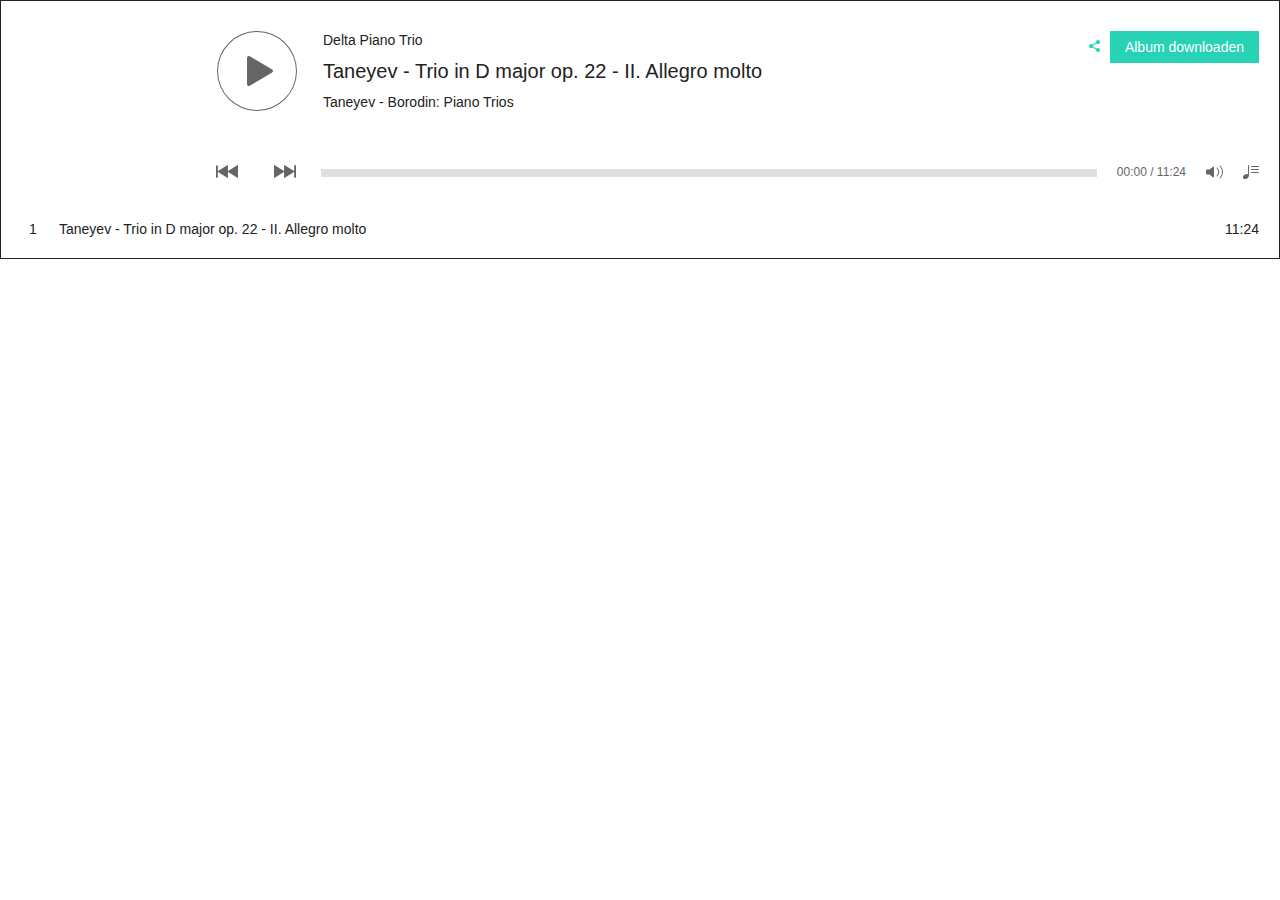
<file: docs/data/music-widget(1).html>
<!DOCTYPE html>
<!-- saved from url=(1033)https://apps.wix.com/music-server/music-widget?cacheKiller=1566983010493&compId=comp-jic233av&currency=EUR&deviceType=desktop&externalId=37124201-fb0a-4ce9-b284-874d833aa315&height=6&instance=LRfJ0ztTXuOOobbqMJk0bFhLrjWPZZ6UoIz77Ll8lso.[base64]&locale=nl&pageId=ptuh9&siteRevision=224&viewMode=site&vsi=b8fbb9af-4150-4127-b1a8-0eaae7028509&width=680 -->
<html lang="nl" data-focus-source="initial" class="focus-source-initial focus-within"><head><meta http-equiv="Content-Type" content="text/html; charset=UTF-8">
  
  <meta http-equiv="X-UA-Compatible" content="IE=edge">
  <title>Music Widget</title>
  <link rel="dns-prefetch" href="https://collections.wixstatic.com/">
  <link rel="preconnect" href="https://collections.wixstatic.com/" crossorigin="">
  <link rel="dns-prefetch" href="https://music.wixstatic.com/">
  <link rel="preconnect" href="https://music.wixstatic.com/">
  <script>
    window.__BASEURL__ = '/music-server/';
    window.__LOCALE__ = 'en>';
    window.__STATICS_BASE_URL__ = '//static.parastorage.com/services/music-widget/1.151.0/';
    window.__SESSION_ID__ = "s-" + Date.now() + "-" + Math.round(Math.random() * Math.pow(10, 10));
    window.__GET_WINDOW_URL__ = "https://apps.wix.com/music-server/get-window";
    window.__EXPERIMENTS__ = {"specs.wm.WaitForWidgetVisibilityForResize":"true","specs.wm.New3dsFlow":"true"};
  </script>
  <script crossorigin="" src="./polyfill.min(1).js"></script>
  <script>!function(e){var n={};function t(r){if(n[r])return n[r].exports;var i=n[r]={i:r,l:!1,exports:{}};return e[r].call(i.exports,i,i.exports,t),i.l=!0,i.exports}t.m=e,t.c=n,t.d=function(e,n,r){t.o(e,n)||Object.defineProperty(e,n,{enumerable:!0,get:r})},t.r=function(e){"undefined"!=typeof Symbol&&Symbol.toStringTag&&Object.defineProperty(e,Symbol.toStringTag,{value:"Module"}),Object.defineProperty(e,"__esModule",{value:!0})},t.t=function(e,n){if(1&n&&(e=t(e)),8&n)return e;if(4&n&&"object"==typeof e&&e&&e.__esModule)return e;var r=Object.create(null);if(t.r(r),Object.defineProperty(r,"default",{enumerable:!0,value:e}),2&n&&"string"!=typeof e)for(var i in e)t.d(r,i,function(n){return e[n]}.bind(null,i));return r},t.n=function(e){var n=e&&e.__esModule?function(){return e.default}:function(){return e};return t.d(n,"a",n),n},t.o=function(e,n){return Object.prototype.hasOwnProperty.call(e,n)},t.p="https://static.parastorage.com/services/music-widget/1.151.0/",t.p="undefined"!=typeof window&&window.__STATICS_BASE_URL__||t.p,t(t.s=334)}({21:function(e,n,t){"use strict";var r=this&&this.__assign||function(){return(r=Object.assign||function(e){for(var n,t=1,r=arguments.length;t<r;t++)for(var i in n=arguments[t])Object.prototype.hasOwnProperty.call(n,i)&&(e[i]=n[i]);return e}).apply(this,arguments)};Object.defineProperty(n,"__esModule",{value:!0}),n.getQueryParams=function(e){void 0===e&&(e=window.location.search);var n=e.replace(/^\?/,"");return n?n.split("&").reduce(function(e,n){var t,i=n.split("="),o=i[0],a=i[1];return r({},e,((t={})[o]=a?decodeURIComponent(a):null,t))},{}):{}}},306:function(e,n,t){"use strict";var r=this&&this.__assign||function(){return(r=Object.assign||function(e){for(var n,t=1,r=arguments.length;t<r;t++)for(var i in n=arguments[t])Object.prototype.hasOwnProperty.call(n,i)&&(e[i]=n[i]);return e}).apply(this,arguments)},i=this&&this.__rest||function(e,n){var t={};for(var r in e)Object.prototype.hasOwnProperty.call(e,r)&&n.indexOf(r)<0&&(t[r]=e[r]);if(null!=e&&"function"==typeof Object.getOwnPropertySymbols){var i=0;for(r=Object.getOwnPropertySymbols(e);i<r.length;i++)n.indexOf(r[i])<0&&Object.prototype.propertyIsEnumerable.call(e,r[i])&&(t[r[i]]=e[r[i]])}return t};Object.defineProperty(n,"__esModule",{value:!0});var o=t(21),a=t(7);function c(e){var n=e.endpoint,t=e._,c=void 0===t?Math.random():t,d=i(e,["endpoint","_"]),s=o.getQueryParams();return s.instance&&(d=r({_msid:a.getInstanceValue("metaSiteId"),_appId:a.getInstanceValue("appDefId"),_instanceId:a.getInstanceId(),_siteOwnerId:a.getInstanceValue("siteOwnerId"),_siteMemberId:a.getInstanceValue("uid")||"",_visitorId:a.getInstanceValue("aid"),_viewMode:window.top===window?"standalone":s.viewMode},d)),"//frog.wix.com/"+n+"?"+Object.keys(d).filter(function(e){return void 0!==d[e]}).map(function(e){return encodeURIComponent(e)+"="+encodeURIComponent(String(d[e]))}).join("&")+"&_="+c}n.sendBiEvent=function(e){(new Image).src=c(e)},n.getBiUrl=c},334:function(e,n,t){e.exports=t(338)},338:function(e,n,t){"use strict";t.r(n);var r=t(7),i=t(44);var o=t(306),a=function(){return(a=Object.assign||function(e){for(var n,t=1,r=arguments.length;t<r;t++)for(var i in n=arguments[t])Object.prototype.hasOwnProperty.call(n,i)&&(e[i]=n[i]);return e}).apply(this,arguments)};!function(){if(!Object(i.a)()){window.fedops=window.fedops||{},window.fedops.apps=window.fedops.apps||{},window.fedops.apps["music-widget"]={startLoadTime:window.performance&&window.performance.now()};try{window.fedops.sessionId=window.localStorage.getItem("fedops.logger.sessionId")}catch(e){}window.fedops.sessionId=window.fedops.sessionId||Object(r.getRandomGuid4)(),(new Image).src="//frog.wix.com/fed?appName=music-widget&src=72&evid=14&session_id="+window.fedops.sessionId+"&_="+Math.random()}}(),function(){if(!Object(i.a)()){var e={endpoint:"music-ugc",src:9,albumID:Object(r.getRandomGuid4)(),playerInstanceID:Object(r.getInstanceId)(),sid:Object(r.getBiToken)(),visitorId:Object(r.getVisitorId)()};Object(o.sendBiEvent)(a({},e,{evid:188})),window.addEventListener("unload",function(){var n=Object(o.getBiUrl)(a({},e,{evid:206}));if(!navigator.sendBeacon||!navigator.sendBeacon(n)){var t=window.xhook?new window.xhook.XMLHttpRequest:new XMLHttpRequest;t.open("GET",n,!1),t.send()}})}}()},44:function(e,n,t){"use strict";t.d(n,"a",function(){return i});var r=t(7);function i(){return"13f6a157-4a25-d5c9-c095-e4d531d5c8e2"===Object(r.getInstanceId)()}},7:function(e,n,t){"use strict";Object.defineProperty(n,"__esModule",{value:!0});var r=t(21);n.getVisitorId=a("getVisitorId",function(){return o("uid")||o("aid")||c()}),n.getInstanceId=a("getInstanceId",function(){return o("instanceId")||c()}),n.getBiToken=a("getBiToken",function(){var e=o("biToken");if(e)return e;if("undefined"!=typeof newrelic)try{newrelic.addPageAction("empty-bi-token",{instanceId:n.getInstanceId()})}catch(e){newrelic.noticeError(e)}return c()});var i=a("getInstance",function(){try{var e=r.getQueryParams().instance;if(e){var n=e.split(".")[1];return JSON.parse(atob(n))}}catch(e){try{"undefined"!=typeof newrelic&&(newrelic.noticeError(e),newrelic.addPageAction("invalid-instance",{href:location.href})),console.warn("Cannot get instance")}catch(e){return{}}}return{}});function o(e){return i()[e]}function a(e,n){if(window.memoizedWixUtils||Object.defineProperty(window,"memoizedWixUtils",{value:{}}),!window.memoizedWixUtils[e]){var t={};window.memoizedWixUtils[e]=function(e){return t[e]||(t[e]=n.apply(this,arguments)),t[e]}}return window.memoizedWixUtils[e]}function c(){return"badabada-xxxx-4xxx-yxxx-xxxxxxxxxxxx".replace(/[xy]/g,function(e){var n=16*Math.random()|0;return("x"===e?n:3&n|8).toString(16)})}n.getInstanceValue=o,n.getRandomGuid4=c}});
//# sourceMappingURL=//static.parastorage.com/services/music-widget/1.151.0/critical-widget-player.bundle.min.js.map</script>
  <script>
    window.albumCollectionLoaded = JSON.parse(decodeURIComponent("%7B%22tags%22%3A%5B%5D%2C%22date_updated%22%3A%222018-06-28T12%3A20%3A45.003449%22%2C%22items%22%3A%5B%7B%22tags%22%3A%5B%5D%2C%22date_updated%22%3A%222018-06-14T08%3A22%3A48.260360%22%2C%22title%22%3A%22Taneyev%20-%20Trio%20in%20D%20major%20op.%2022%20-%20II.%20Allegro%20molto%22%2C%22public_properties%22%3A%7B%22releaseDate%22%3Anull%2C%22explicitLyrics%22%3Afalse%2C%22collaborationType%22%3A%22FEATURING%22%2C%22trackPrice%22%3A%220.00%22%2C%22previewType%22%3A%22FULL%22%2C%22artistName%22%3A%22Delta%20Piano%20Trio%22%2C%22invalid%22%3Afalse%2C%22isrcCode%22%3A%22%22%2C%22wavFile%22%3A%22smusic%2F371242_d7550c3c19dd45ccbbcac0dd81f6ab84.wav%22%2C%22isTrackExternalLinksEnabled%22%3Atrue%2C%22trackName%22%3A%22Taneyev%20-%20Trio%20in%20D%20major%20op.%2022%20-%20II.%20Allegro%20molto%22%2C%22trackURL%22%3A%22371242_d7550c3c19dd45ccbbcac0dd81f6ab84-128.mp3%22%2C%22trackVersion%22%3A%22EMPTY%22%2C%22isSubscriptionRequired%22%3Afalse%2C%22purchaseAvail%22%3Afalse%2C%22genre%22%3A%5B%22Classical%22%5D%2C%22collaborators%22%3Anull%2C%22trackDuration%22%3A%2211%3A24%22%2C%22trackCover%22%3A%22%22%2C%22isMinimalTrackPrice%22%3Afalse%2C%22trackLyrics%22%3A%22%22%2C%22trackExternalLinks%22%3A%5B%5D%7D%2C%22sort_order%22%3A0%2C%22date_created%22%3A%222018-06-13T15%3A02%3A48.746570%22%2C%22type%22%3A%22track%22%2C%22id%22%3A5707702298738688%7D%5D%2C%22title%22%3A%22Taneyev%20-%20Borodin%3A%20Piano%20Trios%22%2C%22public_properties%22%3A%7B%22albumCurrency%22%3A%22USD%22%2C%22albumPrice%22%3A%220.00%22%2C%22albumRights%22%3Atrue%2C%22recordLabel%22%3A%22%22%2C%22isAlbumExternalLinksEnabled%22%3Atrue%2C%22upcCode%22%3A%22%22%2C%22purchaseAvail%22%3Afalse%2C%22albumName%22%3A%22Taneyev%20-%20Borodin%3A%20Piano%20Trios%22%2C%22albumCover%22%3A%22371242_2f892f634183443c87efdcbaac9f6176~mv2_d_1412_1400_s_2.jpg%22%2C%22releaseDate%22%3Anull%2C%22albumDetails%22%3A%22Naxos%20Records%2C%20one%20of%20the%20world%E2%80%99s%20leading%20classical%20music%20labels%2C%20released%20a%20cd%20with%20pianotrios%20of%20Russian%20composers%20Taneyev%20and%20Borodin%2C%20performed%20by%20the%20Dutch%20Delta%20Piano%20Trio.%20The%20relatively%20unknown%20trios%20of%20these%20great%20composers%20haven%E2%80%99t%20previously%20been%20released%20by%20the%20label%20and%20for%20the%20Delta%20Piano%20Trio%20this%20marks%20their%20debut%20on%20CD.%5Cn%5CnThe%20highly%20romantical%20Piano%20Trio%20Op.%2022%20by%20Sergei%20Taneyev%20(1856-1915)%2C%20student%20and%20close%20friend%20of%20Tchaikovsky%20and%20teacher%20of%20both%20Scriabin%20and%20Rachmaninov%2C%20is%20characterized%20by%20a%20subtle%20use%20of%20counterpoint%2C%20lyrical%20expressivity%20and%20virtuosic%20fireworks.%20%20Alexander%20Borodin%20(1833-1887)%2C%20a%20composer%2C%20doctor%20and%20chemist%2C%20was%20a%20member%20of%20the%20%E2%80%98Mighty%20Handful%E2%80%99%2C%20a%20group%20of%20Russian%20prominent%20composers%20who%20aimed%20to%20incorporate%20more%20Russian%20musical%20influences%20in%20their%20music%20and%20were%20less%20influenced%20by%20the%20Western%20European%20composing%20tradition.%20Glinka%20saw%20Borodin%E2%80%99s%20unfinished%2C%20but%20brilliant%20pianotrio%20as%20a%20model%20of%20a%20new%20style%20of%20typically%20Russian%20music.%5Cn%5CnTANEYEV%2C%20S.I.%3A%20Piano%20Trio%2C%20Op.%2022%20%2F%20BORODIN%2C%20A.P.%3A%20Piano%20Trio%20(Delta%20Piano%20Trio)%5CnNaxos%208.573561%22%2C%22isSubscriptionRequired%22%3Afalse%2C%22albumCurrencySymbol%22%3A%22%24%22%2C%22albumType%22%3A%22ALBUM%22%2C%22imageHeight%22%3A1400%2C%22imageWidth%22%3A1412%2C%22genre%22%3A%5B%22Classical%22%5D%2C%22artistName%22%3A%22Delta%20Piano%20Trio%22%2C%22isMinimalAlbumPrice%22%3Afalse%2C%22albumVersion%22%3A%22EMPTY%22%2C%22albumExternalLinks%22%3A%5B%7B%22url%22%3A%22https%3A%2F%2Fopen.spotify.com%2Falbum%2F5cJc2cT5iDHQCy7Y0KuGO4%22%2C%22service%22%3A%22SPOTIFY%22%7D%2C%7B%22url%22%3A%22https%3A%2F%2Fitunes.apple.com%2Fus%2Falbum%2Ftaneyev-piano-trio-in-d-major-op-22-borodin-piano-trio%2F1216747415%22%2C%22service%22%3A%22ITUNES%22%7D%2C%7B%22url%22%3A%22https%3A%2F%2Fwww.amazon.com%2FTaneyev-Piano-Trio-Major-Borodin%2Fdp%2FB06XK5DJW5%22%2C%22service%22%3A%22AMAZON%22%7D%5D%7D%2C%22unique_per_user%22%3Afalse%2C%22thumbnail_url%22%3A%22%22%2C%22date_created%22%3A%222018-06-12T18%3A58%3A02.533570%22%2C%22type%22%3A%22MusicAlbum%22%2C%22id%22%3A%2237124201-fb0a-4ce9-b284-874d833aa315%22%2C%22owner_id%22%3A%22wix-37124201-837e-487d-a46c-b249054b2485%22%7D"));
  </script>
  <link rel="stylesheet" href="./widget-player.min.css">
<style wix-style="">.Title{ font:normal normal bold 30px/1.1em marzo-w00-regular,fantasy; } .Menu{ font:normal normal normal 15px/1.1em helvetica-w01-light,helvetica-w02-light,sans-serif; } .Page-title{ font:normal normal bold 80px/1.1em raleway,sans-serif; } .Heading-XL{ font:normal normal bold 50px/1.1em raleway,sans-serif; } .Heading-L{ font:normal normal normal 30px/1.3em raleway,sans-serif; } .Heading-M{ font:normal normal bold 22px/1.2em raleway,sans-serif; } .Heading-S{ font:normal normal normal 16px/1.3em raleway,sans-serif; } .Body-L{ font:normal normal normal 15px/1.3em helvetica-w01-light,helvetica-w02-light,sans-serif; } .Body-M{ font:normal normal normal 14px/1.3em helvetica-w01-light,helvetica-w02-light,sans-serif; } .Body-S{ font:normal normal normal 12px/1.3em helvetica-w01-light,helvetica-w02-light,sans-serif; } .Body-XS{ font:normal normal normal 11px/1.3em helvetica-w01-light,helvetica-w02-light,sans-serif; } }</style><link type="text/css" rel="stylesheet" href="./css" id="wix-google-fonts"><link type="text/css" rel="stylesheet" href="./languages-woff2.css"><style type="text/css" id="style-1">.app-1.desktop.v2 .app {
  border: 1px solid rgba(34,34,34,1);
  background-color: rgba(255,255,255,1);
}
.app-1.desktop.v2 .app.app_no-tracks .buy-share {
  color: rgba(34,34,34,0.4);
}
.app-1.desktop.v2 .app.app_no-tracks .control-bar svg path,
.app-1.desktop.v2 .app.app_no-tracks .play-pause-maxi svg path {
  fill: rgba(101,101,101,0.4) !important;
}
.app-1.desktop.v2 .app.app_no-tracks .progress-bar,
.app-1.desktop.v2 .app.app_no-tracks .progress-bar__duration,
.app-1.desktop.v2 .app.app_no-tracks .progress-bar__duration-slash,
.app-1.desktop.v2 .app.app_no-tracks .progress-bar__played {
  color: rgba(101,101,101,0.4);
}
.app-1.desktop.v2 .app.app_layout_vertical .track .buy-item {
  font: normal normal normal 14px/1.3em helvetica-w01-light,helvetica-w02-light,sans-serif;
}
.app-1.desktop.v2 .app.app_layout_vertical .buy-share {
  margin-top: -4px;
  padding-bottom: calc(13px + -4px);
}
.app-1.desktop.v2 .app.app_layout_vertical .buy-share.buy-share_disabled button {
  color: rgba(34,34,34,0.4);
}
.app-1.desktop.v2 .app.app_layout_vertical.app_hide-cover .buy-share {
  border-bottom: 1px solid rgba(201,201,201,1);
}
.app-1.desktop.v2 .app .wiring-button {
  border-color: rgba(39,211,180,0.3);
}
.app-1.desktop.v2 .app.app_button-style_rect-fill .wiring-button,
.app-1.desktop.v2 .app.app_button-style_round-fill .wiring-button {
  background-color: rgba(39,211,180,1);
  color: rgba(255,255,255,1);
}
.app-1.desktop.v2 .app.app_button-style_rect-fill .wiring-button:hover:enabled,
.app-1.desktop.v2 .app.app_button-style_round-fill .wiring-button:hover:enabled {
  background-color: rgba(39,211,180,0.7);
  color: rgba(255,255,255,1);
}
.app-1.desktop.v2 .app.app_button-style_rect-fill .wiring-button[disabled],
.app-1.desktop.v2 .app.app_button-style_round-fill .wiring-button[disabled] {
  border-color: transparent;
  background-color: rgba(39,211,180,0.4);
}
.app-1.desktop.v2 .app.app_button-style_rect-transparent .wiring-button,
.app-1.desktop.v2 .app.app_button-style_round-transparent .wiring-button {
  color: rgba(39,211,180,1);
}
.app-1.desktop.v2 .app.app_button-style_rect-transparent .wiring-button:hover:enabled,
.app-1.desktop.v2 .app.app_button-style_round-transparent .wiring-button:hover:enabled {
  background-color: rgba(39,211,180,1);
  color: rgba(255,255,255,1);
}
.app-1.desktop.v2 .app.app_button-style_rect-transparent .wiring-button[disabled],
.app-1.desktop.v2 .app.app_button-style_round-transparent .wiring-button[disabled] {
  color: rgba(39,211,180,0.4);
}
.app-1.desktop.v2 .app.app_layout_horizontal {
  min-width: 680px;
}
.app-1.desktop.v2 .app.app_layout_horizontal .track .buy-item {
  font: normal normal normal 14px/1.3em helvetica-w01-light,helvetica-w02-light,sans-serif;
}
.app-1.desktop.v2 .app.app_layout_horizontal .share-container__handler {
  color: rgba(39,211,180,1);
}
.app-1.desktop.v2 .app.app_layout_horizontal .share-container__handler svg path {
  fill: rgba(39,211,180,1);
}
.app-1.desktop.v2 .app.app_layout_horizontal.app_overlay-opened {
  background-color: rgba(255,255,255,1);
}
.app-1.desktop.v2 .app.app_layout_list {
  margin-right: 0px;
  margin-left: 0px;
}
.app-1.desktop.v2 .app.app_layout_list.app_basic .track_is-current .track-index-control {
  border-color: rgba(39,211,180,0.3);
}
.app-1.desktop.v2 .app.app_layout_list.app_basic .track-index-control {
  border-color: rgba(34,34,34,0.3);
}
.app-1.desktop.v2 .app.app_layout_list.app_basic .track-index-control:hover {
  border-color: rgba(39,211,180,0.3);
}
.app-1.desktop.v2 .app.app_layout_list.app_cover .track {
  padding-top: calc(14px + 0px/2);
  padding-bottom: 0px;
}
.app-1.desktop.v2 .app.app_layout_list.app_cover .progress-bar {
  padding-bottom: calc(0px/2);
}
.app-1.desktop.v2 .app.app_layout_list.app_minimal .track {
  padding-bottom: calc(14px - 3px + 0px/2);
}
.app-1.desktop.v2 .app.app_layout_list .track-slider-info {
  color: rgba(39,211,180,1);
}
.app-1.desktop.v2 .app.app_layout_list .album-info-separator {
  border-top: 1px solid rgba(201,201,201,1);
}
.app-1.desktop.v2 .app.app_layout_list .no-tracks {
  padding-top: 30px;
  border-top: 1px solid rgba(201,201,201,1);
}
.app-1.desktop.v2 .app.app_layout_list .track-info svg {
  fill: rgba(39,211,180,1);
}
.app-1.desktop.v2 .app.app_layout_list .track-artist-name {
  color: rgba(34,34,34,0.6);
}
.app-1.desktop.v2 .app.app_layout_list .track {
  padding-top: calc(14px + 0px/2);
  padding-bottom: calc(14px + 0px/2);
}
.app-1.desktop.v2 .app.app_layout_list .track .buy-item {
  font: normal normal normal 14px/1.3em helvetica-w01-light,helvetica-w02-light,sans-serif;
}
.app-1.desktop.v2 .app.app_layout_list .track.app_overlay-opened {
  background-color: rgba(255,255,255,1);
}
.app-1.desktop.v2 .app.app_layout_list .track.track_is-current .track-artist-name,
.app-1.desktop.v2 .app.app_layout_list .track:hover .track-artist-name {
  color: rgba(39,211,180,0.6);
}
.app-1.desktop.v2 .app.app_layout_list.app_hide_album_info .track-wrapper:first-child .track {
  padding-top: 0;
}
.app-1.desktop.v2 .app.app_layout_list .share-container__handler {
  color: rgba(39,211,180,1);
}
.app-1.desktop.v2 .app.app_layout_list .share-container__handler svg path {
  fill: rgba(39,211,180,1);
}
.app-1.desktop.v2 .app.app_layout_list .track-slider-progress {
  background-color: rgba(39,211,180,1);
}
.app-1.desktop.v2 .app.app_layout_list .track-slider-loaded {
  background-color: rgba(39,211,180,0.3);
}
.app-1.desktop.v2 .app.app_layout_list .track-slider-as-divider {
  background-color: rgba(201,201,201,1);
}
.app-1.desktop.v2 .app.app_layout_list .album-titles .album-name {
  font: normal normal normal 20px/25px helvetica-w01-light,helvetica-w02-light,sans-serif;
}
.app-1.desktop.v2 .app .share-container.share-container_disabled svg path {
  fill: rgba(39,211,180,0.4) !important;
}
.app-1.desktop.v2 .app .album-titles .track-name-wrapper,
.app-1.desktop.v2 .app .album-titles .track-name,
.app-1.desktop.v2 .app .album-titles .no-tracks {
  color: rgba(34,34,34,1);
  font: normal normal normal 20px/25px helvetica-w01-light,helvetica-w02-light,sans-serif;
}
.app-1.desktop.v2 .app .album-titles .album-name,
.app-1.desktop.v2 .app .album-titles .artist-name {
  color: rgba(34,34,34,1);
  font: normal normal normal 14px/1.3em helvetica-w01-light,helvetica-w02-light,sans-serif;
}
.app-1.desktop.v2 .app .album-titles .buy-item:not(.wiring-button) {
  color: rgba(39,211,180,1);
  font: normal normal normal 14px/1.3em helvetica-w01-light,helvetica-w02-light,sans-serif;
}
.app-1.desktop.v2 .app .album-titles .buy-item:not(.wiring-button) svg path {
  fill: rgba(39,211,180,1);
}
.app-1.desktop.v2 .app .album-cover .album-titles-center,
.app-1.desktop.v2 .app .album-cover .album-titles-left {
  background: rgba(255,255,255,0.8);
}
.app-1.desktop.v2 .app .progress-bar,
.app-1.desktop.v2 .app .progress-bar__duration,
.app-1.desktop.v2 .app .progress-bar__played {
  color: #656565;
  font: normal normal normal 14px/1.3em helvetica-w01-light,helvetica-w02-light,sans-serif;
  font-size: 12px;
}
.app-1.desktop.v2 .app .slider-bar {
  background-color: rgba(101,101,101,0.2);
}
.app-1.desktop.v2 .app .slider-loaded {
  background-color: rgba(39,211,180,0.5);
}
.app-1.desktop.v2 .app .slider-progress {
  background-color: rgba(39,211,180,1);
}
.app-1.desktop.v2 .app .buy-share {
  color: rgba(34,34,34,1);
}
.app-1.desktop.v2 .app .buy-share button {
  color: rgba(34,34,34,1);
  font: normal normal normal 14px/1.3em helvetica-w01-light,helvetica-w02-light,sans-serif;
}
.app-1.desktop.v2 .app .buy-share button:hover:enabled {
  color: rgba(39,211,180,1);
}
.app-1.desktop.v2 .app .buy-share .action-icon {
  font: normal normal normal 14px/1.3em helvetica-w01-light,helvetica-w02-light,sans-serif;
}
.app-1.desktop.v2 .app .buy-share .wiring-button {
  font: normal normal normal 14px/1.3em helvetica-w01-light,helvetica-w02-light,sans-serif;
}
.app-1.desktop.v2 .app .volume-slider {
  border-color: rgba(101,101,101,0.1);
  background-color: rgba(255,255,255,1);
}
.app-1.desktop.v2 .app .volume-slider .volume-slider__total {
  background-color: rgba(101,101,101,0.3);
}
.app-1.desktop.v2 .app .volume-slider .volume-slider__level {
  background-color: #656565;
}
.app-1.desktop.v2 .app .volume-slider .volume-slider__handle {
  background-color: #656565;
}
.app-1.desktop.v2 .app .track,
.app-1.desktop.v2 .app .no-tracks,
.app-1.desktop.v2 .app .track .buy-item:not(.wiring-button) {
  color: rgba(34,34,34,1);
  font: normal normal normal 14px/1.3em helvetica-w01-light,helvetica-w02-light,sans-serif;
}
.app-1.desktop.v2 .app .track {
  height: 44px;
  border-color: rgba(201,201,201,1);
  line-height: 1.2em;
}
.app-1.desktop.v2 .app .track .play svg path,
.app-1.desktop.v2 .app .track .pause svg path {
  fill: rgba(34,34,34,1);
}
.app-1.desktop.v2 .app .track__list-item:focus .track,
.app-1.desktop.v2 .app .track__list-item.focus-within .track,
.app-1.desktop.v2 .app .track__list-item:hover .track,
.app-1.desktop.v2 .app .track_is-current,
.app-1.desktop.v2 .app .track_is-playing {
  color: rgba(39,211,180,1);
}
.app-1.desktop.v2 .app .track__list-item:focus .track .play svg path,
.app-1.desktop.v2 .app .track__list-item.focus-within .track .play svg path,
.app-1.desktop.v2 .app .track__list-item:hover .track .play svg path,
.app-1.desktop.v2 .app .track_is-current .play svg path,
.app-1.desktop.v2 .app .track_is-playing .play svg path,
.app-1.desktop.v2 .app .track__list-item:focus .track .pause svg path,
.app-1.desktop.v2 .app .track__list-item.focus-within .track .pause svg path,
.app-1.desktop.v2 .app .track__list-item:hover .track .pause svg path,
.app-1.desktop.v2 .app .track_is-current .pause svg path,
.app-1.desktop.v2 .app .track_is-playing .pause svg path {
  fill: rgba(39,211,180,1);
}
.app-1.desktop.v2 .app .track .track-share .share-container__handler svg path {
  fill: rgba(39,211,180,1);
}
.app-1.desktop.v2 .app .track .buy-item:not(.wiring-button) {
  background-color: rgba(39,211,180,1);
  color: rgba(255,255,255,1);
}
.app-1.desktop.v2 .app .share-icons svg path {
  fill: rgba(34,34,34,1);
}
.app-1.desktop.v2 .app .share-icons > .share-container::before {
  background: rgba(255,255,255,1);
}
.app-1.desktop.v2 .app .track .share-icons .share-button svg path {
  fill: rgba(34,34,34,1);
}
.app-1.desktop.v2 .app .control-bar:not(.control-bar_is-disabled) {
  color: #656565;
}
.app-1.desktop.v2 .app .control-bar:not(.control-bar_is-disabled) .prev,
.app-1.desktop.v2 .app .control-bar:not(.control-bar_is-disabled) .play,
.app-1.desktop.v2 .app .control-bar:not(.control-bar_is-disabled) .pause,
.app-1.desktop.v2 .app .control-bar:not(.control-bar_is-disabled) .next,
.app-1.desktop.v2 .app .control-bar:not(.control-bar_is-disabled) .volume,
.app-1.desktop.v2 .app .control-bar:not(.control-bar_is-disabled) .track-info,
.app-1.desktop.v2 .app .control-bar:not(.control-bar_is-disabled) .share {
  border-color: #656565;
}
.app-1.desktop.v2 .app .control-bar:not(.control-bar_is-disabled) .prev svg path,
.app-1.desktop.v2 .app .control-bar:not(.control-bar_is-disabled) .play svg path,
.app-1.desktop.v2 .app .control-bar:not(.control-bar_is-disabled) .pause svg path,
.app-1.desktop.v2 .app .control-bar:not(.control-bar_is-disabled) .next svg path,
.app-1.desktop.v2 .app .control-bar:not(.control-bar_is-disabled) .volume svg path,
.app-1.desktop.v2 .app .control-bar:not(.control-bar_is-disabled) .track-info svg path,
.app-1.desktop.v2 .app .control-bar:not(.control-bar_is-disabled) .share svg path {
  fill: #656565;
}
.app-1.desktop.v2 .app .control-bar:not(.control-bar_is-disabled) .prev:hover,
.app-1.desktop.v2 .app .control-bar:not(.control-bar_is-disabled) .play:hover,
.app-1.desktop.v2 .app .control-bar:not(.control-bar_is-disabled) .pause:hover,
.app-1.desktop.v2 .app .control-bar:not(.control-bar_is-disabled) .next:hover,
.app-1.desktop.v2 .app .control-bar:not(.control-bar_is-disabled) .volume:hover,
.app-1.desktop.v2 .app .control-bar:not(.control-bar_is-disabled) .track-info:hover,
.app-1.desktop.v2 .app .control-bar:not(.control-bar_is-disabled) .share:hover {
  border-color: rgba(39,211,180,1);
}
.app-1.desktop.v2 .app .control-bar:not(.control-bar_is-disabled) .prev:hover svg path,
.app-1.desktop.v2 .app .control-bar:not(.control-bar_is-disabled) .play:hover svg path,
.app-1.desktop.v2 .app .control-bar:not(.control-bar_is-disabled) .pause:hover svg path,
.app-1.desktop.v2 .app .control-bar:not(.control-bar_is-disabled) .next:hover svg path,
.app-1.desktop.v2 .app .control-bar:not(.control-bar_is-disabled) .volume:hover svg path,
.app-1.desktop.v2 .app .control-bar:not(.control-bar_is-disabled) .track-info:hover svg path,
.app-1.desktop.v2 .app .control-bar:not(.control-bar_is-disabled) .share:hover svg path {
  fill: rgba(39,211,180,1);
}
.app-1.desktop.v2 .app .control-bar:not(.control-bar_is-disabled) .volume:hover .volume-button {
  border-color: rgba(39,211,180,1);
}
.app-1.desktop.v2 .app .control-bar:not(.control-bar_is-disabled) .volume:hover .volume-button svg path {
  fill: rgba(39,211,180,1);
}
.app-1.desktop.v2 .app .control-bar:not(.control-bar_is-disabled) .volume-slider:hover .volume-slider__level,
.app-1.desktop.v2 .app .control-bar:not(.control-bar_is-disabled) .volume-slider:hover .volume-slider__handle {
  background-color: rgba(39,211,180,1);
}
.app-1.desktop.v2 .app .current-album {
  color: rgba(34,34,34,1);
  font: normal normal normal 14px/1.3em helvetica-w01-light,helvetica-w02-light,sans-serif;
}
.app-1.desktop.v2 .app .play-pause-maxi {
  border-color: #656565;
}
.app-1.desktop.v2 .app .play-pause-maxi .play > svg path,
.app-1.desktop.v2 .app .play-pause-maxi .pause > svg path {
  fill: #656565;
}
.app-1.desktop.v2 .app .play-pause-maxi:not(.play-pause-maxi_is-disabled):hover {
  border-color: rgba(39,211,180,1);
}
.app-1.desktop.v2 .app .play-pause-maxi:not(.play-pause-maxi_is-disabled):hover .play > svg path,
.app-1.desktop.v2 .app .play-pause-maxi:not(.play-pause-maxi_is-disabled):hover .pause > svg path {
  fill: rgba(39,211,180,1);
}
.app-1.desktop.v2 .app .share-overlay {
  background-color: rgba(255,255,255,0.88);
}
.app-1.desktop.v2 .app .share-overlay__close svg path {
  fill: rgba(34,34,34,1);
}
.app-1.desktop.v2 .app .share-overlay-header {
  color: rgba(34,34,34,1);
  font: normal normal normal 14px/1.3em helvetica-w01-light,helvetica-w02-light,sans-serif;
}
.app-1.desktop.v2 .app .share-overlay-header:active .share-overlay-header__slider {
  background-color: rgba(39,211,180,1);
}
.app-1.desktop.v2 .app .share-overlay-header__share-title {
  color: rgba(34,34,34,1);
  font: normal normal normal 14px/1.3em helvetica-w01-light,helvetica-w02-light,sans-serif;
}
.app-1.desktop.v2 .app .share-overlay-header__slider {
  background-color: rgba(34,34,34,1);
}
.app-1.desktop.v2 .app .share-overlay .share-button path {
  fill: rgba(34,34,34,1);
}
.app-1.desktop.v2 .app .share-overlay .share-button:hover path {
  fill: rgba(39,211,180,1);
}
.app-1.desktop.v2 .app .circular-progress__background {
  fill: transparent;
  stroke: rgba(39,211,180,0.5);
}
.app-1.desktop.v2 .app .circular-progress__foreground {
  fill: transparent;
  stroke: rgba(39,211,180,1);
}
.app-1.desktop.v3 .app .track {
  height: auto;
}
.app-1.desktop.v3 .app.app_layout_vertical.app_preview .control-bar__controls,
.app-1.desktop.v3 .app.app_layout_horizontal.app_preview .control-bar__controls {
  border-color: rgba(39,211,180,1);
}
.app-1.desktop.v3 .app.app_layout_vertical.app_preview .control-bar__controls svg path,
.app-1.desktop.v3 .app.app_layout_horizontal.app_preview .control-bar__controls svg path {
  fill: rgba(39,211,180,1);
}
.app-1.desktop.v3 .app.app_layout_vertical.app_preview .buy-wrapper .buy,
.app-1.desktop.v3 .app.app_layout_horizontal.app_preview .buy-wrapper .buy {
  color: rgba(39,211,180,1);
}
.app-1.desktop.v3 .app.app_layout_vertical .track {
  padding: calc(16px + 0px) 0;
}
.app-1.desktop.v3 .app.app_layout_horizontal .track {
  padding-top: calc(15px + 0px);
  padding-bottom: calc(15px + 0px);
}
</style></head>
<body class="focus-within">
<style>
  html, body {
    margin: 0;
    height: 100%;
  }

  wix-pl-app {
    display: block;
  }
</style>


<wix-pl-app class="v3 v2 wix-pl-app desktop app-1"><section aria-label="Wix Music"><div class="app app_layout_horizontal app_control-bar_maxi app_button-style_rect-fill app_show-tracklist   app_overlay-hidden "><div class="app-content"><audio preload="auto" title="Delta Piano Trio - Taneyev - Trio in D major op. 22 - II. Allegro molto"></audio><div id="top-part" class="top-part" tabindex="0"><div class="album-cover" role="img" aria-label="Albumhoes" style="padding-top: 0px; background: url(&quot;//static.wixstatic.com/media/371242_2f892f634183443c87efdcbaac9f6176~mv2_d_1412_1400_s_2.jpg/v1/fill/w_340,h_340,q_85,usm_0.66_1.00_0.01/371242_2f892f634183443c87efdcbaac9f6176~mv2_d_1412_1400_s_2_mscwdt.jpg&quot;) center center / 170px 170px no-repeat;"></div><div class="controls"><div class="album-titles-actions"><button class="play-pause-maxi" aria-label="Afspelen" aria-pressed="false"><span class="play" aria-hidden="true"><svg xmlns="http://www.w3.org/2000/svg" width="80" height="80" viewBox="0 0 80 80"><defs><style> .cls-1 { fill-rule: evenodd; } </style></defs><path class="cls-1" d="M40,1A39,39,0,1,1,1,40,39.044,39.044,0,0,1,40,1m0-1A40,40,0,1,0,80,40,40,40,0,0,0,40,0h0ZM30,40V26.734a1.849,1.849,0,0,1,2.83-1.462L43.8,31.794l11.342,6.743a1.676,1.676,0,0,1,0,2.924L43.8,48.206,32.83,54.729A1.849,1.849,0,0,1,30,53.266V40Z"></path></svg></span></button><div class="album-titles"><div class="artist-name">Delta Piano Trio</div><div class="track-name"><div class=""> Taneyev - Trio in D major op. 22 - II. Allegro molto</div></div><div class="album-name">Taneyev - Borodin: Piano Trios</div></div><div class="buy-share"><div class="buy-share__share"><div class="buy-share__centering-wrapper"><div class="share-album" aria-label="Album delen"><div class="share-container"><button class="share-container__handler"><span aria-hidden="true"><svg xmlns="http://www.w3.org/2000/svg" width="11" height="12" viewBox="0 0 11 12"><defs><style> .cls-1 { fill-rule: evenodd; } </style></defs><path class="cls-1" d="M9,8a1.991,1.991,0,0,0-1.431.606L3.922,6.522a1.8,1.8,0,0,0,0-1.044L7.569,3.394A2,2,0,1,0,7,2a1.983,1.983,0,0,0,.078.523L3.431,4.606a2,2,0,1,0,0,2.788L7.078,9.478A1.979,1.979,0,0,0,7,10,2,2,0,1,0,9,8Z"></path></svg></span></button><span class="share-icons "><button type="button" class="share-button share-facebook" aria-label="Delen op Facebook"><span class="share-button_icon" aria-hidden="true"><svg width="22px" height="48px" viewBox="0 0 22 48" version="1.1" xmlns="http://www.w3.org/2000/svg"><title>facebook-icon-svg</title><desc>Created with Sketch.</desc><defs></defs><g id="Page-1" stroke="none" stroke-width="1" fill="none" fill-rule="evenodd"><g id="facebook-icon-svg" transform="translate(-1.000000, 0.000000)" fill-rule="nonzero" fill="#000000"><path d="M23,15.5426206 L15.5075731,15.5426206 L15.5075731,10.5607949 C15.5075731,8.68987787 16.7306664,8.25369489 17.592124,8.25369489 C18.4516215,8.25369489 22.8794547,8.25369489 22.8794547,8.25369489 L22.8794547,0.0288139102 L15.597737,0 C7.51434426,0 5.67480399,6.13438212 5.67480399,10.060029 L5.67480399,15.5426206 L1,15.5426206 L1,24.0178845 L5.67480399,24.0178845 C5.67480399,34.8946388 5.67480399,48 5.67480399,48 L15.5075731,48 C15.5075731,48 15.5075731,34.765473 15.5075731,24.0178845 L22.1424626,24.0178845 L23,15.5426206 Z" id="Shape"></path></g></g></svg></span></button><button type="button" class="share-button share-twitter" aria-label="Delen op Twitter"><span class="share-button_icon" aria-hidden="true"><svg width="61px" height="49px" viewBox="0 0 61 49" version="1.1" xmlns="http://www.w3.org/2000/svg"><title>Shape</title><desc>Created with Sketch.</desc><defs></defs><g id="Page-1" stroke="none" stroke-width="1" fill="none" fill-rule="evenodd"><path d="M60.2934856,5.79985363 C58.0763768,6.78473213 55.6919599,7.44931399 53.1885792,7.74745789 C55.743364,6.21757332 57.7040641,3.79362419 58.627992,0.903611027 C56.237578,2.32175284 53.5913672,3.35142635 50.7729526,3.90659087 C48.517046,1.50246905 45.3018406,0 41.7443082,0 C34.9129452,0 29.3743959,5.53867174 29.3743959,12.3700347 C29.3743959,13.3393696 29.4836908,14.2830024 29.6946925,15.1883269 C19.4139905,14.6731842 10.298571,9.74891409 4.19763611,2.26435157 C3.13320362,4.09066658 2.52308565,6.21524789 2.52308565,8.48314879 C2.52308565,12.7745362 4.7067817,16.5604498 8.02589689,18.7793944 C5.99873863,18.7142825 4.09054419,18.158506 2.42321478,17.2315184 C2.42211326,17.2829225 2.42211326,17.3349386 2.42211326,17.3881786 C2.42211326,23.3804305 6.68608517,28.3799709 12.3454342,29.5172259 C11.3073157,29.7993366 10.2143662,29.9511011 9.0860457,29.9511011 C8.2881803,29.9511011 7.51369153,29.873995 6.75829572,29.7288395 C8.33309771,34.6429512 12.9012107,38.2196989 18.313208,38.3194474 C14.0797114,41.6374611 8.74653372,43.6149287 2.95035181,43.6149287 C1.9523775,43.6149287 0.968110961,43.5556915 0,43.4422353 C5.47527332,46.9525249 11.9766708,49 18.9621238,49 C41.7155464,49 54.1566902,30.1507205 54.1566902,13.8042097 C54.1566902,13.2687501 54.1459198,12.7339025 54.1220536,12.2038281 C56.5381697,10.4600044 58.6363146,8.28120403 60.2934856,5.79985363 Z" id="Shape" fill="#000000" fill-rule="nonzero"></path></g></svg></span></button><button type="button" class="share-button share-tumblr" aria-label="Delen op Tumblr"><span class="share-button_icon" aria-hidden="true"><svg width="32px" height="50px" viewBox="0 0 32 50" version="1.1" xmlns="http://www.w3.org/2000/svg"><title>Shape</title><desc>Created with Sketch.</desc><defs></defs><g id="Page-1" stroke="none" stroke-width="1" fill="none" fill-rule="evenodd"><path d="M18.2135144,0.188 L18.2135144,11.569 L29.5925144,11.569 L29.5925144,20.357 L18.2135144,20.357 L18.2135144,32.976 C18.2135144,35.831 18.1785144,37.478 18.4795144,38.287 C18.7805144,39.092 19.5345144,39.928 20.3545144,40.41 C21.4465144,41.064 22.6865144,41.39 24.0885144,41.39 C26.5805144,41.39 29.0595144,40.581 31.5245144,38.962 L31.5245144,46.722 C29.4245144,47.712 27.5185144,48.41 25.8135144,48.806 C24.1065144,49.202 22.2645144,49.406 20.2825144,49.406 C18.0325144,49.406 16.7045144,49.121 14.9775144,48.556 C13.2475144,47.984 11.7725144,47.171 10.5535144,46.126 C9.32851444,45.073 8.48551444,43.954 8.01351444,42.771 C7.54051444,41.585 7.30451444,39.867 7.30451444,37.617 L7.30451444,20.357 L0.618514436,20.357 L0.618514436,13.386 C2.55151444,12.759 4.79251444,11.859 6.16851444,10.687 C7.55051444,9.511 8.65651444,8.105 9.48851444,6.46 C10.3265144,4.819 10.9005144,2.726 11.2155144,0.189 L18.2135144,0.189 L18.2135144,0.188 Z" id="Shape" fill="#000000" fill-rule="nonzero"></path></g></svg></span></button><button type="button" class="share-button share-blogger" aria-label="Delen op Blogger"><span class="share-button_icon" aria-hidden="true"><svg width="49px" height="49px" viewBox="0 0 49 49" version="1.1" xmlns="http://www.w3.org/2000/svg"><title>blogger-icon-svg</title><desc>Created with Sketch.</desc><defs></defs><g id="Page-1" stroke="none" stroke-width="1" fill="none" fill-rule="evenodd"><g id="blogger-icon" fill-rule="nonzero" fill="#000000"><path d="M48.279,20.151 L47.873,19.311 L47.193,18.78 C46.306,18.085 41.818,18.825 40.609,17.727 C39.752,16.938 39.619,15.516 39.359,13.596 C38.879,9.862 38.572,9.67 37.99,8.41 C35.877,3.922 30.142,0.547 26.203,0.078 L15.531,0.078 C7.136,0.078 0.274,6.955 0.274,15.349 L0.274,33.162 C0.274,41.541 7.136,48.404 15.531,48.404 L33.065,48.404 C41.46,48.404 48.28,41.541 48.327,33.162 L48.421,20.824 L48.279,20.151 Z M15.726,12.559 L24.187,12.559 C25.8,12.559 27.109,13.87 27.109,15.469 C27.109,17.065 25.8,18.391 24.187,18.391 L15.726,18.391 C14.111,18.391 12.803,17.065 12.803,15.469 C12.803,13.87 14.111,12.559 15.726,12.559 Z M32.918,35.845 L15.726,35.845 C14.111,35.845 12.803,34.517 12.803,32.939 C12.803,31.337 14.111,30.033 15.726,30.033 L32.918,30.033 C34.523,30.033 35.824,31.338 35.824,32.939 C35.824,34.517 34.523,35.845 32.918,35.845 Z" id="Shape"></path></g></g></svg></span></button></span></div></div><button class="buy-share__centering-button wiring-button">2</button></div></div><div class="buy-share__buy"><button class="buy buy-share__buy-album wiring-button">Album downloaden</button></div></div></div><div class="control-bar control-bar_type_maxi"><div class="control-bar__controls control-bar__controls_navigation"><button class="prev" type="button" aria-label="Vorig nummer"><span aria-hidden="true"><svg xmlns="http://www.w3.org/2000/svg" width="22" height="13" viewBox="0 0 22 13"><defs><style> .cls-1 { fill-rule: evenodd; } </style></defs><g transform="rotate(180 11 6.5)"><path class="cls-1" d="M0.728,0.171A0.485,0.485,0,0,0,0,.6V12.4a0.485,0.485,0,0,0,.728.426l9.113-5.9a0.5,0.5,0,0,0,0-.852Zm10.083,0A0.485,0.485,0,0,0,10.083.6V12.4a0.485,0.485,0,0,0,.728.426l9.113-5.9a0.5,0.5,0,0,0,0-.852ZM21.083,0.1a0.915,0.915,0,0,0-.917.913v10.96a0.917,0.917,0,0,0,1.833,0V1.018A0.915,0.915,0,0,0,21.083.1Z"></path></g></svg></span></button><button class="next" type="button" aria-label="Volgend nummer"><span aria-hidden="true"><svg xmlns="http://www.w3.org/2000/svg" width="22" height="13" viewBox="0 0 22 13"><defs><style> .cls-1 { fill-rule: evenodd; } </style></defs><path class="cls-1" d="M0.728,0.171A0.485,0.485,0,0,0,0,.6V12.4a0.485,0.485,0,0,0,.728.426l9.113-5.9a0.5,0.5,0,0,0,0-.852Zm10.083,0A0.485,0.485,0,0,0,10.083.6V12.4a0.485,0.485,0,0,0,.728.426l9.113-5.9a0.5,0.5,0,0,0,0-.852ZM21.083,0.1a0.915,0.915,0,0,0-.917.913v10.96a0.917,0.917,0,0,0,1.833,0V1.018A0.915,0.915,0,0,0,21.083.1Z"></path></svg></span></button></div><div class="progress-bar" aria-hidden="true"><div class="progress-bar__played"><span aria-hidden="true">00:00</span><span class="sr-only">Afgespeeld nummer: 00:00:00</span></div><div class="progress-bar__slider"><div class="slider slider_is-active" role="slider" disabled="false" aria-label="Voortgangsbalk" aria-valuemin="0" aria-valuemax="684" aria-valuenow="0.0" aria-valuetext="00:00:00 van 00:11:24" tabindex="0"><div class="slider-bar"><div class="slider-loaded" style="width: 0%;"></div><div class="slider-progress" style="width: 0%;"></div></div></div></div><div class="progress-bar__duration-slash" aria-hidden="true">&nbsp;/&nbsp;</div><div class="progress-bar__duration"><span aria-hidden="true">11:24</span><span class="sr-only">Duurtijd nummer: 00:11:24</span></div></div><div class="control-bar__controls"><div class="volume-focus-within"><div class="volume volume_loud"><button class="volume-button" type="button" aria-pressed="false" aria-label="Dempen"><span aria-hidden="true"><svg xmlns="http://www.w3.org/2000/svg" width="17" height="14" viewBox="0 0 17 13"><defs><style> .cls-1 { fill-rule: evenodd; } </style></defs><path class="cls-1" d="M7.3,1.171c-0.5.347-3.492,2.556-3.683,2.69a0.6,0.6,0,0,1-.517.121l-2.088,0a1,1,0,0,0-1,1l0,3a1,1,0,0,0,1,1l2.071,0a0.752,0.752,0,0,1,.607.143c0.2,0.145,3.163,2.379,3.6,2.709s0.7,0.133.7-.343L8,1.516C8,1.018,7.833.8,7.3,1.171ZM14.063,13a0.5,0.5,0,0,1-.356-0.849A8.077,8.077,0,0,0,13.663.834a0.5,0.5,0,1,1,.707-0.7,9.075,9.075,0,0,1,.049,12.722A0.494,0.494,0,0,1,14.063,13Zm-3-2.017a0.5,0.5,0,0,1-.386-0.815,5.8,5.8,0,0,0-.022-7.351,0.5,0.5,0,1,1,.767-0.638,6.793,6.793,0,0,1,.026,8.621A0.5,0.5,0,0,1,11.063,10.986Z"></path></svg></span></button><div class="volume__volume-slider"><div class="volume-slider" role="slider" aria-valuemin="0" aria-valuemax="100" tabindex="0" aria-valuenow="100" aria-valuetext="100% volume"><div class="volume-slider__total"><div class="volume-slider__level" style="height: 100%;"></div><div class="volume-slider__handle-container"><div class="volume-slider__handle" style="bottom: 100%;"></div></div></div></div></div></div></div><button class="track-info" aria-label="Details nummer" type="button"><span aria-hidden="true"><svg xmlns="http://www.w3.org/2000/svg" width="16" height="14" viewBox="0 0 16 14"><defs><style> .cls-1 { fill-rule: evenodd; } </style></defs><path class="cls-1" d="M5.992,0.5a0.5,0.5,0,1,0-1,0V9.2a3.541,3.541,0,0,0-3.1.41c-1.558.912-2.3,2.46-1.677,3.517S2.545,14.3,4.1,13.384a3.413,3.413,0,0,0,1.889-2.7V0.5ZM8.5,2h7a0.5,0.5,0,0,0,0-1h-7A0.5,0.5,0,0,0,8.5,2Zm7,2h-7a0.5,0.5,0,0,0,0,1h7A0.5,0.5,0,0,0,15.493,4Zm0,3h-7a0.5,0.5,0,0,0,0,1h7A0.5,0.5,0,0,0,15.493,7Z"></path></svg></span></button></div></div></div></div><div class="scroll-area track-list-wrapper" id="tracklist-wrapper" tabindex="-1"><h3 class="sr-only scroll-area__content" id="track-list-header">Taneyev - Borodin: Piano Trios nummerlijst</h3><ol id="tracklist" class="tracklist tracklist_actions_active" tabindex="0" aria-labelledby="track-list-header"><li class="track__list-item" title="Taneyev - Trio in D major op. 22 - II. Allegro molto" aria-label="Taneyev - Trio in D major op. 22 - II. Allegro molto" tabindex="0"><div class="track"><div class="track-index"><div class="track-index-number">1</div><div class="track-control-wrapper"><div class="track-index-control" aria-hidden="true"><span class="play"><svg xmlns="http://www.w3.org/2000/svg" width="15" height="20.357" viewBox="0 0 14 19"><defs><style> .cls-1 { fill-rule: evenodd; } </style></defs><path class="cls-1" d="M1575,629.5l-14,9.5V620Z" transform="translate(-1561 -620)"></path></svg></span><span class="pause"><svg xmlns="http://www.w3.org/2000/svg" width="15" height="19" viewBox="0 0 15 19"><path d="M264,700h4v19h-4V700Zm11,0h4v19h-4V700Z" transform="translate(-264 -700)"></path></svg></span></div><button class="track-control-button" type="button" aria-label="Afspelen" aria-pressed="false">&nbsp;</button></div></div><div class="track-name" title="Taneyev - Trio in D major op. 22 - II. Allegro molto">Taneyev - Trio in D major op. 22 - II. Allegro molto</div><div class="track-duration">11:24</div><div class="track-buy"><button class="buy-item track-price wiring-button" aria-label="Nummer kopen voor 0.00 USD"><span>Nummer downloaden</span></button><span aria-hidden="true"><button class="buy-item track-price track-price__height-adjuster wiring-button" aria-label="Nummer downloaden">&nbsp;</button></span></div></div></li></ol></div></div></div></section></wix-pl-app>

<script src="./wix-private.min(2).js"></script>

<script src="./widget-player-desktop.bundle.min.js"></script>



</body></html>
</file>
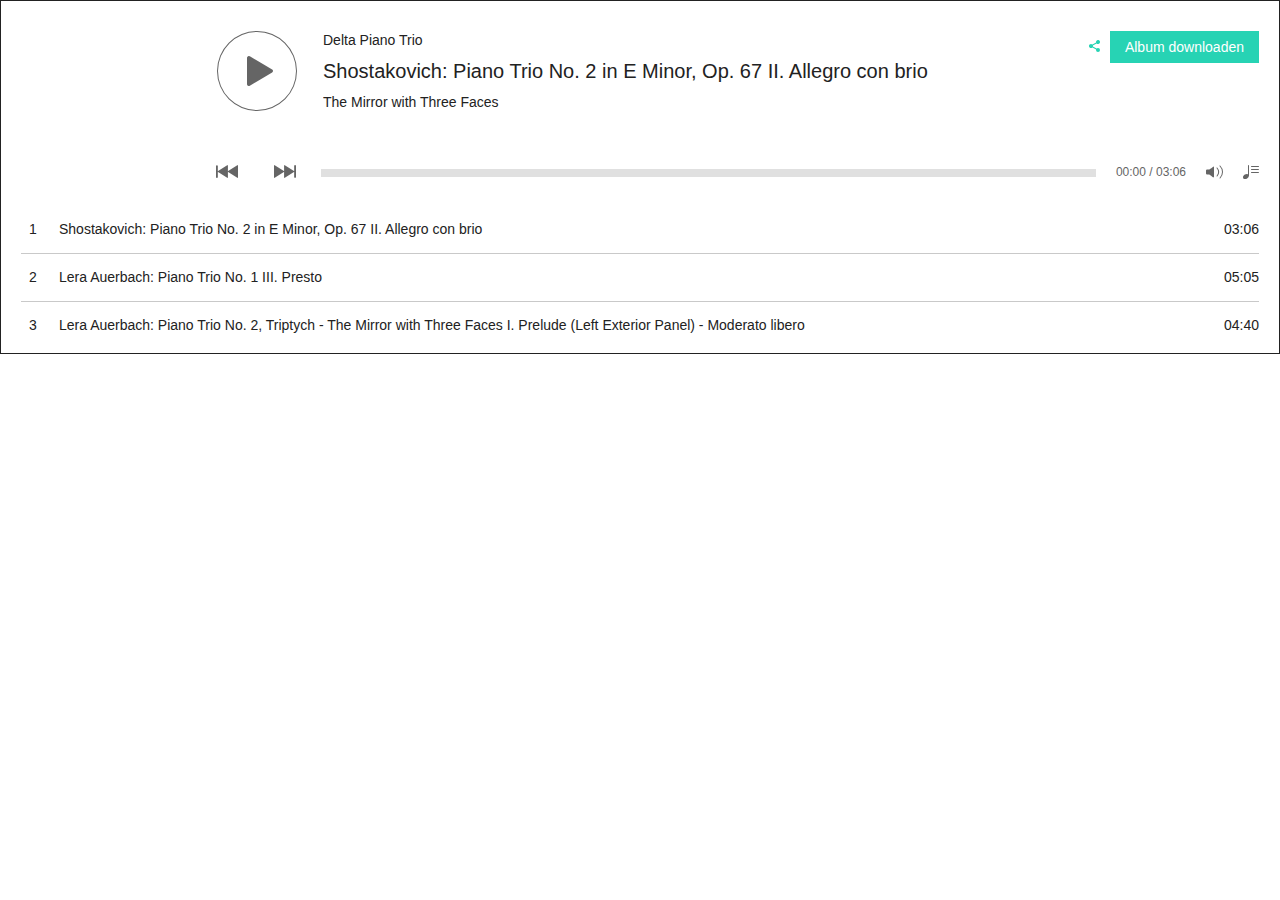
<file: docs/data/music-widget.html>
<!DOCTYPE html>
<!-- saved from url=(1033)https://apps.wix.com/music-server/music-widget?cacheKiller=1566983010493&compId=comp-jibzlvsx&currency=EUR&deviceType=desktop&externalId=37124201-c632-4f63-938d-bf40d5bbc0af&height=6&instance=LRfJ0ztTXuOOobbqMJk0bFhLrjWPZZ6UoIz77Ll8lso.[base64]&locale=nl&pageId=ptuh9&siteRevision=224&viewMode=site&vsi=b8fbb9af-4150-4127-b1a8-0eaae7028509&width=680 -->
<html lang="nl" data-focus-source="initial" class="focus-source-initial focus-within"><head><meta http-equiv="Content-Type" content="text/html; charset=UTF-8">
  
  <meta http-equiv="X-UA-Compatible" content="IE=edge">
  <title>Music Widget</title>
  <link rel="dns-prefetch" href="https://collections.wixstatic.com/">
  <link rel="preconnect" href="https://collections.wixstatic.com/" crossorigin="">
  <link rel="dns-prefetch" href="https://music.wixstatic.com/">
  <link rel="preconnect" href="https://music.wixstatic.com/">
  <script>
    window.__BASEURL__ = '/music-server/';
    window.__LOCALE__ = 'en>';
    window.__STATICS_BASE_URL__ = '//static.parastorage.com/services/music-widget/1.151.0/';
    window.__SESSION_ID__ = "s-" + Date.now() + "-" + Math.round(Math.random() * Math.pow(10, 10));
    window.__GET_WINDOW_URL__ = "https://apps.wix.com/music-server/get-window";
    window.__EXPERIMENTS__ = {"specs.wm.WaitForWidgetVisibilityForResize":"true","specs.wm.New3dsFlow":"true"};
  </script>
  <script crossorigin="" src="./polyfill.min(1).js"></script>
  <script>!function(e){var n={};function t(r){if(n[r])return n[r].exports;var i=n[r]={i:r,l:!1,exports:{}};return e[r].call(i.exports,i,i.exports,t),i.l=!0,i.exports}t.m=e,t.c=n,t.d=function(e,n,r){t.o(e,n)||Object.defineProperty(e,n,{enumerable:!0,get:r})},t.r=function(e){"undefined"!=typeof Symbol&&Symbol.toStringTag&&Object.defineProperty(e,Symbol.toStringTag,{value:"Module"}),Object.defineProperty(e,"__esModule",{value:!0})},t.t=function(e,n){if(1&n&&(e=t(e)),8&n)return e;if(4&n&&"object"==typeof e&&e&&e.__esModule)return e;var r=Object.create(null);if(t.r(r),Object.defineProperty(r,"default",{enumerable:!0,value:e}),2&n&&"string"!=typeof e)for(var i in e)t.d(r,i,function(n){return e[n]}.bind(null,i));return r},t.n=function(e){var n=e&&e.__esModule?function(){return e.default}:function(){return e};return t.d(n,"a",n),n},t.o=function(e,n){return Object.prototype.hasOwnProperty.call(e,n)},t.p="https://static.parastorage.com/services/music-widget/1.151.0/",t.p="undefined"!=typeof window&&window.__STATICS_BASE_URL__||t.p,t(t.s=334)}({21:function(e,n,t){"use strict";var r=this&&this.__assign||function(){return(r=Object.assign||function(e){for(var n,t=1,r=arguments.length;t<r;t++)for(var i in n=arguments[t])Object.prototype.hasOwnProperty.call(n,i)&&(e[i]=n[i]);return e}).apply(this,arguments)};Object.defineProperty(n,"__esModule",{value:!0}),n.getQueryParams=function(e){void 0===e&&(e=window.location.search);var n=e.replace(/^\?/,"");return n?n.split("&").reduce(function(e,n){var t,i=n.split("="),o=i[0],a=i[1];return r({},e,((t={})[o]=a?decodeURIComponent(a):null,t))},{}):{}}},306:function(e,n,t){"use strict";var r=this&&this.__assign||function(){return(r=Object.assign||function(e){for(var n,t=1,r=arguments.length;t<r;t++)for(var i in n=arguments[t])Object.prototype.hasOwnProperty.call(n,i)&&(e[i]=n[i]);return e}).apply(this,arguments)},i=this&&this.__rest||function(e,n){var t={};for(var r in e)Object.prototype.hasOwnProperty.call(e,r)&&n.indexOf(r)<0&&(t[r]=e[r]);if(null!=e&&"function"==typeof Object.getOwnPropertySymbols){var i=0;for(r=Object.getOwnPropertySymbols(e);i<r.length;i++)n.indexOf(r[i])<0&&Object.prototype.propertyIsEnumerable.call(e,r[i])&&(t[r[i]]=e[r[i]])}return t};Object.defineProperty(n,"__esModule",{value:!0});var o=t(21),a=t(7);function c(e){var n=e.endpoint,t=e._,c=void 0===t?Math.random():t,d=i(e,["endpoint","_"]),s=o.getQueryParams();return s.instance&&(d=r({_msid:a.getInstanceValue("metaSiteId"),_appId:a.getInstanceValue("appDefId"),_instanceId:a.getInstanceId(),_siteOwnerId:a.getInstanceValue("siteOwnerId"),_siteMemberId:a.getInstanceValue("uid")||"",_visitorId:a.getInstanceValue("aid"),_viewMode:window.top===window?"standalone":s.viewMode},d)),"//frog.wix.com/"+n+"?"+Object.keys(d).filter(function(e){return void 0!==d[e]}).map(function(e){return encodeURIComponent(e)+"="+encodeURIComponent(String(d[e]))}).join("&")+"&_="+c}n.sendBiEvent=function(e){(new Image).src=c(e)},n.getBiUrl=c},334:function(e,n,t){e.exports=t(338)},338:function(e,n,t){"use strict";t.r(n);var r=t(7),i=t(44);var o=t(306),a=function(){return(a=Object.assign||function(e){for(var n,t=1,r=arguments.length;t<r;t++)for(var i in n=arguments[t])Object.prototype.hasOwnProperty.call(n,i)&&(e[i]=n[i]);return e}).apply(this,arguments)};!function(){if(!Object(i.a)()){window.fedops=window.fedops||{},window.fedops.apps=window.fedops.apps||{},window.fedops.apps["music-widget"]={startLoadTime:window.performance&&window.performance.now()};try{window.fedops.sessionId=window.localStorage.getItem("fedops.logger.sessionId")}catch(e){}window.fedops.sessionId=window.fedops.sessionId||Object(r.getRandomGuid4)(),(new Image).src="//frog.wix.com/fed?appName=music-widget&src=72&evid=14&session_id="+window.fedops.sessionId+"&_="+Math.random()}}(),function(){if(!Object(i.a)()){var e={endpoint:"music-ugc",src:9,albumID:Object(r.getRandomGuid4)(),playerInstanceID:Object(r.getInstanceId)(),sid:Object(r.getBiToken)(),visitorId:Object(r.getVisitorId)()};Object(o.sendBiEvent)(a({},e,{evid:188})),window.addEventListener("unload",function(){var n=Object(o.getBiUrl)(a({},e,{evid:206}));if(!navigator.sendBeacon||!navigator.sendBeacon(n)){var t=window.xhook?new window.xhook.XMLHttpRequest:new XMLHttpRequest;t.open("GET",n,!1),t.send()}})}}()},44:function(e,n,t){"use strict";t.d(n,"a",function(){return i});var r=t(7);function i(){return"13f6a157-4a25-d5c9-c095-e4d531d5c8e2"===Object(r.getInstanceId)()}},7:function(e,n,t){"use strict";Object.defineProperty(n,"__esModule",{value:!0});var r=t(21);n.getVisitorId=a("getVisitorId",function(){return o("uid")||o("aid")||c()}),n.getInstanceId=a("getInstanceId",function(){return o("instanceId")||c()}),n.getBiToken=a("getBiToken",function(){var e=o("biToken");if(e)return e;if("undefined"!=typeof newrelic)try{newrelic.addPageAction("empty-bi-token",{instanceId:n.getInstanceId()})}catch(e){newrelic.noticeError(e)}return c()});var i=a("getInstance",function(){try{var e=r.getQueryParams().instance;if(e){var n=e.split(".")[1];return JSON.parse(atob(n))}}catch(e){try{"undefined"!=typeof newrelic&&(newrelic.noticeError(e),newrelic.addPageAction("invalid-instance",{href:location.href})),console.warn("Cannot get instance")}catch(e){return{}}}return{}});function o(e){return i()[e]}function a(e,n){if(window.memoizedWixUtils||Object.defineProperty(window,"memoizedWixUtils",{value:{}}),!window.memoizedWixUtils[e]){var t={};window.memoizedWixUtils[e]=function(e){return t[e]||(t[e]=n.apply(this,arguments)),t[e]}}return window.memoizedWixUtils[e]}function c(){return"badabada-xxxx-4xxx-yxxx-xxxxxxxxxxxx".replace(/[xy]/g,function(e){var n=16*Math.random()|0;return("x"===e?n:3&n|8).toString(16)})}n.getInstanceValue=o,n.getRandomGuid4=c}});
//# sourceMappingURL=//static.parastorage.com/services/music-widget/1.151.0/critical-widget-player.bundle.min.js.map</script>
  <script>
    window.albumCollectionLoaded = JSON.parse(decodeURIComponent("%7B%22tags%22%3A%5B%5D%2C%22date_updated%22%3A%222018-06-16T19%3A01%3A10.628580%22%2C%22items%22%3A%5B%7B%22tags%22%3A%5B%5D%2C%22date_updated%22%3A%222018-06-16T09%3A31%3A16.432240%22%2C%22title%22%3A%22Shostakovich%3A%20Piano%20Trio%20No.%202%20in%20E%20Minor%2C%20Op.%2067%20%20II.%20Allegro%20con%20brio%22%2C%22public_properties%22%3A%7B%22releaseDate%22%3Anull%2C%22explicitLyrics%22%3Afalse%2C%22collaborationType%22%3A%22FEATURING%22%2C%22trackPrice%22%3A%220.00%22%2C%22previewType%22%3A%22FULL%22%2C%22artistName%22%3A%22Delta%20Piano%20Trio%22%2C%22invalid%22%3Afalse%2C%22isrcCode%22%3A%22%22%2C%22wavFile%22%3A%22smusic%2F371242_1dcd448885174fe2bd9a2ff14cbec026.wav%22%2C%22isTrackExternalLinksEnabled%22%3Atrue%2C%22trackName%22%3A%22Shostakovich%3A%20Piano%20Trio%20No.%202%20in%20E%20Minor%2C%20Op.%2067%20%20II.%20Allegro%20con%20brio%22%2C%22trackURL%22%3A%22371242_1dcd448885174fe2bd9a2ff14cbec026-128.mp3%22%2C%22trackVersion%22%3A%22EMPTY%22%2C%22isSubscriptionRequired%22%3Afalse%2C%22purchaseAvail%22%3Afalse%2C%22genre%22%3A%5B%22Classical%22%2C%22Chamber%20Music%22%5D%2C%22collaborators%22%3Anull%2C%22trackDuration%22%3A%2203%3A06%22%2C%22trackCover%22%3A%22%22%2C%22isMinimalTrackPrice%22%3Afalse%2C%22trackLyrics%22%3A%22%22%2C%22trackExternalLinks%22%3A%5B%5D%7D%2C%22sort_order%22%3A-10%2C%22date_created%22%3A%222018-06-16T09%3A28%3A35.045990%22%2C%22type%22%3A%22track%22%2C%22id%22%3A5105650963054592%7D%2C%7B%22tags%22%3A%5B%5D%2C%22date_updated%22%3A%222018-06-16T09%3A31%3A09.595240%22%2C%22title%22%3A%22Lera%20Auerbach%3A%20Piano%20Trio%20No.%201%20%20III.%20Presto%22%2C%22public_properties%22%3A%7B%22releaseDate%22%3Anull%2C%22explicitLyrics%22%3Afalse%2C%22collaborationType%22%3A%22FEATURING%22%2C%22trackPrice%22%3A%220.00%22%2C%22previewType%22%3A%22FULL%22%2C%22artistName%22%3A%22Delta%20Piano%20Trio%22%2C%22invalid%22%3Afalse%2C%22isrcCode%22%3A%22%22%2C%22wavFile%22%3A%22smusic%2F371242_8e2cfbe87eae415eb0957daaebd0ecbb.wav%22%2C%22isTrackExternalLinksEnabled%22%3Atrue%2C%22trackName%22%3A%22Lera%20Auerbach%3A%20Piano%20Trio%20No.%201%20%20III.%20Presto%22%2C%22trackURL%22%3A%22371242_8e2cfbe87eae415eb0957daaebd0ecbb-128.mp3%22%2C%22trackVersion%22%3A%22EMPTY%22%2C%22isSubscriptionRequired%22%3Afalse%2C%22purchaseAvail%22%3Afalse%2C%22genre%22%3A%5B%22Classical%22%2C%22Chamber%20Music%22%5D%2C%22collaborators%22%3Anull%2C%22trackDuration%22%3A%2205%3A05%22%2C%22trackCover%22%3A%22%22%2C%22isMinimalTrackPrice%22%3Afalse%2C%22trackLyrics%22%3A%22%22%2C%22trackExternalLinks%22%3A%5B%5D%7D%2C%22sort_order%22%3A10%2C%22date_created%22%3A%222018-06-16T09%3A29%3A50.130240%22%2C%22type%22%3A%22track%22%2C%22id%22%3A5178081291534336%7D%2C%7B%22tags%22%3A%5B%5D%2C%22date_updated%22%3A%222018-06-16T09%3A30%3A53.455500%22%2C%22title%22%3A%22Lera%20Auerbach%3A%20Piano%20Trio%20No.%202%2C%20Triptych%20-%20The%20Mirror%20with%20Three%20Faces%20%20%20I.%20Prelude%20(Left%20Exterior%20Panel)%20-%20Moderato%20libero%22%2C%22public_properties%22%3A%7B%22releaseDate%22%3Anull%2C%22explicitLyrics%22%3Afalse%2C%22collaborationType%22%3A%22FEATURING%22%2C%22trackPrice%22%3A%220.00%22%2C%22previewType%22%3A%22FULL%22%2C%22artistName%22%3A%22Delta%20Piano%20Trio%22%2C%22invalid%22%3Afalse%2C%22isrcCode%22%3A%22%22%2C%22wavFile%22%3A%22smusic%2F371242_9a2284628e794697a499c844445f1b79.wav%22%2C%22isTrackExternalLinksEnabled%22%3Atrue%2C%22trackName%22%3A%22Lera%20Auerbach%3A%20Piano%20Trio%20No.%202%2C%20Triptych%20-%20The%20Mirror%20with%20Three%20Faces%20%20%20I.%20Prelude%20(Left%20Exterior%20Panel)%20-%20Moderato%20libero%22%2C%22trackURL%22%3A%22371242_9a2284628e794697a499c844445f1b79-128.mp3%22%2C%22trackVersion%22%3A%22EMPTY%22%2C%22isSubscriptionRequired%22%3Afalse%2C%22purchaseAvail%22%3Afalse%2C%22genre%22%3A%5B%22Classical%22%2C%22Chamber%20Music%22%5D%2C%22collaborators%22%3Anull%2C%22trackDuration%22%3A%2204%3A40%22%2C%22trackCover%22%3A%22%22%2C%22isMinimalTrackPrice%22%3Afalse%2C%22trackLyrics%22%3A%22%22%2C%22trackExternalLinks%22%3A%5B%5D%7D%2C%22sort_order%22%3A20%2C%22date_created%22%3A%222018-06-16T09%3A29%3A50.129940%22%2C%22type%22%3A%22track%22%2C%22id%22%3A5741031244955648%7D%5D%2C%22title%22%3A%22The%20Mirror%20with%20Three%20Faces%22%2C%22public_properties%22%3A%7B%22albumCurrency%22%3A%22USD%22%2C%22albumPrice%22%3A%220.00%22%2C%22albumRights%22%3Atrue%2C%22recordLabel%22%3A%22%22%2C%22isAlbumExternalLinksEnabled%22%3Atrue%2C%22upcCode%22%3A%22%22%2C%22albumVersion%22%3A%22EMPTY%22%2C%22albumName%22%3A%22The%20Mirror%20with%20Three%20Faces%22%2C%22albumCover%22%3A%22371242_7d0586e5fabf429da28755ed8aba7fa4~mv2_d_1500_1501_s_2.jpg%22%2C%22releaseDate%22%3Anull%2C%22albumDetails%22%3A%22The%20Delta%20Piano%20Trio%20enjoys%20a%20special%20relationship%20with%20composer%20Lera%20Auerbach.%20Whilst%20searching%20for%20contemporary%20repertoire%20the%20group%20fell%20in%20love%20with%20Auerbach%E2%80%99s%20piano%20trios%2C%20performing%20them%20regularly%20and%2C%20after%20writing%20to%20her%20about%20them%2C%20enjoying%20the%20opportunity%20to%20work%20on%20this%20music%20together%20with%20the%20composer.%20This%20experience%20has%20given%20these%20musicians%20a%20unique%20insight%20into%20Auerbach%E2%80%99s%20piano%20trios.%20The%20title%20of%20this%20CD%20was%20inspired%20by%20Auerbach%E2%80%99s%20second%20piano%20trio%2C%20Tryptych%20%E2%80%93%20The%20Mirror%20with%20Three%20Faces%20(2012).%20The%20work%2C%20which%20is%20at%20the%20heart%20of%20this%20disc%2C%20follows%20the%20physical%20construction%20of%20a%20hinged%20mirror%2C%20and%20Auerbach%20speaks%20of%20it%20in%20terms%20of%20a%20theatre%20piece%20in%20which%20three%20individuals%20have%20their%20own%20separate%20stories%20but%20are%20part%20of%20a%20single%20entity.%20Yet%20there%20is%20an%20ambiguity%20about%20the%20reflection%20in%20the%20mirror%20%E2%80%93%20is%20it%20three%20facets%20of%20the%20same%20person%2C%20or%20three%20separate%20images%3F%5Cn%5CnAuerbach%E2%80%99s%20Piano%20Trio%20No.%201%20is%20one%20of%20her%20earliest%20works%2C%20with%20fascinating%20allusions%20to%2019th-%20and%2020th-century%20musical%20traditions%2C%20yet%20with%20the%20addition%20of%20very%20specific%20effects%20which%20imbue%20her%20music%20with%20a%20unique%20spectrum%20of%20colours.%20The%20influence%20of%20Shostakovich%20is%20audible%20in%20Auerbach%E2%80%99s%20Piano%20Trio%20No.%201%2C%20and%20this%20disc%20opens%20with%20Shostakovich%E2%80%99s%20Piano%20Trio%20No.%202.%20The%20opening%20movement%20is%20a%20paradoxical%20combination%20of%20rigorous%20counterpoint%20and%20ethereal%20harmonics%2C%20followed%20by%20a%20more%20forceful%2C%20rustic%20and%20ironic%20second%20movement.%20A%20mournful%20passacaglia%20follows%2C%20and%20the%20work%20concludes%20with%20a%20haunting%20%E2%80%98Dance%20of%20Death%E2%80%99.%5Cn%5CnThe%20Delta%20Piano%20Trio%20hails%20from%20The%20Netherlands%20but%20met%20in%20Austria%2C%20where%20they%20soon%20discovered%20a%20wonderful%20personal%20and%20music%20rapport%3B%20a%20unique%20and%20infectious%20friendship%20which%20is%20communicated%20in%20the%20joy%20and%20intimacy%20of%20their%20performances.%20The%20Delta%20Piano%20Trio%20has%20performed%20extensively%20in%20Europe%2C%20Russia%2C%20Israel%2C%20China%2C%20South%20Korea%20and%20the%20United%20States%2C%20including%20concerts%20at%20the%20Salzburg%20Chamber%20Music%20Festival%2C%20the%20New%20York%20Chamber%20Music%20Festival%2C%20and%20at%20the%20Concertgebouw%20in%20Amsterdam%3B%20the%20Trio%20has%20also%20won%20prizes%20at%20numerous%20international%20competitions.%5Cn%5Cn%E2%80%A6%5Cn%5CnBooklet%20in%20English%2C%20German%2C%20Dutch%20and%20French.%5CnProgram%20notes%20by%20Hugh%20Collins%20Rice.%22%2C%22isSubscriptionRequired%22%3Afalse%2C%22albumCurrencySymbol%22%3A%22%24%22%2C%22albumType%22%3A%22ALBUM%22%2C%22imageHeight%22%3A1501%2C%22imageWidth%22%3A1500%2C%22genre%22%3A%5B%22Classical%22%2C%22Chamber%20Music%22%5D%2C%22artistName%22%3A%22Delta%20Piano%20Trio%22%2C%22isMinimalAlbumPrice%22%3Afalse%2C%22purchaseAvail%22%3Afalse%2C%22albumExternalLinks%22%3A%5B%7B%22url%22%3A%22https%3A%2F%2Fopen.spotify.com%2Falbum%2F2c1DLlKSSQMYsAVqfpSQ2n%22%2C%22service%22%3A%22SPOTIFY%22%7D%2C%7B%22url%22%3A%22https%3A%2F%2Fitunes.apple.com%2Fus%2Falbum%2Fmirror-three-faces-feat-vera-kooper-irene-enzlin-gerard%2F1347170176%22%2C%22service%22%3A%22ITUNES%22%7D%2C%7B%22url%22%3A%22https%3A%2F%2Fwww.amazon.com%2FMirror-Three-Faces-DELTA-PIANO%2Fdp%2FB077GQ2ZYZ%22%2C%22service%22%3A%22AMAZON%22%7D%5D%7D%2C%22unique_per_user%22%3Afalse%2C%22thumbnail_url%22%3A%22%22%2C%22date_created%22%3A%222018-06-12T18%3A06%3A57.602370%22%2C%22type%22%3A%22MusicAlbum%22%2C%22id%22%3A%2237124201-c632-4f63-938d-bf40d5bbc0af%22%2C%22owner_id%22%3A%22wix-37124201-837e-487d-a46c-b249054b2485%22%7D"));
  </script>
  <link rel="stylesheet" href="./widget-player.min.css">
<style wix-style="">.Title{ font:normal normal bold 30px/1.1em marzo-w00-regular,fantasy; } .Menu{ font:normal normal normal 15px/1.1em helvetica-w01-light,helvetica-w02-light,sans-serif; } .Page-title{ font:normal normal bold 80px/1.1em raleway,sans-serif; } .Heading-XL{ font:normal normal bold 50px/1.1em raleway,sans-serif; } .Heading-L{ font:normal normal normal 30px/1.3em raleway,sans-serif; } .Heading-M{ font:normal normal bold 22px/1.2em raleway,sans-serif; } .Heading-S{ font:normal normal normal 16px/1.3em raleway,sans-serif; } .Body-L{ font:normal normal normal 15px/1.3em helvetica-w01-light,helvetica-w02-light,sans-serif; } .Body-M{ font:normal normal normal 14px/1.3em helvetica-w01-light,helvetica-w02-light,sans-serif; } .Body-S{ font:normal normal normal 12px/1.3em helvetica-w01-light,helvetica-w02-light,sans-serif; } .Body-XS{ font:normal normal normal 11px/1.3em helvetica-w01-light,helvetica-w02-light,sans-serif; } }</style><link type="text/css" rel="stylesheet" href="./css" id="wix-google-fonts"><link type="text/css" rel="stylesheet" href="./languages-woff2.css"><style type="text/css" id="style-1">.app-1.desktop.v2 .app {
  border: 1px solid rgba(34,34,34,1);
  background-color: rgba(255,255,255,1);
}
.app-1.desktop.v2 .app.app_no-tracks .buy-share {
  color: rgba(34,34,34,0.4);
}
.app-1.desktop.v2 .app.app_no-tracks .control-bar svg path,
.app-1.desktop.v2 .app.app_no-tracks .play-pause-maxi svg path {
  fill: rgba(101,101,101,0.4) !important;
}
.app-1.desktop.v2 .app.app_no-tracks .progress-bar,
.app-1.desktop.v2 .app.app_no-tracks .progress-bar__duration,
.app-1.desktop.v2 .app.app_no-tracks .progress-bar__duration-slash,
.app-1.desktop.v2 .app.app_no-tracks .progress-bar__played {
  color: rgba(101,101,101,0.4);
}
.app-1.desktop.v2 .app.app_layout_vertical .track .buy-item {
  font: normal normal normal 14px/1.3em helvetica-w01-light,helvetica-w02-light,sans-serif;
}
.app-1.desktop.v2 .app.app_layout_vertical .buy-share {
  margin-top: -4px;
  padding-bottom: calc(13px + -4px);
}
.app-1.desktop.v2 .app.app_layout_vertical .buy-share.buy-share_disabled button {
  color: rgba(34,34,34,0.4);
}
.app-1.desktop.v2 .app.app_layout_vertical.app_hide-cover .buy-share {
  border-bottom: 1px solid rgba(201,201,201,1);
}
.app-1.desktop.v2 .app .wiring-button {
  border-color: rgba(39,211,180,0.3);
}
.app-1.desktop.v2 .app.app_button-style_rect-fill .wiring-button,
.app-1.desktop.v2 .app.app_button-style_round-fill .wiring-button {
  background-color: rgba(39,211,180,1);
  color: rgba(255,255,255,1);
}
.app-1.desktop.v2 .app.app_button-style_rect-fill .wiring-button:hover:enabled,
.app-1.desktop.v2 .app.app_button-style_round-fill .wiring-button:hover:enabled {
  background-color: rgba(39,211,180,0.7);
  color: rgba(255,255,255,1);
}
.app-1.desktop.v2 .app.app_button-style_rect-fill .wiring-button[disabled],
.app-1.desktop.v2 .app.app_button-style_round-fill .wiring-button[disabled] {
  border-color: transparent;
  background-color: rgba(39,211,180,0.4);
}
.app-1.desktop.v2 .app.app_button-style_rect-transparent .wiring-button,
.app-1.desktop.v2 .app.app_button-style_round-transparent .wiring-button {
  color: rgba(39,211,180,1);
}
.app-1.desktop.v2 .app.app_button-style_rect-transparent .wiring-button:hover:enabled,
.app-1.desktop.v2 .app.app_button-style_round-transparent .wiring-button:hover:enabled {
  background-color: rgba(39,211,180,1);
  color: rgba(255,255,255,1);
}
.app-1.desktop.v2 .app.app_button-style_rect-transparent .wiring-button[disabled],
.app-1.desktop.v2 .app.app_button-style_round-transparent .wiring-button[disabled] {
  color: rgba(39,211,180,0.4);
}
.app-1.desktop.v2 .app.app_layout_horizontal {
  min-width: 680px;
}
.app-1.desktop.v2 .app.app_layout_horizontal .track .buy-item {
  font: normal normal normal 14px/1.3em helvetica-w01-light,helvetica-w02-light,sans-serif;
}
.app-1.desktop.v2 .app.app_layout_horizontal .share-container__handler {
  color: rgba(39,211,180,1);
}
.app-1.desktop.v2 .app.app_layout_horizontal .share-container__handler svg path {
  fill: rgba(39,211,180,1);
}
.app-1.desktop.v2 .app.app_layout_horizontal.app_overlay-opened {
  background-color: rgba(255,255,255,1);
}
.app-1.desktop.v2 .app.app_layout_list {
  margin-right: 0px;
  margin-left: 0px;
}
.app-1.desktop.v2 .app.app_layout_list.app_basic .track_is-current .track-index-control {
  border-color: rgba(39,211,180,0.3);
}
.app-1.desktop.v2 .app.app_layout_list.app_basic .track-index-control {
  border-color: rgba(34,34,34,0.3);
}
.app-1.desktop.v2 .app.app_layout_list.app_basic .track-index-control:hover {
  border-color: rgba(39,211,180,0.3);
}
.app-1.desktop.v2 .app.app_layout_list.app_cover .track {
  padding-top: calc(14px + 0px/2);
  padding-bottom: 0px;
}
.app-1.desktop.v2 .app.app_layout_list.app_cover .progress-bar {
  padding-bottom: calc(0px/2);
}
.app-1.desktop.v2 .app.app_layout_list.app_minimal .track {
  padding-bottom: calc(14px - 3px + 0px/2);
}
.app-1.desktop.v2 .app.app_layout_list .track-slider-info {
  color: rgba(39,211,180,1);
}
.app-1.desktop.v2 .app.app_layout_list .album-info-separator {
  border-top: 1px solid rgba(201,201,201,1);
}
.app-1.desktop.v2 .app.app_layout_list .no-tracks {
  padding-top: 30px;
  border-top: 1px solid rgba(201,201,201,1);
}
.app-1.desktop.v2 .app.app_layout_list .track-info svg {
  fill: rgba(39,211,180,1);
}
.app-1.desktop.v2 .app.app_layout_list .track-artist-name {
  color: rgba(34,34,34,0.6);
}
.app-1.desktop.v2 .app.app_layout_list .track {
  padding-top: calc(14px + 0px/2);
  padding-bottom: calc(14px + 0px/2);
}
.app-1.desktop.v2 .app.app_layout_list .track .buy-item {
  font: normal normal normal 14px/1.3em helvetica-w01-light,helvetica-w02-light,sans-serif;
}
.app-1.desktop.v2 .app.app_layout_list .track.app_overlay-opened {
  background-color: rgba(255,255,255,1);
}
.app-1.desktop.v2 .app.app_layout_list .track.track_is-current .track-artist-name,
.app-1.desktop.v2 .app.app_layout_list .track:hover .track-artist-name {
  color: rgba(39,211,180,0.6);
}
.app-1.desktop.v2 .app.app_layout_list.app_hide_album_info .track-wrapper:first-child .track {
  padding-top: 0;
}
.app-1.desktop.v2 .app.app_layout_list .share-container__handler {
  color: rgba(39,211,180,1);
}
.app-1.desktop.v2 .app.app_layout_list .share-container__handler svg path {
  fill: rgba(39,211,180,1);
}
.app-1.desktop.v2 .app.app_layout_list .track-slider-progress {
  background-color: rgba(39,211,180,1);
}
.app-1.desktop.v2 .app.app_layout_list .track-slider-loaded {
  background-color: rgba(39,211,180,0.3);
}
.app-1.desktop.v2 .app.app_layout_list .track-slider-as-divider {
  background-color: rgba(201,201,201,1);
}
.app-1.desktop.v2 .app.app_layout_list .album-titles .album-name {
  font: normal normal normal 20px/25px helvetica-w01-light,helvetica-w02-light,sans-serif;
}
.app-1.desktop.v2 .app .share-container.share-container_disabled svg path {
  fill: rgba(39,211,180,0.4) !important;
}
.app-1.desktop.v2 .app .album-titles .track-name-wrapper,
.app-1.desktop.v2 .app .album-titles .track-name,
.app-1.desktop.v2 .app .album-titles .no-tracks {
  color: rgba(34,34,34,1);
  font: normal normal normal 20px/25px helvetica-w01-light,helvetica-w02-light,sans-serif;
}
.app-1.desktop.v2 .app .album-titles .album-name,
.app-1.desktop.v2 .app .album-titles .artist-name {
  color: rgba(34,34,34,1);
  font: normal normal normal 14px/1.3em helvetica-w01-light,helvetica-w02-light,sans-serif;
}
.app-1.desktop.v2 .app .album-titles .buy-item:not(.wiring-button) {
  color: rgba(39,211,180,1);
  font: normal normal normal 14px/1.3em helvetica-w01-light,helvetica-w02-light,sans-serif;
}
.app-1.desktop.v2 .app .album-titles .buy-item:not(.wiring-button) svg path {
  fill: rgba(39,211,180,1);
}
.app-1.desktop.v2 .app .album-cover .album-titles-center,
.app-1.desktop.v2 .app .album-cover .album-titles-left {
  background: rgba(255,255,255,0.8);
}
.app-1.desktop.v2 .app .progress-bar,
.app-1.desktop.v2 .app .progress-bar__duration,
.app-1.desktop.v2 .app .progress-bar__played {
  color: #656565;
  font: normal normal normal 14px/1.3em helvetica-w01-light,helvetica-w02-light,sans-serif;
  font-size: 12px;
}
.app-1.desktop.v2 .app .slider-bar {
  background-color: rgba(101,101,101,0.2);
}
.app-1.desktop.v2 .app .slider-loaded {
  background-color: rgba(39,211,180,0.5);
}
.app-1.desktop.v2 .app .slider-progress {
  background-color: rgba(39,211,180,1);
}
.app-1.desktop.v2 .app .buy-share {
  color: rgba(34,34,34,1);
}
.app-1.desktop.v2 .app .buy-share button {
  color: rgba(34,34,34,1);
  font: normal normal normal 14px/1.3em helvetica-w01-light,helvetica-w02-light,sans-serif;
}
.app-1.desktop.v2 .app .buy-share button:hover:enabled {
  color: rgba(39,211,180,1);
}
.app-1.desktop.v2 .app .buy-share .action-icon {
  font: normal normal normal 14px/1.3em helvetica-w01-light,helvetica-w02-light,sans-serif;
}
.app-1.desktop.v2 .app .buy-share .wiring-button {
  font: normal normal normal 14px/1.3em helvetica-w01-light,helvetica-w02-light,sans-serif;
}
.app-1.desktop.v2 .app .volume-slider {
  border-color: rgba(101,101,101,0.1);
  background-color: rgba(255,255,255,1);
}
.app-1.desktop.v2 .app .volume-slider .volume-slider__total {
  background-color: rgba(101,101,101,0.3);
}
.app-1.desktop.v2 .app .volume-slider .volume-slider__level {
  background-color: #656565;
}
.app-1.desktop.v2 .app .volume-slider .volume-slider__handle {
  background-color: #656565;
}
.app-1.desktop.v2 .app .track,
.app-1.desktop.v2 .app .no-tracks,
.app-1.desktop.v2 .app .track .buy-item:not(.wiring-button) {
  color: rgba(34,34,34,1);
  font: normal normal normal 14px/1.3em helvetica-w01-light,helvetica-w02-light,sans-serif;
}
.app-1.desktop.v2 .app .track {
  height: 44px;
  border-color: rgba(201,201,201,1);
  line-height: 1.2em;
}
.app-1.desktop.v2 .app .track .play svg path,
.app-1.desktop.v2 .app .track .pause svg path {
  fill: rgba(34,34,34,1);
}
.app-1.desktop.v2 .app .track__list-item:focus .track,
.app-1.desktop.v2 .app .track__list-item.focus-within .track,
.app-1.desktop.v2 .app .track__list-item:hover .track,
.app-1.desktop.v2 .app .track_is-current,
.app-1.desktop.v2 .app .track_is-playing {
  color: rgba(39,211,180,1);
}
.app-1.desktop.v2 .app .track__list-item:focus .track .play svg path,
.app-1.desktop.v2 .app .track__list-item.focus-within .track .play svg path,
.app-1.desktop.v2 .app .track__list-item:hover .track .play svg path,
.app-1.desktop.v2 .app .track_is-current .play svg path,
.app-1.desktop.v2 .app .track_is-playing .play svg path,
.app-1.desktop.v2 .app .track__list-item:focus .track .pause svg path,
.app-1.desktop.v2 .app .track__list-item.focus-within .track .pause svg path,
.app-1.desktop.v2 .app .track__list-item:hover .track .pause svg path,
.app-1.desktop.v2 .app .track_is-current .pause svg path,
.app-1.desktop.v2 .app .track_is-playing .pause svg path {
  fill: rgba(39,211,180,1);
}
.app-1.desktop.v2 .app .track .track-share .share-container__handler svg path {
  fill: rgba(39,211,180,1);
}
.app-1.desktop.v2 .app .track .buy-item:not(.wiring-button) {
  background-color: rgba(39,211,180,1);
  color: rgba(255,255,255,1);
}
.app-1.desktop.v2 .app .share-icons svg path {
  fill: rgba(34,34,34,1);
}
.app-1.desktop.v2 .app .share-icons > .share-container::before {
  background: rgba(255,255,255,1);
}
.app-1.desktop.v2 .app .track .share-icons .share-button svg path {
  fill: rgba(34,34,34,1);
}
.app-1.desktop.v2 .app .control-bar:not(.control-bar_is-disabled) {
  color: #656565;
}
.app-1.desktop.v2 .app .control-bar:not(.control-bar_is-disabled) .prev,
.app-1.desktop.v2 .app .control-bar:not(.control-bar_is-disabled) .play,
.app-1.desktop.v2 .app .control-bar:not(.control-bar_is-disabled) .pause,
.app-1.desktop.v2 .app .control-bar:not(.control-bar_is-disabled) .next,
.app-1.desktop.v2 .app .control-bar:not(.control-bar_is-disabled) .volume,
.app-1.desktop.v2 .app .control-bar:not(.control-bar_is-disabled) .track-info,
.app-1.desktop.v2 .app .control-bar:not(.control-bar_is-disabled) .share {
  border-color: #656565;
}
.app-1.desktop.v2 .app .control-bar:not(.control-bar_is-disabled) .prev svg path,
.app-1.desktop.v2 .app .control-bar:not(.control-bar_is-disabled) .play svg path,
.app-1.desktop.v2 .app .control-bar:not(.control-bar_is-disabled) .pause svg path,
.app-1.desktop.v2 .app .control-bar:not(.control-bar_is-disabled) .next svg path,
.app-1.desktop.v2 .app .control-bar:not(.control-bar_is-disabled) .volume svg path,
.app-1.desktop.v2 .app .control-bar:not(.control-bar_is-disabled) .track-info svg path,
.app-1.desktop.v2 .app .control-bar:not(.control-bar_is-disabled) .share svg path {
  fill: #656565;
}
.app-1.desktop.v2 .app .control-bar:not(.control-bar_is-disabled) .prev:hover,
.app-1.desktop.v2 .app .control-bar:not(.control-bar_is-disabled) .play:hover,
.app-1.desktop.v2 .app .control-bar:not(.control-bar_is-disabled) .pause:hover,
.app-1.desktop.v2 .app .control-bar:not(.control-bar_is-disabled) .next:hover,
.app-1.desktop.v2 .app .control-bar:not(.control-bar_is-disabled) .volume:hover,
.app-1.desktop.v2 .app .control-bar:not(.control-bar_is-disabled) .track-info:hover,
.app-1.desktop.v2 .app .control-bar:not(.control-bar_is-disabled) .share:hover {
  border-color: rgba(39,211,180,1);
}
.app-1.desktop.v2 .app .control-bar:not(.control-bar_is-disabled) .prev:hover svg path,
.app-1.desktop.v2 .app .control-bar:not(.control-bar_is-disabled) .play:hover svg path,
.app-1.desktop.v2 .app .control-bar:not(.control-bar_is-disabled) .pause:hover svg path,
.app-1.desktop.v2 .app .control-bar:not(.control-bar_is-disabled) .next:hover svg path,
.app-1.desktop.v2 .app .control-bar:not(.control-bar_is-disabled) .volume:hover svg path,
.app-1.desktop.v2 .app .control-bar:not(.control-bar_is-disabled) .track-info:hover svg path,
.app-1.desktop.v2 .app .control-bar:not(.control-bar_is-disabled) .share:hover svg path {
  fill: rgba(39,211,180,1);
}
.app-1.desktop.v2 .app .control-bar:not(.control-bar_is-disabled) .volume:hover .volume-button {
  border-color: rgba(39,211,180,1);
}
.app-1.desktop.v2 .app .control-bar:not(.control-bar_is-disabled) .volume:hover .volume-button svg path {
  fill: rgba(39,211,180,1);
}
.app-1.desktop.v2 .app .control-bar:not(.control-bar_is-disabled) .volume-slider:hover .volume-slider__level,
.app-1.desktop.v2 .app .control-bar:not(.control-bar_is-disabled) .volume-slider:hover .volume-slider__handle {
  background-color: rgba(39,211,180,1);
}
.app-1.desktop.v2 .app .current-album {
  color: rgba(34,34,34,1);
  font: normal normal normal 14px/1.3em helvetica-w01-light,helvetica-w02-light,sans-serif;
}
.app-1.desktop.v2 .app .play-pause-maxi {
  border-color: #656565;
}
.app-1.desktop.v2 .app .play-pause-maxi .play > svg path,
.app-1.desktop.v2 .app .play-pause-maxi .pause > svg path {
  fill: #656565;
}
.app-1.desktop.v2 .app .play-pause-maxi:not(.play-pause-maxi_is-disabled):hover {
  border-color: rgba(39,211,180,1);
}
.app-1.desktop.v2 .app .play-pause-maxi:not(.play-pause-maxi_is-disabled):hover .play > svg path,
.app-1.desktop.v2 .app .play-pause-maxi:not(.play-pause-maxi_is-disabled):hover .pause > svg path {
  fill: rgba(39,211,180,1);
}
.app-1.desktop.v2 .app .share-overlay {
  background-color: rgba(255,255,255,0.88);
}
.app-1.desktop.v2 .app .share-overlay__close svg path {
  fill: rgba(34,34,34,1);
}
.app-1.desktop.v2 .app .share-overlay-header {
  color: rgba(34,34,34,1);
  font: normal normal normal 14px/1.3em helvetica-w01-light,helvetica-w02-light,sans-serif;
}
.app-1.desktop.v2 .app .share-overlay-header:active .share-overlay-header__slider {
  background-color: rgba(39,211,180,1);
}
.app-1.desktop.v2 .app .share-overlay-header__share-title {
  color: rgba(34,34,34,1);
  font: normal normal normal 14px/1.3em helvetica-w01-light,helvetica-w02-light,sans-serif;
}
.app-1.desktop.v2 .app .share-overlay-header__slider {
  background-color: rgba(34,34,34,1);
}
.app-1.desktop.v2 .app .share-overlay .share-button path {
  fill: rgba(34,34,34,1);
}
.app-1.desktop.v2 .app .share-overlay .share-button:hover path {
  fill: rgba(39,211,180,1);
}
.app-1.desktop.v2 .app .circular-progress__background {
  fill: transparent;
  stroke: rgba(39,211,180,0.5);
}
.app-1.desktop.v2 .app .circular-progress__foreground {
  fill: transparent;
  stroke: rgba(39,211,180,1);
}
.app-1.desktop.v3 .app .track {
  height: auto;
}
.app-1.desktop.v3 .app.app_layout_vertical.app_preview .control-bar__controls,
.app-1.desktop.v3 .app.app_layout_horizontal.app_preview .control-bar__controls {
  border-color: rgba(39,211,180,1);
}
.app-1.desktop.v3 .app.app_layout_vertical.app_preview .control-bar__controls svg path,
.app-1.desktop.v3 .app.app_layout_horizontal.app_preview .control-bar__controls svg path {
  fill: rgba(39,211,180,1);
}
.app-1.desktop.v3 .app.app_layout_vertical.app_preview .buy-wrapper .buy,
.app-1.desktop.v3 .app.app_layout_horizontal.app_preview .buy-wrapper .buy {
  color: rgba(39,211,180,1);
}
.app-1.desktop.v3 .app.app_layout_vertical .track {
  padding: calc(16px + 0px) 0;
}
.app-1.desktop.v3 .app.app_layout_horizontal .track {
  padding-top: calc(15px + 0px);
  padding-bottom: calc(15px + 0px);
}
</style></head>
<body class="focus-within">
<style>
  html, body {
    margin: 0;
    height: 100%;
  }

  wix-pl-app {
    display: block;
  }
</style>


<wix-pl-app class="v3 v2 wix-pl-app desktop app-1"><section aria-label="Wix Music"><div class="app app_layout_horizontal app_control-bar_maxi app_button-style_rect-fill app_show-tracklist   app_overlay-hidden "><div class="app-content"><audio preload="auto" title="Delta Piano Trio - Shostakovich: Piano Trio No. 2 in E Minor, Op. 67  II. Allegro con brio"></audio><div id="top-part" class="top-part" tabindex="0"><div class="album-cover" role="img" aria-label="Albumhoes" style="padding-top: 0px; background: url(&quot;//static.wixstatic.com/media/371242_7d0586e5fabf429da28755ed8aba7fa4~mv2_d_1500_1501_s_2.jpg/v1/fill/w_340,h_340,q_85,usm_0.66_1.00_0.01/371242_7d0586e5fabf429da28755ed8aba7fa4~mv2_d_1500_1501_s_2_mscwdt.jpg&quot;) center center / 170px 170px no-repeat;"></div><div class="controls"><div class="album-titles-actions"><button class="play-pause-maxi" aria-label="Afspelen" aria-pressed="false"><span class="play" aria-hidden="true"><svg xmlns="http://www.w3.org/2000/svg" width="80" height="80" viewBox="0 0 80 80"><defs><style> .cls-1 { fill-rule: evenodd; } </style></defs><path class="cls-1" d="M40,1A39,39,0,1,1,1,40,39.044,39.044,0,0,1,40,1m0-1A40,40,0,1,0,80,40,40,40,0,0,0,40,0h0ZM30,40V26.734a1.849,1.849,0,0,1,2.83-1.462L43.8,31.794l11.342,6.743a1.676,1.676,0,0,1,0,2.924L43.8,48.206,32.83,54.729A1.849,1.849,0,0,1,30,53.266V40Z"></path></svg></span></button><div class="album-titles"><div class="artist-name">Delta Piano Trio</div><div class="track-name"><div class=""> Shostakovich: Piano Trio No. 2 in E Minor, Op. 67  II. Allegro con brio</div></div><div class="album-name">The Mirror with Three Faces</div></div><div class="buy-share"><div class="buy-share__share"><div class="buy-share__centering-wrapper"><div class="share-album" aria-label="Album delen"><div class="share-container"><button class="share-container__handler"><span aria-hidden="true"><svg xmlns="http://www.w3.org/2000/svg" width="11" height="12" viewBox="0 0 11 12"><defs><style> .cls-1 { fill-rule: evenodd; } </style></defs><path class="cls-1" d="M9,8a1.991,1.991,0,0,0-1.431.606L3.922,6.522a1.8,1.8,0,0,0,0-1.044L7.569,3.394A2,2,0,1,0,7,2a1.983,1.983,0,0,0,.078.523L3.431,4.606a2,2,0,1,0,0,2.788L7.078,9.478A1.979,1.979,0,0,0,7,10,2,2,0,1,0,9,8Z"></path></svg></span></button><span class="share-icons "><button type="button" class="share-button share-facebook" aria-label="Delen op Facebook"><span class="share-button_icon" aria-hidden="true"><svg width="22px" height="48px" viewBox="0 0 22 48" version="1.1" xmlns="http://www.w3.org/2000/svg"><title>facebook-icon-svg</title><desc>Created with Sketch.</desc><defs></defs><g id="Page-1" stroke="none" stroke-width="1" fill="none" fill-rule="evenodd"><g id="facebook-icon-svg" transform="translate(-1.000000, 0.000000)" fill-rule="nonzero" fill="#000000"><path d="M23,15.5426206 L15.5075731,15.5426206 L15.5075731,10.5607949 C15.5075731,8.68987787 16.7306664,8.25369489 17.592124,8.25369489 C18.4516215,8.25369489 22.8794547,8.25369489 22.8794547,8.25369489 L22.8794547,0.0288139102 L15.597737,0 C7.51434426,0 5.67480399,6.13438212 5.67480399,10.060029 L5.67480399,15.5426206 L1,15.5426206 L1,24.0178845 L5.67480399,24.0178845 C5.67480399,34.8946388 5.67480399,48 5.67480399,48 L15.5075731,48 C15.5075731,48 15.5075731,34.765473 15.5075731,24.0178845 L22.1424626,24.0178845 L23,15.5426206 Z" id="Shape"></path></g></g></svg></span></button><button type="button" class="share-button share-twitter" aria-label="Delen op Twitter"><span class="share-button_icon" aria-hidden="true"><svg width="61px" height="49px" viewBox="0 0 61 49" version="1.1" xmlns="http://www.w3.org/2000/svg"><title>Shape</title><desc>Created with Sketch.</desc><defs></defs><g id="Page-1" stroke="none" stroke-width="1" fill="none" fill-rule="evenodd"><path d="M60.2934856,5.79985363 C58.0763768,6.78473213 55.6919599,7.44931399 53.1885792,7.74745789 C55.743364,6.21757332 57.7040641,3.79362419 58.627992,0.903611027 C56.237578,2.32175284 53.5913672,3.35142635 50.7729526,3.90659087 C48.517046,1.50246905 45.3018406,0 41.7443082,0 C34.9129452,0 29.3743959,5.53867174 29.3743959,12.3700347 C29.3743959,13.3393696 29.4836908,14.2830024 29.6946925,15.1883269 C19.4139905,14.6731842 10.298571,9.74891409 4.19763611,2.26435157 C3.13320362,4.09066658 2.52308565,6.21524789 2.52308565,8.48314879 C2.52308565,12.7745362 4.7067817,16.5604498 8.02589689,18.7793944 C5.99873863,18.7142825 4.09054419,18.158506 2.42321478,17.2315184 C2.42211326,17.2829225 2.42211326,17.3349386 2.42211326,17.3881786 C2.42211326,23.3804305 6.68608517,28.3799709 12.3454342,29.5172259 C11.3073157,29.7993366 10.2143662,29.9511011 9.0860457,29.9511011 C8.2881803,29.9511011 7.51369153,29.873995 6.75829572,29.7288395 C8.33309771,34.6429512 12.9012107,38.2196989 18.313208,38.3194474 C14.0797114,41.6374611 8.74653372,43.6149287 2.95035181,43.6149287 C1.9523775,43.6149287 0.968110961,43.5556915 0,43.4422353 C5.47527332,46.9525249 11.9766708,49 18.9621238,49 C41.7155464,49 54.1566902,30.1507205 54.1566902,13.8042097 C54.1566902,13.2687501 54.1459198,12.7339025 54.1220536,12.2038281 C56.5381697,10.4600044 58.6363146,8.28120403 60.2934856,5.79985363 Z" id="Shape" fill="#000000" fill-rule="nonzero"></path></g></svg></span></button><button type="button" class="share-button share-tumblr" aria-label="Delen op Tumblr"><span class="share-button_icon" aria-hidden="true"><svg width="32px" height="50px" viewBox="0 0 32 50" version="1.1" xmlns="http://www.w3.org/2000/svg"><title>Shape</title><desc>Created with Sketch.</desc><defs></defs><g id="Page-1" stroke="none" stroke-width="1" fill="none" fill-rule="evenodd"><path d="M18.2135144,0.188 L18.2135144,11.569 L29.5925144,11.569 L29.5925144,20.357 L18.2135144,20.357 L18.2135144,32.976 C18.2135144,35.831 18.1785144,37.478 18.4795144,38.287 C18.7805144,39.092 19.5345144,39.928 20.3545144,40.41 C21.4465144,41.064 22.6865144,41.39 24.0885144,41.39 C26.5805144,41.39 29.0595144,40.581 31.5245144,38.962 L31.5245144,46.722 C29.4245144,47.712 27.5185144,48.41 25.8135144,48.806 C24.1065144,49.202 22.2645144,49.406 20.2825144,49.406 C18.0325144,49.406 16.7045144,49.121 14.9775144,48.556 C13.2475144,47.984 11.7725144,47.171 10.5535144,46.126 C9.32851444,45.073 8.48551444,43.954 8.01351444,42.771 C7.54051444,41.585 7.30451444,39.867 7.30451444,37.617 L7.30451444,20.357 L0.618514436,20.357 L0.618514436,13.386 C2.55151444,12.759 4.79251444,11.859 6.16851444,10.687 C7.55051444,9.511 8.65651444,8.105 9.48851444,6.46 C10.3265144,4.819 10.9005144,2.726 11.2155144,0.189 L18.2135144,0.189 L18.2135144,0.188 Z" id="Shape" fill="#000000" fill-rule="nonzero"></path></g></svg></span></button><button type="button" class="share-button share-blogger" aria-label="Delen op Blogger"><span class="share-button_icon" aria-hidden="true"><svg width="49px" height="49px" viewBox="0 0 49 49" version="1.1" xmlns="http://www.w3.org/2000/svg"><title>blogger-icon-svg</title><desc>Created with Sketch.</desc><defs></defs><g id="Page-1" stroke="none" stroke-width="1" fill="none" fill-rule="evenodd"><g id="blogger-icon" fill-rule="nonzero" fill="#000000"><path d="M48.279,20.151 L47.873,19.311 L47.193,18.78 C46.306,18.085 41.818,18.825 40.609,17.727 C39.752,16.938 39.619,15.516 39.359,13.596 C38.879,9.862 38.572,9.67 37.99,8.41 C35.877,3.922 30.142,0.547 26.203,0.078 L15.531,0.078 C7.136,0.078 0.274,6.955 0.274,15.349 L0.274,33.162 C0.274,41.541 7.136,48.404 15.531,48.404 L33.065,48.404 C41.46,48.404 48.28,41.541 48.327,33.162 L48.421,20.824 L48.279,20.151 Z M15.726,12.559 L24.187,12.559 C25.8,12.559 27.109,13.87 27.109,15.469 C27.109,17.065 25.8,18.391 24.187,18.391 L15.726,18.391 C14.111,18.391 12.803,17.065 12.803,15.469 C12.803,13.87 14.111,12.559 15.726,12.559 Z M32.918,35.845 L15.726,35.845 C14.111,35.845 12.803,34.517 12.803,32.939 C12.803,31.337 14.111,30.033 15.726,30.033 L32.918,30.033 C34.523,30.033 35.824,31.338 35.824,32.939 C35.824,34.517 34.523,35.845 32.918,35.845 Z" id="Shape"></path></g></g></svg></span></button></span></div></div><button class="buy-share__centering-button wiring-button">2</button></div></div><div class="buy-share__buy"><button class="buy buy-share__buy-album wiring-button">Album downloaden</button></div></div></div><div class="control-bar control-bar_type_maxi"><div class="control-bar__controls control-bar__controls_navigation"><button class="prev" type="button" aria-label="Vorig nummer"><span aria-hidden="true"><svg xmlns="http://www.w3.org/2000/svg" width="22" height="13" viewBox="0 0 22 13"><defs><style> .cls-1 { fill-rule: evenodd; } </style></defs><g transform="rotate(180 11 6.5)"><path class="cls-1" d="M0.728,0.171A0.485,0.485,0,0,0,0,.6V12.4a0.485,0.485,0,0,0,.728.426l9.113-5.9a0.5,0.5,0,0,0,0-.852Zm10.083,0A0.485,0.485,0,0,0,10.083.6V12.4a0.485,0.485,0,0,0,.728.426l9.113-5.9a0.5,0.5,0,0,0,0-.852ZM21.083,0.1a0.915,0.915,0,0,0-.917.913v10.96a0.917,0.917,0,0,0,1.833,0V1.018A0.915,0.915,0,0,0,21.083.1Z"></path></g></svg></span></button><button class="next" type="button" aria-label="Volgend nummer"><span aria-hidden="true"><svg xmlns="http://www.w3.org/2000/svg" width="22" height="13" viewBox="0 0 22 13"><defs><style> .cls-1 { fill-rule: evenodd; } </style></defs><path class="cls-1" d="M0.728,0.171A0.485,0.485,0,0,0,0,.6V12.4a0.485,0.485,0,0,0,.728.426l9.113-5.9a0.5,0.5,0,0,0,0-.852Zm10.083,0A0.485,0.485,0,0,0,10.083.6V12.4a0.485,0.485,0,0,0,.728.426l9.113-5.9a0.5,0.5,0,0,0,0-.852ZM21.083,0.1a0.915,0.915,0,0,0-.917.913v10.96a0.917,0.917,0,0,0,1.833,0V1.018A0.915,0.915,0,0,0,21.083.1Z"></path></svg></span></button></div><div class="progress-bar" aria-hidden="true"><div class="progress-bar__played"><span aria-hidden="true">00:00</span><span class="sr-only">Afgespeeld nummer: 00:00:00</span></div><div class="progress-bar__slider"><div class="slider slider_is-active" role="slider" disabled="false" aria-label="Voortgangsbalk" aria-valuemin="0" aria-valuemax="186" aria-valuenow="0.0" aria-valuetext="00:00:00 van 00:03:06" tabindex="0"><div class="slider-bar"><div class="slider-loaded" style="width: 0%;"></div><div class="slider-progress" style="width: 0%;"></div></div></div></div><div class="progress-bar__duration-slash" aria-hidden="true">&nbsp;/&nbsp;</div><div class="progress-bar__duration"><span aria-hidden="true">03:06</span><span class="sr-only">Duurtijd nummer: 00:03:06</span></div></div><div class="control-bar__controls"><div class="volume-focus-within"><div class="volume volume_loud"><button class="volume-button" type="button" aria-pressed="false" aria-label="Dempen"><span aria-hidden="true"><svg xmlns="http://www.w3.org/2000/svg" width="17" height="14" viewBox="0 0 17 13"><defs><style> .cls-1 { fill-rule: evenodd; } </style></defs><path class="cls-1" d="M7.3,1.171c-0.5.347-3.492,2.556-3.683,2.69a0.6,0.6,0,0,1-.517.121l-2.088,0a1,1,0,0,0-1,1l0,3a1,1,0,0,0,1,1l2.071,0a0.752,0.752,0,0,1,.607.143c0.2,0.145,3.163,2.379,3.6,2.709s0.7,0.133.7-.343L8,1.516C8,1.018,7.833.8,7.3,1.171ZM14.063,13a0.5,0.5,0,0,1-.356-0.849A8.077,8.077,0,0,0,13.663.834a0.5,0.5,0,1,1,.707-0.7,9.075,9.075,0,0,1,.049,12.722A0.494,0.494,0,0,1,14.063,13Zm-3-2.017a0.5,0.5,0,0,1-.386-0.815,5.8,5.8,0,0,0-.022-7.351,0.5,0.5,0,1,1,.767-0.638,6.793,6.793,0,0,1,.026,8.621A0.5,0.5,0,0,1,11.063,10.986Z"></path></svg></span></button><div class="volume__volume-slider"><div class="volume-slider" role="slider" aria-valuemin="0" aria-valuemax="100" tabindex="0" aria-valuenow="100" aria-valuetext="100% volume"><div class="volume-slider__total"><div class="volume-slider__level" style="height: 100%;"></div><div class="volume-slider__handle-container"><div class="volume-slider__handle" style="bottom: 100%;"></div></div></div></div></div></div></div><button class="track-info" aria-label="Details nummer" type="button"><span aria-hidden="true"><svg xmlns="http://www.w3.org/2000/svg" width="16" height="14" viewBox="0 0 16 14"><defs><style> .cls-1 { fill-rule: evenodd; } </style></defs><path class="cls-1" d="M5.992,0.5a0.5,0.5,0,1,0-1,0V9.2a3.541,3.541,0,0,0-3.1.41c-1.558.912-2.3,2.46-1.677,3.517S2.545,14.3,4.1,13.384a3.413,3.413,0,0,0,1.889-2.7V0.5ZM8.5,2h7a0.5,0.5,0,0,0,0-1h-7A0.5,0.5,0,0,0,8.5,2Zm7,2h-7a0.5,0.5,0,0,0,0,1h7A0.5,0.5,0,0,0,15.493,4Zm0,3h-7a0.5,0.5,0,0,0,0,1h7A0.5,0.5,0,0,0,15.493,7Z"></path></svg></span></button></div></div></div></div><div class="scroll-area track-list-wrapper" id="tracklist-wrapper" tabindex="-1"><h3 class="sr-only scroll-area__content" id="track-list-header">The Mirror with Three Faces nummerlijst</h3><ol id="tracklist" class="tracklist tracklist_actions_active" tabindex="0" aria-labelledby="track-list-header"><li class="track__list-item" title="Shostakovich: Piano Trio No. 2 in E Minor, Op. 67  II. Allegro con brio" aria-label="Shostakovich: Piano Trio No. 2 in E Minor, Op. 67  II. Allegro con brio" tabindex="0"><div class="track track_show-actions"><div class="track-index"><div class="track-index-number">1</div><div class="track-control-wrapper"><div class="track-index-control" aria-hidden="true"><span class="play"><svg xmlns="http://www.w3.org/2000/svg" width="15" height="20.357" viewBox="0 0 14 19"><defs><style> .cls-1 { fill-rule: evenodd; } </style></defs><path class="cls-1" d="M1575,629.5l-14,9.5V620Z" transform="translate(-1561 -620)"></path></svg></span><span class="pause"><svg xmlns="http://www.w3.org/2000/svg" width="15" height="19" viewBox="0 0 15 19"><path d="M264,700h4v19h-4V700Zm11,0h4v19h-4V700Z" transform="translate(-264 -700)"></path></svg></span></div><button class="track-control-button" type="button" aria-label="Afspelen" aria-pressed="false">&nbsp;</button></div></div><div class="track-name" title="Shostakovich: Piano Trio No. 2 in E Minor, Op. 67  II. Allegro con brio">Shostakovich: Piano Trio No. 2 in E Minor, Op. 67  II. Allegro con brio</div><div class="track-duration">03:06</div><div class="track-share" aria-label="Nummer delen"><div class="share-container"><button class="share-container__handler"><span aria-hidden="true"><svg xmlns="http://www.w3.org/2000/svg" width="11" height="12" viewBox="0 0 11 12"><defs><style> .cls-1 { fill-rule: evenodd; } </style></defs><path class="cls-1" d="M9,8a1.991,1.991,0,0,0-1.431.606L3.922,6.522a1.8,1.8,0,0,0,0-1.044L7.569,3.394A2,2,0,1,0,7,2a1.983,1.983,0,0,0,.078.523L3.431,4.606a2,2,0,1,0,0,2.788L7.078,9.478A1.979,1.979,0,0,0,7,10,2,2,0,1,0,9,8Z"></path></svg></span></button><span class="share-icons "><button type="button" class="share-button share-facebook" aria-label="Delen op Facebook"><span class="share-button_icon" aria-hidden="true"><svg width="22px" height="48px" viewBox="0 0 22 48" version="1.1" xmlns="http://www.w3.org/2000/svg"><title>facebook-icon-svg</title><desc>Created with Sketch.</desc><defs></defs><g id="Page-1" stroke="none" stroke-width="1" fill="none" fill-rule="evenodd"><g id="facebook-icon-svg" transform="translate(-1.000000, 0.000000)" fill-rule="nonzero" fill="#000000"><path d="M23,15.5426206 L15.5075731,15.5426206 L15.5075731,10.5607949 C15.5075731,8.68987787 16.7306664,8.25369489 17.592124,8.25369489 C18.4516215,8.25369489 22.8794547,8.25369489 22.8794547,8.25369489 L22.8794547,0.0288139102 L15.597737,0 C7.51434426,0 5.67480399,6.13438212 5.67480399,10.060029 L5.67480399,15.5426206 L1,15.5426206 L1,24.0178845 L5.67480399,24.0178845 C5.67480399,34.8946388 5.67480399,48 5.67480399,48 L15.5075731,48 C15.5075731,48 15.5075731,34.765473 15.5075731,24.0178845 L22.1424626,24.0178845 L23,15.5426206 Z" id="Shape"></path></g></g></svg></span></button><button type="button" class="share-button share-twitter" aria-label="Delen op Twitter"><span class="share-button_icon" aria-hidden="true"><svg width="61px" height="49px" viewBox="0 0 61 49" version="1.1" xmlns="http://www.w3.org/2000/svg"><title>Shape</title><desc>Created with Sketch.</desc><defs></defs><g id="Page-1" stroke="none" stroke-width="1" fill="none" fill-rule="evenodd"><path d="M60.2934856,5.79985363 C58.0763768,6.78473213 55.6919599,7.44931399 53.1885792,7.74745789 C55.743364,6.21757332 57.7040641,3.79362419 58.627992,0.903611027 C56.237578,2.32175284 53.5913672,3.35142635 50.7729526,3.90659087 C48.517046,1.50246905 45.3018406,0 41.7443082,0 C34.9129452,0 29.3743959,5.53867174 29.3743959,12.3700347 C29.3743959,13.3393696 29.4836908,14.2830024 29.6946925,15.1883269 C19.4139905,14.6731842 10.298571,9.74891409 4.19763611,2.26435157 C3.13320362,4.09066658 2.52308565,6.21524789 2.52308565,8.48314879 C2.52308565,12.7745362 4.7067817,16.5604498 8.02589689,18.7793944 C5.99873863,18.7142825 4.09054419,18.158506 2.42321478,17.2315184 C2.42211326,17.2829225 2.42211326,17.3349386 2.42211326,17.3881786 C2.42211326,23.3804305 6.68608517,28.3799709 12.3454342,29.5172259 C11.3073157,29.7993366 10.2143662,29.9511011 9.0860457,29.9511011 C8.2881803,29.9511011 7.51369153,29.873995 6.75829572,29.7288395 C8.33309771,34.6429512 12.9012107,38.2196989 18.313208,38.3194474 C14.0797114,41.6374611 8.74653372,43.6149287 2.95035181,43.6149287 C1.9523775,43.6149287 0.968110961,43.5556915 0,43.4422353 C5.47527332,46.9525249 11.9766708,49 18.9621238,49 C41.7155464,49 54.1566902,30.1507205 54.1566902,13.8042097 C54.1566902,13.2687501 54.1459198,12.7339025 54.1220536,12.2038281 C56.5381697,10.4600044 58.6363146,8.28120403 60.2934856,5.79985363 Z" id="Shape" fill="#000000" fill-rule="nonzero"></path></g></svg></span></button><button type="button" class="share-button share-tumblr" aria-label="Delen op Tumblr"><span class="share-button_icon" aria-hidden="true"><svg width="32px" height="50px" viewBox="0 0 32 50" version="1.1" xmlns="http://www.w3.org/2000/svg"><title>Shape</title><desc>Created with Sketch.</desc><defs></defs><g id="Page-1" stroke="none" stroke-width="1" fill="none" fill-rule="evenodd"><path d="M18.2135144,0.188 L18.2135144,11.569 L29.5925144,11.569 L29.5925144,20.357 L18.2135144,20.357 L18.2135144,32.976 C18.2135144,35.831 18.1785144,37.478 18.4795144,38.287 C18.7805144,39.092 19.5345144,39.928 20.3545144,40.41 C21.4465144,41.064 22.6865144,41.39 24.0885144,41.39 C26.5805144,41.39 29.0595144,40.581 31.5245144,38.962 L31.5245144,46.722 C29.4245144,47.712 27.5185144,48.41 25.8135144,48.806 C24.1065144,49.202 22.2645144,49.406 20.2825144,49.406 C18.0325144,49.406 16.7045144,49.121 14.9775144,48.556 C13.2475144,47.984 11.7725144,47.171 10.5535144,46.126 C9.32851444,45.073 8.48551444,43.954 8.01351444,42.771 C7.54051444,41.585 7.30451444,39.867 7.30451444,37.617 L7.30451444,20.357 L0.618514436,20.357 L0.618514436,13.386 C2.55151444,12.759 4.79251444,11.859 6.16851444,10.687 C7.55051444,9.511 8.65651444,8.105 9.48851444,6.46 C10.3265144,4.819 10.9005144,2.726 11.2155144,0.189 L18.2135144,0.189 L18.2135144,0.188 Z" id="Shape" fill="#000000" fill-rule="nonzero"></path></g></svg></span></button><button type="button" class="share-button share-blogger" aria-label="Delen op Blogger"><span class="share-button_icon" aria-hidden="true"><svg width="49px" height="49px" viewBox="0 0 49 49" version="1.1" xmlns="http://www.w3.org/2000/svg"><title>blogger-icon-svg</title><desc>Created with Sketch.</desc><defs></defs><g id="Page-1" stroke="none" stroke-width="1" fill="none" fill-rule="evenodd"><g id="blogger-icon" fill-rule="nonzero" fill="#000000"><path d="M48.279,20.151 L47.873,19.311 L47.193,18.78 C46.306,18.085 41.818,18.825 40.609,17.727 C39.752,16.938 39.619,15.516 39.359,13.596 C38.879,9.862 38.572,9.67 37.99,8.41 C35.877,3.922 30.142,0.547 26.203,0.078 L15.531,0.078 C7.136,0.078 0.274,6.955 0.274,15.349 L0.274,33.162 C0.274,41.541 7.136,48.404 15.531,48.404 L33.065,48.404 C41.46,48.404 48.28,41.541 48.327,33.162 L48.421,20.824 L48.279,20.151 Z M15.726,12.559 L24.187,12.559 C25.8,12.559 27.109,13.87 27.109,15.469 C27.109,17.065 25.8,18.391 24.187,18.391 L15.726,18.391 C14.111,18.391 12.803,17.065 12.803,15.469 C12.803,13.87 14.111,12.559 15.726,12.559 Z M32.918,35.845 L15.726,35.845 C14.111,35.845 12.803,34.517 12.803,32.939 C12.803,31.337 14.111,30.033 15.726,30.033 L32.918,30.033 C34.523,30.033 35.824,31.338 35.824,32.939 C35.824,34.517 34.523,35.845 32.918,35.845 Z" id="Shape"></path></g></g></svg></span></button></span></div></div><div class="track-buy"><button class="buy-item track-price wiring-button" aria-label="Nummer kopen voor 0.00 USD"><span>Nummer downloaden</span></button><span aria-hidden="true"><button class="buy-item track-price track-price__height-adjuster wiring-button" aria-label="Nummer downloaden">&nbsp;</button></span></div></div></li><li class="track__list-item" title="Lera Auerbach: Piano Trio No. 1  III. Presto" aria-label="Lera Auerbach: Piano Trio No. 1  III. Presto" tabindex="0"><div class="track track_show-actions"><div class="track-index"><div class="track-index-number">2</div><div class="track-control-wrapper"><div class="track-index-control" aria-hidden="true"><span class="play"><svg xmlns="http://www.w3.org/2000/svg" width="15" height="20.357" viewBox="0 0 14 19"><defs><style> .cls-1 { fill-rule: evenodd; } </style></defs><path class="cls-1" d="M1575,629.5l-14,9.5V620Z" transform="translate(-1561 -620)"></path></svg></span><span class="pause"><svg xmlns="http://www.w3.org/2000/svg" width="15" height="19" viewBox="0 0 15 19"><path d="M264,700h4v19h-4V700Zm11,0h4v19h-4V700Z" transform="translate(-264 -700)"></path></svg></span></div><button class="track-control-button" type="button" aria-label="Afspelen" aria-pressed="false">&nbsp;</button></div></div><div class="track-name" title="Lera Auerbach: Piano Trio No. 1  III. Presto">Lera Auerbach: Piano Trio No. 1  III. Presto</div><div class="track-duration">05:05</div><div class="track-share" aria-label="Nummer delen"><div class="share-container"><button class="share-container__handler"><span aria-hidden="true"><svg xmlns="http://www.w3.org/2000/svg" width="11" height="12" viewBox="0 0 11 12"><defs><style> .cls-1 { fill-rule: evenodd; } </style></defs><path class="cls-1" d="M9,8a1.991,1.991,0,0,0-1.431.606L3.922,6.522a1.8,1.8,0,0,0,0-1.044L7.569,3.394A2,2,0,1,0,7,2a1.983,1.983,0,0,0,.078.523L3.431,4.606a2,2,0,1,0,0,2.788L7.078,9.478A1.979,1.979,0,0,0,7,10,2,2,0,1,0,9,8Z"></path></svg></span></button><span class="share-icons "><button type="button" class="share-button share-facebook" aria-label="Delen op Facebook"><span class="share-button_icon" aria-hidden="true"><svg width="22px" height="48px" viewBox="0 0 22 48" version="1.1" xmlns="http://www.w3.org/2000/svg"><title>facebook-icon-svg</title><desc>Created with Sketch.</desc><defs></defs><g id="Page-1" stroke="none" stroke-width="1" fill="none" fill-rule="evenodd"><g id="facebook-icon-svg" transform="translate(-1.000000, 0.000000)" fill-rule="nonzero" fill="#000000"><path d="M23,15.5426206 L15.5075731,15.5426206 L15.5075731,10.5607949 C15.5075731,8.68987787 16.7306664,8.25369489 17.592124,8.25369489 C18.4516215,8.25369489 22.8794547,8.25369489 22.8794547,8.25369489 L22.8794547,0.0288139102 L15.597737,0 C7.51434426,0 5.67480399,6.13438212 5.67480399,10.060029 L5.67480399,15.5426206 L1,15.5426206 L1,24.0178845 L5.67480399,24.0178845 C5.67480399,34.8946388 5.67480399,48 5.67480399,48 L15.5075731,48 C15.5075731,48 15.5075731,34.765473 15.5075731,24.0178845 L22.1424626,24.0178845 L23,15.5426206 Z" id="Shape"></path></g></g></svg></span></button><button type="button" class="share-button share-twitter" aria-label="Delen op Twitter"><span class="share-button_icon" aria-hidden="true"><svg width="61px" height="49px" viewBox="0 0 61 49" version="1.1" xmlns="http://www.w3.org/2000/svg"><title>Shape</title><desc>Created with Sketch.</desc><defs></defs><g id="Page-1" stroke="none" stroke-width="1" fill="none" fill-rule="evenodd"><path d="M60.2934856,5.79985363 C58.0763768,6.78473213 55.6919599,7.44931399 53.1885792,7.74745789 C55.743364,6.21757332 57.7040641,3.79362419 58.627992,0.903611027 C56.237578,2.32175284 53.5913672,3.35142635 50.7729526,3.90659087 C48.517046,1.50246905 45.3018406,0 41.7443082,0 C34.9129452,0 29.3743959,5.53867174 29.3743959,12.3700347 C29.3743959,13.3393696 29.4836908,14.2830024 29.6946925,15.1883269 C19.4139905,14.6731842 10.298571,9.74891409 4.19763611,2.26435157 C3.13320362,4.09066658 2.52308565,6.21524789 2.52308565,8.48314879 C2.52308565,12.7745362 4.7067817,16.5604498 8.02589689,18.7793944 C5.99873863,18.7142825 4.09054419,18.158506 2.42321478,17.2315184 C2.42211326,17.2829225 2.42211326,17.3349386 2.42211326,17.3881786 C2.42211326,23.3804305 6.68608517,28.3799709 12.3454342,29.5172259 C11.3073157,29.7993366 10.2143662,29.9511011 9.0860457,29.9511011 C8.2881803,29.9511011 7.51369153,29.873995 6.75829572,29.7288395 C8.33309771,34.6429512 12.9012107,38.2196989 18.313208,38.3194474 C14.0797114,41.6374611 8.74653372,43.6149287 2.95035181,43.6149287 C1.9523775,43.6149287 0.968110961,43.5556915 0,43.4422353 C5.47527332,46.9525249 11.9766708,49 18.9621238,49 C41.7155464,49 54.1566902,30.1507205 54.1566902,13.8042097 C54.1566902,13.2687501 54.1459198,12.7339025 54.1220536,12.2038281 C56.5381697,10.4600044 58.6363146,8.28120403 60.2934856,5.79985363 Z" id="Shape" fill="#000000" fill-rule="nonzero"></path></g></svg></span></button><button type="button" class="share-button share-tumblr" aria-label="Delen op Tumblr"><span class="share-button_icon" aria-hidden="true"><svg width="32px" height="50px" viewBox="0 0 32 50" version="1.1" xmlns="http://www.w3.org/2000/svg"><title>Shape</title><desc>Created with Sketch.</desc><defs></defs><g id="Page-1" stroke="none" stroke-width="1" fill="none" fill-rule="evenodd"><path d="M18.2135144,0.188 L18.2135144,11.569 L29.5925144,11.569 L29.5925144,20.357 L18.2135144,20.357 L18.2135144,32.976 C18.2135144,35.831 18.1785144,37.478 18.4795144,38.287 C18.7805144,39.092 19.5345144,39.928 20.3545144,40.41 C21.4465144,41.064 22.6865144,41.39 24.0885144,41.39 C26.5805144,41.39 29.0595144,40.581 31.5245144,38.962 L31.5245144,46.722 C29.4245144,47.712 27.5185144,48.41 25.8135144,48.806 C24.1065144,49.202 22.2645144,49.406 20.2825144,49.406 C18.0325144,49.406 16.7045144,49.121 14.9775144,48.556 C13.2475144,47.984 11.7725144,47.171 10.5535144,46.126 C9.32851444,45.073 8.48551444,43.954 8.01351444,42.771 C7.54051444,41.585 7.30451444,39.867 7.30451444,37.617 L7.30451444,20.357 L0.618514436,20.357 L0.618514436,13.386 C2.55151444,12.759 4.79251444,11.859 6.16851444,10.687 C7.55051444,9.511 8.65651444,8.105 9.48851444,6.46 C10.3265144,4.819 10.9005144,2.726 11.2155144,0.189 L18.2135144,0.189 L18.2135144,0.188 Z" id="Shape" fill="#000000" fill-rule="nonzero"></path></g></svg></span></button><button type="button" class="share-button share-blogger" aria-label="Delen op Blogger"><span class="share-button_icon" aria-hidden="true"><svg width="49px" height="49px" viewBox="0 0 49 49" version="1.1" xmlns="http://www.w3.org/2000/svg"><title>blogger-icon-svg</title><desc>Created with Sketch.</desc><defs></defs><g id="Page-1" stroke="none" stroke-width="1" fill="none" fill-rule="evenodd"><g id="blogger-icon" fill-rule="nonzero" fill="#000000"><path d="M48.279,20.151 L47.873,19.311 L47.193,18.78 C46.306,18.085 41.818,18.825 40.609,17.727 C39.752,16.938 39.619,15.516 39.359,13.596 C38.879,9.862 38.572,9.67 37.99,8.41 C35.877,3.922 30.142,0.547 26.203,0.078 L15.531,0.078 C7.136,0.078 0.274,6.955 0.274,15.349 L0.274,33.162 C0.274,41.541 7.136,48.404 15.531,48.404 L33.065,48.404 C41.46,48.404 48.28,41.541 48.327,33.162 L48.421,20.824 L48.279,20.151 Z M15.726,12.559 L24.187,12.559 C25.8,12.559 27.109,13.87 27.109,15.469 C27.109,17.065 25.8,18.391 24.187,18.391 L15.726,18.391 C14.111,18.391 12.803,17.065 12.803,15.469 C12.803,13.87 14.111,12.559 15.726,12.559 Z M32.918,35.845 L15.726,35.845 C14.111,35.845 12.803,34.517 12.803,32.939 C12.803,31.337 14.111,30.033 15.726,30.033 L32.918,30.033 C34.523,30.033 35.824,31.338 35.824,32.939 C35.824,34.517 34.523,35.845 32.918,35.845 Z" id="Shape"></path></g></g></svg></span></button></span></div></div><div class="track-buy"><button class="buy-item track-price wiring-button" aria-label="Nummer kopen voor 0.00 USD"><span>Nummer downloaden</span></button><span aria-hidden="true"><button class="buy-item track-price track-price__height-adjuster wiring-button" aria-label="Nummer downloaden">&nbsp;</button></span></div></div></li><li class="track__list-item" title="Lera Auerbach: Piano Trio No. 2, Triptych - The Mirror with Three Faces   I. Prelude (Left Exterior Panel) - Moderato libero" aria-label="Lera Auerbach: Piano Trio No. 2, Triptych - The Mirror with Three Faces   I. Prelude (Left Exterior Panel) - Moderato libero" tabindex="0"><div class="track track_show-actions"><div class="track-index"><div class="track-index-number">3</div><div class="track-control-wrapper"><div class="track-index-control" aria-hidden="true"><span class="play"><svg xmlns="http://www.w3.org/2000/svg" width="15" height="20.357" viewBox="0 0 14 19"><defs><style> .cls-1 { fill-rule: evenodd; } </style></defs><path class="cls-1" d="M1575,629.5l-14,9.5V620Z" transform="translate(-1561 -620)"></path></svg></span><span class="pause"><svg xmlns="http://www.w3.org/2000/svg" width="15" height="19" viewBox="0 0 15 19"><path d="M264,700h4v19h-4V700Zm11,0h4v19h-4V700Z" transform="translate(-264 -700)"></path></svg></span></div><button class="track-control-button" type="button" aria-label="Afspelen" aria-pressed="false">&nbsp;</button></div></div><div class="track-name" title="Lera Auerbach: Piano Trio No. 2, Triptych - The Mirror with Three Faces   I. Prelude (Left Exterior Panel) - Moderato libero">Lera Auerbach: Piano Trio No. 2, Triptych - The Mirror with Three Faces   I. Prelude (Left Exterior Panel) - Moderato libero</div><div class="track-duration">04:40</div><div class="track-share" aria-label="Nummer delen"><div class="share-container"><button class="share-container__handler"><span aria-hidden="true"><svg xmlns="http://www.w3.org/2000/svg" width="11" height="12" viewBox="0 0 11 12"><defs><style> .cls-1 { fill-rule: evenodd; } </style></defs><path class="cls-1" d="M9,8a1.991,1.991,0,0,0-1.431.606L3.922,6.522a1.8,1.8,0,0,0,0-1.044L7.569,3.394A2,2,0,1,0,7,2a1.983,1.983,0,0,0,.078.523L3.431,4.606a2,2,0,1,0,0,2.788L7.078,9.478A1.979,1.979,0,0,0,7,10,2,2,0,1,0,9,8Z"></path></svg></span></button><span class="share-icons "><button type="button" class="share-button share-facebook" aria-label="Delen op Facebook"><span class="share-button_icon" aria-hidden="true"><svg width="22px" height="48px" viewBox="0 0 22 48" version="1.1" xmlns="http://www.w3.org/2000/svg"><title>facebook-icon-svg</title><desc>Created with Sketch.</desc><defs></defs><g id="Page-1" stroke="none" stroke-width="1" fill="none" fill-rule="evenodd"><g id="facebook-icon-svg" transform="translate(-1.000000, 0.000000)" fill-rule="nonzero" fill="#000000"><path d="M23,15.5426206 L15.5075731,15.5426206 L15.5075731,10.5607949 C15.5075731,8.68987787 16.7306664,8.25369489 17.592124,8.25369489 C18.4516215,8.25369489 22.8794547,8.25369489 22.8794547,8.25369489 L22.8794547,0.0288139102 L15.597737,0 C7.51434426,0 5.67480399,6.13438212 5.67480399,10.060029 L5.67480399,15.5426206 L1,15.5426206 L1,24.0178845 L5.67480399,24.0178845 C5.67480399,34.8946388 5.67480399,48 5.67480399,48 L15.5075731,48 C15.5075731,48 15.5075731,34.765473 15.5075731,24.0178845 L22.1424626,24.0178845 L23,15.5426206 Z" id="Shape"></path></g></g></svg></span></button><button type="button" class="share-button share-twitter" aria-label="Delen op Twitter"><span class="share-button_icon" aria-hidden="true"><svg width="61px" height="49px" viewBox="0 0 61 49" version="1.1" xmlns="http://www.w3.org/2000/svg"><title>Shape</title><desc>Created with Sketch.</desc><defs></defs><g id="Page-1" stroke="none" stroke-width="1" fill="none" fill-rule="evenodd"><path d="M60.2934856,5.79985363 C58.0763768,6.78473213 55.6919599,7.44931399 53.1885792,7.74745789 C55.743364,6.21757332 57.7040641,3.79362419 58.627992,0.903611027 C56.237578,2.32175284 53.5913672,3.35142635 50.7729526,3.90659087 C48.517046,1.50246905 45.3018406,0 41.7443082,0 C34.9129452,0 29.3743959,5.53867174 29.3743959,12.3700347 C29.3743959,13.3393696 29.4836908,14.2830024 29.6946925,15.1883269 C19.4139905,14.6731842 10.298571,9.74891409 4.19763611,2.26435157 C3.13320362,4.09066658 2.52308565,6.21524789 2.52308565,8.48314879 C2.52308565,12.7745362 4.7067817,16.5604498 8.02589689,18.7793944 C5.99873863,18.7142825 4.09054419,18.158506 2.42321478,17.2315184 C2.42211326,17.2829225 2.42211326,17.3349386 2.42211326,17.3881786 C2.42211326,23.3804305 6.68608517,28.3799709 12.3454342,29.5172259 C11.3073157,29.7993366 10.2143662,29.9511011 9.0860457,29.9511011 C8.2881803,29.9511011 7.51369153,29.873995 6.75829572,29.7288395 C8.33309771,34.6429512 12.9012107,38.2196989 18.313208,38.3194474 C14.0797114,41.6374611 8.74653372,43.6149287 2.95035181,43.6149287 C1.9523775,43.6149287 0.968110961,43.5556915 0,43.4422353 C5.47527332,46.9525249 11.9766708,49 18.9621238,49 C41.7155464,49 54.1566902,30.1507205 54.1566902,13.8042097 C54.1566902,13.2687501 54.1459198,12.7339025 54.1220536,12.2038281 C56.5381697,10.4600044 58.6363146,8.28120403 60.2934856,5.79985363 Z" id="Shape" fill="#000000" fill-rule="nonzero"></path></g></svg></span></button><button type="button" class="share-button share-tumblr" aria-label="Delen op Tumblr"><span class="share-button_icon" aria-hidden="true"><svg width="32px" height="50px" viewBox="0 0 32 50" version="1.1" xmlns="http://www.w3.org/2000/svg"><title>Shape</title><desc>Created with Sketch.</desc><defs></defs><g id="Page-1" stroke="none" stroke-width="1" fill="none" fill-rule="evenodd"><path d="M18.2135144,0.188 L18.2135144,11.569 L29.5925144,11.569 L29.5925144,20.357 L18.2135144,20.357 L18.2135144,32.976 C18.2135144,35.831 18.1785144,37.478 18.4795144,38.287 C18.7805144,39.092 19.5345144,39.928 20.3545144,40.41 C21.4465144,41.064 22.6865144,41.39 24.0885144,41.39 C26.5805144,41.39 29.0595144,40.581 31.5245144,38.962 L31.5245144,46.722 C29.4245144,47.712 27.5185144,48.41 25.8135144,48.806 C24.1065144,49.202 22.2645144,49.406 20.2825144,49.406 C18.0325144,49.406 16.7045144,49.121 14.9775144,48.556 C13.2475144,47.984 11.7725144,47.171 10.5535144,46.126 C9.32851444,45.073 8.48551444,43.954 8.01351444,42.771 C7.54051444,41.585 7.30451444,39.867 7.30451444,37.617 L7.30451444,20.357 L0.618514436,20.357 L0.618514436,13.386 C2.55151444,12.759 4.79251444,11.859 6.16851444,10.687 C7.55051444,9.511 8.65651444,8.105 9.48851444,6.46 C10.3265144,4.819 10.9005144,2.726 11.2155144,0.189 L18.2135144,0.189 L18.2135144,0.188 Z" id="Shape" fill="#000000" fill-rule="nonzero"></path></g></svg></span></button><button type="button" class="share-button share-blogger" aria-label="Delen op Blogger"><span class="share-button_icon" aria-hidden="true"><svg width="49px" height="49px" viewBox="0 0 49 49" version="1.1" xmlns="http://www.w3.org/2000/svg"><title>blogger-icon-svg</title><desc>Created with Sketch.</desc><defs></defs><g id="Page-1" stroke="none" stroke-width="1" fill="none" fill-rule="evenodd"><g id="blogger-icon" fill-rule="nonzero" fill="#000000"><path d="M48.279,20.151 L47.873,19.311 L47.193,18.78 C46.306,18.085 41.818,18.825 40.609,17.727 C39.752,16.938 39.619,15.516 39.359,13.596 C38.879,9.862 38.572,9.67 37.99,8.41 C35.877,3.922 30.142,0.547 26.203,0.078 L15.531,0.078 C7.136,0.078 0.274,6.955 0.274,15.349 L0.274,33.162 C0.274,41.541 7.136,48.404 15.531,48.404 L33.065,48.404 C41.46,48.404 48.28,41.541 48.327,33.162 L48.421,20.824 L48.279,20.151 Z M15.726,12.559 L24.187,12.559 C25.8,12.559 27.109,13.87 27.109,15.469 C27.109,17.065 25.8,18.391 24.187,18.391 L15.726,18.391 C14.111,18.391 12.803,17.065 12.803,15.469 C12.803,13.87 14.111,12.559 15.726,12.559 Z M32.918,35.845 L15.726,35.845 C14.111,35.845 12.803,34.517 12.803,32.939 C12.803,31.337 14.111,30.033 15.726,30.033 L32.918,30.033 C34.523,30.033 35.824,31.338 35.824,32.939 C35.824,34.517 34.523,35.845 32.918,35.845 Z" id="Shape"></path></g></g></svg></span></button></span></div></div><div class="track-buy"><button class="buy-item track-price wiring-button" aria-label="Nummer kopen voor 0.00 USD"><span>Nummer downloaden</span></button><span aria-hidden="true"><button class="buy-item track-price track-price__height-adjuster wiring-button" aria-label="Nummer downloaden">&nbsp;</button></span></div></div></li></ol></div></div></div></section></wix-pl-app>

<script src="./wix-private.min(2).js"></script>

<script src="./widget-player-desktop.bundle.min.js"></script>



</body></html>
</file>
<file: docs/data/languages-woff2.css>
@font-face {font-family: "Helvetica-W01-Roman"; src: url("//static.parastorage.com/services/third-party/fonts/user-site-fonts/fonts/4021a3b9-f782-438b-aeb4-c008109a8b64.woff") format("woff");}
@font-face {font-family: "Helvetica-W01-Bold"; src: url("//static.parastorage.com/services/third-party/fonts/user-site-fonts/fonts/c5749443-93da-4592-b794-42f28d62ef72.woff") format("woff");}
@font-face {font-family: "Braggadocio-W01"; src: url("//static.parastorage.com/services/third-party/fonts/user-site-fonts/fonts/518e4577-eecc-4ecd-adb4-2ee21df35b20.woff") format("woff");}
@font-face {font-family: "Clarendon-W01-Medium-692107"; src: url("//static.parastorage.com/services/third-party/fonts/user-site-fonts/fonts/b6878f57-4d64-4d70-926d-fa4dec6173a5.woff") format("woff");}
@font-face {font-family: "DIN-Next-W01-Light"; src: url("//static.parastorage.com/services/third-party/fonts/user-site-fonts/fonts/bc176270-17fa-4c78-a343-9fe52824e501.woff") format("woff");}
@font-face {font-family: "SnellRoundhandW01-Scrip"; src: url("//static.parastorage.com/services/third-party/fonts/user-site-fonts/fonts/efbfc170-aaf0-4472-91f4-dbb5bc2f4c59.woff") format("woff");}
@font-face {font-family: "Stencil-W01-Bold"; src: url("//static.parastorage.com/services/third-party/fonts/user-site-fonts/fonts/a9eddc47-990d-47a3-be4e-c8cdec0090c6.woff") format("woff");}
@font-face {font-family: "Helvetica-W01-Light"; src: url("//static.parastorage.com/services/third-party/fonts/user-site-fonts/fonts/03805817-4611-4dbc-8c65-0f73031c3973.woff") format("woff");}
@font-face {font-family: "Victoria-Titling-MT-W90"; src: url("//static.parastorage.com/services/third-party/fonts/user-site-fonts/fonts/faceff42-b106-448b-b4cf-5b3a02ad61f1.woff") format("woff");}
@font-face {font-family: "AmericanTypwrterITCW01--731025"; src: url("//static.parastorage.com/services/third-party/fonts/user-site-fonts/fonts/0c0f4d28-4c13-4e84-9a36-e63cd529ae86.woff") format("woff");}
@font-face {font-family: "Soho-W01-Thin-Condensed"; src: url("//static.parastorage.com/services/third-party/fonts/user-site-fonts/fonts/f84b539d-ed34-4400-a139-c0f909af49aa.woff") format("woff");}
@font-face {font-family: "Pacifica-W00-Condensed"; src: url("//static.parastorage.com/services/third-party/fonts/user-site-fonts/fonts/6849614c-986c-45b1-a1a7-39c891759bb9.woff") format("woff");}
@font-face {font-family: "Avenida-W01"; src: url("//static.parastorage.com/services/third-party/fonts/user-site-fonts/fonts/53f05821-c783-4593-bf20-c3d770f32863.woff") format("woff");}
@font-face {font-family: "ITC-Arecibo-W01-Regular"; src: url("//static.parastorage.com/services/third-party/fonts/user-site-fonts/fonts/5d6cd606-b520-4335-96e1-755691d666e8.woff") format("woff");}
@font-face {font-family: "Droid-Serif-W01-Regular"; src: url("//static.parastorage.com/services/third-party/fonts/user-site-fonts/fonts/83ae2051-dcdd-4931-9946-8be747a40d00.woff") format("woff");}
@font-face {font-family: "Museo-W01-700"; src: url("//static.parastorage.com/services/third-party/fonts/user-site-fonts/fonts/28d74e9b-4ea9-4e3c-b265-c67a72c66856.woff") format("woff");}
@font-face {font-family: "Museo-Slab-W01-100"; src: url("//static.parastorage.com/services/third-party/fonts/user-site-fonts/fonts/cacc0862-f146-4746-92b1-60e6114a66c4.woff") format("woff");}
@font-face {font-family: "Geotica-W01-Four-Open"; src: url("//static.parastorage.com/services/third-party/fonts/user-site-fonts/fonts/cc0b2292-9358-41ee-b3b9-429952586f69.woff") format("woff");}
@font-face {font-family: "Marzo-W00-Regular"; src: url("//static.parastorage.com/services/third-party/fonts/user-site-fonts/fonts/e947b76a-edcf-4519-bc3d-c2da35865717.woff") format("woff");}
@font-face {font-family: "ReklameScriptW00-Medium"; src: url("//static.parastorage.com/services/third-party/fonts/user-site-fonts/fonts/05b176f5-c622-4c35-af98-c0c056dd5b66.woff") format("woff");}
@font-face {font-family: "Nimbus-Sans-TW01Con"; src: url("//static.parastorage.com/services/third-party/fonts/user-site-fonts/fonts/8fb1090e-b4d0-4685-ac8f-3d0c29d60130.woff") format("woff");}
@font-face {font-family: "Bodoni-W01-Poster"; src: url("//static.parastorage.com/services/third-party/fonts/user-site-fonts/fonts/4d1b9848-7ebd-472c-9d31-4af0aa7faaea.woff") format("woff");}
@font-face {font-family: "Comic-Sans-W01-Regular"; src: url("//static.parastorage.com/services/third-party/fonts/user-site-fonts/fonts/234c98b8-36ae-45ab-8a55-77980708b2bc.woff") format("woff");}
@font-face {font-family: "Courier-PS-W01"; src: url("//static.parastorage.com/services/third-party/fonts/user-site-fonts/fonts/b059d02a-a222-4c63-9fd3-705eaeea1c16.woff") format("woff");}
@font-face {font-family: "Impact-W01-2010"; src: url("//static.parastorage.com/services/third-party/fonts/user-site-fonts/fonts/4cefdf47-0136-4169-9933-3225dbbec9d9.woff") format("woff");}
@font-face {font-family: "Lucida-Console-W01"; src: url("//static.parastorage.com/services/third-party/fonts/user-site-fonts/fonts/60f4a13f-3943-432a-bb51-b612e41239c5.woff") format("woff");}
@font-face {font-family: "Tahoma-W01-Regular"; src: url("//static.parastorage.com/services/third-party/fonts/user-site-fonts/fonts/20323430-24f4-4767-9d4d-060d1e89758a.woff") format("woff");}
@font-face {font-family: "Arial-W01-Black"; src: url("//static.parastorage.com/services/third-party/fonts/user-site-fonts/fonts/c6f5bcd6-66fc-44af-be95-bb1f2b38d080.woff") format("woff");}
@font-face {font-family: "Tahoma-W15--Regular"; src: url("//static.parastorage.com/services/third-party/fonts/user-site-fonts/fonts/ae844b11-5158-4caf-90b4-7ace49ac3440.woff") format("woff");}
@font-face {font-family: "Tahoma-W99-Regular"; src: url("//static.parastorage.com/services/third-party/fonts/user-site-fonts/fonts/d3bbaa1b-d5e3-431f-93a7-9cea63601bb6.woff") format("woff");}
@font-face {font-family: "Coquette-W00-Light"; src: url("//static.parastorage.com/services/third-party/fonts/user-site-fonts/fonts/4e5374b3-a214-41e5-81f0-a34c9292da7e.woff") format("woff");}
@font-face {font-family: "Rosewood-W01-Regular"; src: url("//static.parastorage.com/services/third-party/fonts/user-site-fonts/fonts/4d9bc879-ab51-45da-bf37-c9710cd1cc32.woff") format("woff");}
@font-face {font-family: "segoe_printregular"; src: url("//static.parastorage.com/services/third-party/fonts/user-site-fonts/fonts/open-source/segoe_print-webfont.woff") format("woff");}
@font-face {font-family: 'Open Sans'; font-style: normal; font-weight: 400; src: url("//static.parastorage.com/services/third-party/fonts/user-site-fonts/fonts/open-source/opensans-regular-webfont.woff") format("woff");}
@font-face {font-family: 'Open Sans'; font-style: normal; font-weight: 700; src: url("//static.parastorage.com/services/third-party/fonts/user-site-fonts/fonts/open-source/opensans-bold-webfont.woff") format("woff");}
@font-face {font-family: 'Open Sans'; font-style: italic; font-weight: 400; src: url("//static.parastorage.com/services/third-party/fonts/user-site-fonts/fonts/open-source/opensans-italic-webfont.woff") format("woff");}
@font-face {font-family: 'Open Sans'; font-style: italic; font-weight: 700; src: url("//static.parastorage.com/services/third-party/fonts/user-site-fonts/fonts/open-source/opensans-bolditalic-webfont.woff") format("woff");}
@font-face {font-family: "Avenir-LT-W01_35-Light1475496"; src: url("//static.parastorage.com/services/third-party/fonts/user-site-fonts/fonts/0078f486-8e52-42c0-ad81-3c8d3d43f48e.woff2") format("woff2");}
@font-face {font-family: "Avenir-LT-W01_85-Heavy1475544"; src: url("//static.parastorage.com/services/third-party/fonts/user-site-fonts/fonts/d513e15e-8f35-4129-ad05-481815e52625.woff2") format("woff2");}
@font-face {font-family: "BaskervilleMTW01-SmBdIt"; src: url("//static.parastorage.com/services/third-party/fonts/user-site-fonts/fonts/c887df8e-b6c3-4c97-85b8-91cfdde77b07.woff2") format("woff2");}
@font-face {font-family: "Belinda-W00-Regular"; src: url("//static.parastorage.com/services/third-party/fonts/user-site-fonts/fonts/242487aa-209a-4dbd-aca2-64a3c73a8946.woff2") format("woff2");}
@font-face {font-family: "Brandon-Grot-W01-Light"; src: url("//static.parastorage.com/services/third-party/fonts/user-site-fonts/fonts/69b40392-453a-438a-a121-a49e5fbc9213.woff2") format("woff2");}
@font-face {font-family: "Bree-W01-Thin-Oblique"; src: url("//static.parastorage.com/services/third-party/fonts/user-site-fonts/fonts/ceb3b4a3-0083-44ae-95cb-e362f95cc91b.woff2") format("woff2");}
@font-face {font-family: "Adobe-Caslon-W01-SmBd"; src: url("//static.parastorage.com/services/third-party/fonts/user-site-fonts/fonts/becfadb1-eaca-4817-afbd-fe4d61e1f661.woff2") format("woff2");}
@font-face {font-family: "Didot-W01-Italic"; src: url("//static.parastorage.com/services/third-party/fonts/user-site-fonts/fonts/abe3d3a9-c990-459f-9407-54ac96cd2f00.woff2") format("woff2");}
@font-face {font-family: "Futura-LT-W01-Light"; src: url("//static.parastorage.com/services/third-party/fonts/user-site-fonts/fonts/26091050-06ef-4fd5-b199-21b27c0ed85e.woff2") format("woff2");}
@font-face {font-family: "Futura-LT-W01-Book"; src: url("//static.parastorage.com/services/third-party/fonts/user-site-fonts/fonts/8bf38806-3423-4080-b38f-d08542f7e4ac.woff2") format("woff2");}
@font-face {font-family: "Kepler-W03-Light-SCd-Cp"; src: url("//static.parastorage.com/services/third-party/fonts/user-site-fonts/fonts/b2b1472c-55f2-478a-a9c9-9373214a27e5.woff2") format("woff2");}
@font-face {font-family: "Lulo-Clean-W01-One-Bold"; src: url("//static.parastorage.com/services/third-party/fonts/user-site-fonts/fonts/aee74cb3-c913-4b54-9722-6001c92325f2.woff2") format("woff2");}
@font-face {font-family: "Proxima-N-W01-Reg"; src: url("//static.parastorage.com/services/third-party/fonts/user-site-fonts/fonts/64017d81-9430-4cba-8219-8f5cc28b923e.woff2") format("woff2");}
@font-face {font-family: "Trend-Sans-W00-Four"; src: url("//static.parastorage.com/services/third-party/fonts/user-site-fonts/fonts/29c66f1e-5243-4f34-8a19-47405f72954c.woff2") format("woff2");}
@font-face {font-family: "DINNeuzeitGroteskLTW01-_812426"; src: url("//static.parastorage.com/services/third-party/fonts/user-site-fonts/fonts/5cee8d6e-89ad-4d8c-a0ac-584d316b15ae.woff2") format("woff2");}
@font-face {font-family: "Peaches-and-Cream-Regular-W00"; src: url("//static.parastorage.com/services/third-party/fonts/user-site-fonts/fonts/3c5beda8-45cc-4f76-abca-8eccfeb6220c.woff2") format("woff2");}
@font-face {font-family: "Helvetica-W02-Roman"; src: url("//static.parastorage.com/services/third-party/fonts/user-site-fonts/fonts/b56b944e-bbe0-4450-a241-de2125d3e682.woff") format("woff");}
@font-face {font-family: "Helvetica-W02-Bold"; src: url("//static.parastorage.com/services/third-party/fonts/user-site-fonts/fonts/192dac76-a6d9-413d-bb74-22308f2e0cc5.woff") format("woff");}
@font-face {font-family: "Clarendon-W02-Medium-693834"; src: url("//static.parastorage.com/services/third-party/fonts/user-site-fonts/fonts/01681361-4a95-4651-a6c8-4005d0fc4a79.woff") format("woff");}
@font-face {font-family: "DIN-Next-W02-Light"; src: url("//static.parastorage.com/services/third-party/fonts/user-site-fonts/fonts/07d62b21-8d7a-4c36-be86-d32ab1089972.woff") format("woff");}
@font-face {font-family: "AmericanTypwrterITCW02--737091"; src: url("//static.parastorage.com/services/third-party/fonts/user-site-fonts/fonts/4e5713c6-f9bf-44d7-bc17-775b7c102f1c.woff") format("woff");}
@font-face {font-family: "Helvetica-W02-Light"; src: url("//static.parastorage.com/services/third-party/fonts/user-site-fonts/fonts/80c34ad2-27c2-4d99-90fa-985fd64ab81a.woff") format("woff");}
@font-face {font-family: "Soho-W02-Thin-Condensed"; src: url("//static.parastorage.com/services/third-party/fonts/user-site-fonts/fonts/68eb3cfd-be6c-4f9e-8ca4-e13ce8d29329.woff") format("woff");}
@font-face {font-family: "Avenida-W02"; src: url("//static.parastorage.com/services/third-party/fonts/user-site-fonts/fonts/582278da-0505-4fbe-9102-2b529c7c973a.woff") format("woff");}
@font-face {font-family: "Droid-Serif-W02-Regular"; src: url("//static.parastorage.com/services/third-party/fonts/user-site-fonts/fonts/764779cf-076d-427a-87b4-136ccc83fba0.woff") format("woff");}
@font-face {font-family: "Comic-Sans-W02-Regular"; src: url("//static.parastorage.com/services/third-party/fonts/user-site-fonts/fonts/301e2ea2-8153-453c-9051-0a729098e682.woff") format("woff");}
@font-face {font-family: "Courier-PS-W02"; src: url("//static.parastorage.com/services/third-party/fonts/user-site-fonts/fonts/bcc470b9-5a9b-45e9-bf60-6daca06bc70e.woff") format("woff");}
@font-face {font-family: "Impact-W02-2010"; src: url("//static.parastorage.com/services/third-party/fonts/user-site-fonts/fonts/eb1185bb-8f9d-4855-83fa-d06f0efef677.woff") format("woff");}
@font-face {font-family: "Lucida-Console-W02"; src: url("//static.parastorage.com/services/third-party/fonts/user-site-fonts/fonts/3e5b24ea-4345-4830-8c7d-0e7ef26b4e63.woff") format("woff");}
@font-face {font-family: "Tahoma-W02-Regular"; src: url("//static.parastorage.com/services/third-party/fonts/user-site-fonts/fonts/94e45703-fbd7-46e5-9fcd-228ae59d6266.woff") format("woff");}
@font-face {font-family: "Rosewood-W08-Regular"; src: url("//static.parastorage.com/services/third-party/fonts/user-site-fonts/fonts/62a23651-230c-4724-b2c0-087544ed1a27.woff") format("woff");}
@font-face {font-family: "Arial-W02-Black"; src: url("//static.parastorage.com/services/third-party/fonts/user-site-fonts/fonts/41280d6d-9240-4d82-9e98-3ea1a1913501.woff") format("woff");}
@font-face {font-family: "DIN-Next-W10-Light"; src: url("//static.parastorage.com/services/third-party/fonts/user-site-fonts/fonts/a9e95a29-98a7-404a-90ee-1929ad09c696.woff") format("woff");}
@font-face {font-family: "Helvetica-LT-W10-Bold"; src: url("//static.parastorage.com/services/third-party/fonts/user-site-fonts/fonts/0a3939d0-3833-4db3-8b85-f64c2b3350d2.woff") format("woff");}
@font-face {font-family: "Helvetica-LT-W10-Roman"; src: url("//static.parastorage.com/services/third-party/fonts/user-site-fonts/fonts/6f8d1983-4d34-4fa4-9110-988f6c495757.woff") format("woff");}
@font-face {font-family: "Bodoni-Poster-W10"; src: url("//static.parastorage.com/services/third-party/fonts/user-site-fonts/fonts/e04da7b7-ccbf-4cbf-b19a-947551d17de6.woff") format("woff");}
@font-face {font-family: "Droid-Serif-W10-Regular"; src: url("//static.parastorage.com/services/third-party/fonts/user-site-fonts/fonts/571d67cb-de3d-41af-8c0a-06a53d490466.woff") format("woff");}
@font-face {font-family: "Comic-Sans-W10-Regular"; src: url("//static.parastorage.com/services/third-party/fonts/user-site-fonts/fonts/73381861-eb6a-4f7c-8c14-cd34a714f943.woff") format("woff");}
@font-face {font-family: "Courier-PS-W10"; src: url("//static.parastorage.com/services/third-party/fonts/user-site-fonts/fonts/2593bfe2-2f34-4218-a1e2-fde3bdc686e1.woff") format("woff");}
@font-face {font-family: "Impact-W10-2010"; src: url("//static.parastorage.com/services/third-party/fonts/user-site-fonts/fonts/1c7b5ef1-5b09-4473-8003-a974846653a7.woff") format("woff");}
@font-face {font-family: "Lucida-Console-W10-0"; src: url("//static.parastorage.com/services/third-party/fonts/user-site-fonts/fonts/2c0bffef-a666-4646-a4bc-7faf1fa689f5.woff") format("woff");}
@font-face {font-family: "Tahoma-W10-Regular"; src: url("//static.parastorage.com/services/third-party/fonts/user-site-fonts/fonts/9ee00678-b6d7-4b4f-8448-70cfa267d36b.woff") format("woff");}
@font-face {font-family: "Arial-W10-Black"; src: url("//static.parastorage.com/services/third-party/fonts/user-site-fonts/fonts/7cfb7eb0-2332-4048-a7f4-2c3fa389c3a3.woff") format("woff");}
@font-face {font-family: "FBBlueGothicL"; src: url("//static.parastorage.com/services/third-party/fonts/user-site-fonts/fonts/1a10c1c0-157a-4f57-96c1-1af2fc242e06.woff") format("woff");}
@font-face {font-family: "FBChamBlue"; src: url("//static.parastorage.com/services/third-party/fonts/user-site-fonts/fonts/75c0e570-e4e0-4e86-a031-1ade01e5b3f5.woff") format("woff");}
@font-face {font-family: "FBGreen"; src: url("//static.parastorage.com/services/third-party/fonts/user-site-fonts/fonts/399c1f00-ff31-4f87-868c-bcbfcabcdd51.woff") format("woff");}
@font-face {font-family: "FBNeoGothic"; src: url("//static.parastorage.com/services/third-party/fonts/user-site-fonts/fonts/c52a9d59-984f-45b4-bfd7-6f6af54eb89f.woff") format("woff");}
@font-face {font-family: "FBPlum"; src: url("//static.parastorage.com/services/third-party/fonts/user-site-fonts/fonts/101fd386-ed60-4ed9-8ac2-80d0492347ac.woff") format("woff");}
@font-face {font-family: "NanumGothic-Regular"; src: url("//static.parastorage.com/services/third-party/fonts/user-site-fonts/fonts/open-source/nanum-gothic-regular.woff") format("woff");}
@font-face {font-family: "BM-HANNA"; src: url("//static.parastorage.com/services/third-party/fonts/user-site-fonts/fonts/open-source/bm-hanna.woff") format("woff");}
@font-face {font-family: "AhmedLTW20-OutlineRegul"; src: url("//static.parastorage.com/services/third-party/fonts/user-site-fonts/fonts/bc9495bd-5edc-4c5b-be28-dfb45e27e688.woff") format("woff");}
@font-face {font-family: "Arian-LT-W20-Light"; src: url("//static.parastorage.com/services/third-party/fonts/user-site-fonts/fonts/c977bad6-94c3-457c-9771-d8e0017a33c2.woff") format("woff");}
@font-face {font-family: "Arian-LT-W20-Regular"; src: url("//static.parastorage.com/services/third-party/fonts/user-site-fonts/fonts/c257a373-9919-458c-b7b2-83850775058d.woff") format("woff");}
@font-face {font-family: "Janna-LT-W20-Regular"; src: url("//static.parastorage.com/services/third-party/fonts/user-site-fonts/fonts/26c24286-5aab-4747-81b9-54330e77fb14.woff") format("woff");}
@font-face {font-family: "Kufi-LT-W20-Regular"; src: url("//static.parastorage.com/services/third-party/fonts/user-site-fonts/fonts/e0e311dc-5674-493c-8c19-f0a0a1422837.woff") format("woff");}
@font-face {font-family: "HelveticaNeueLTW20-Ligh"; src: url("//static.parastorage.com/services/third-party/fonts/user-site-fonts/fonts/b8ee7e47-48e4-4b5b-8a74-cf02708fb54a.woff") format("woff");}
@font-face {font-family: "Midan-W20"; src: url("//static.parastorage.com/services/third-party/fonts/user-site-fonts/fonts/be87d34b-77db-4286-87d9-d2964115c6c5.woff") format("woff");}
@font-face {font-family: "TanseekModernW20-Light"; src: url("//static.parastorage.com/services/third-party/fonts/user-site-fonts/fonts/688d77ff-8c0d-4baf-ac95-f45c034e1caf.woff") format("woff");}
@font-face {font-family: "DINNextLTW23-UltraLight"; src: url("//static.parastorage.com/services/third-party/fonts/user-site-fonts/fonts/63b0b154-64e6-4846-be80-b601f3ce9b28.woff") format("woff");}
@font-face {font-family: "ArabicTypesettingW23-Re"; src: url("//static.parastorage.com/services/third-party/fonts/user-site-fonts/fonts/5a32e87e-0f32-4971-a43f-4ec453bc74ca.woff") format("woff");}
@font-face {font-family: "CoHeadlineW23-ArabicBol"; src: url("//static.parastorage.com/services/third-party/fonts/user-site-fonts/fonts/b15a6899-c706-46a9-8c2b-a80b62ba301b.woff") format("woff");}
@font-face {font-family: 'Amiri'; src: url("//static.parastorage.com/services/third-party/fonts/user-site-fonts/fonts/open-source/amiri-regular.woff") format("woff");}
@font-face {font-family: 'Droid-Naskh'; src: url("//static.parastorage.com/services/third-party/fonts/user-site-fonts/fonts/open-source/droidnaskh-regular.woff") format("woff");}
@font-face {font-family: "Adler-W26-Regular"; src: url("//static.parastorage.com/services/third-party/fonts/user-site-fonts/fonts/fcb3f76f-a112-479e-ab7f-ab1c2be906c9.woff") format("woff");}
@font-face {font-family: "Frank-Ruhl-W26-Regular"; src: url("//static.parastorage.com/services/third-party/fonts/user-site-fonts/fonts/0e834425-e268-4b38-b5a8-f24b8632d6ae.woff") format("woff");}
@font-face {font-family: "Haim-Arukeem-W26-Medium"; src: url("//static.parastorage.com/services/third-party/fonts/user-site-fonts/fonts/f70c24b0-d6be-4d04-99cd-46efc41d00b4.woff") format("woff");}
@font-face {font-family: "Miriam-W26-Medium"; src: url("//static.parastorage.com/services/third-party/fonts/user-site-fonts/fonts/21aeb0a3-3309-4415-818b-36f94e2a1a3a.woff") format("woff");}
@font-face {font-family: "Nekudot-W26-Bold"; src: url("//static.parastorage.com/services/third-party/fonts/user-site-fonts/fonts/c28b65cd-9544-42f1-9ffc-d6ffa544e6fb.woff") format("woff");}
@font-face {font-family: "Gulash-W26-Regular"; src: url("//static.parastorage.com/services/third-party/fonts/user-site-fonts/fonts/64f53eeb-1d5e-493c-aa3b-aa8e2c066320.woff") format("woff");}
@font-face {font-family: "Shabazi-W26-Bold"; src: url("//static.parastorage.com/services/third-party/fonts/user-site-fonts/fonts/09048cb1-f6a6-4b44-9d96-6d20013ef7e8.woff") format("woff");}
@font-face {font-family: "Chips-W26-Normal"; src: url("//static.parastorage.com/services/third-party/fonts/user-site-fonts/fonts/e526922d-4fe2-4e4d-834d-6b62ebd244da.woff") format("woff");}
@font-face {font-family: "Alef-Regular"; src: url("//static.parastorage.com/services/third-party/fonts/user-site-fonts/fonts/open-source/alef-regular.woff") format("woff");}
@font-face {font-family: "OpenSansHebrewCondensed-Regular"; src: url("//static.parastorage.com/services/third-party/fonts/user-site-fonts/fonts/open-source/opensans-hebrew-condensed-regular.woff") format("woff");}
@font-face {font-family: 'almoni-dl-aaa-300'; font-weight: 300; src: url("//static.parastorage.com/services/third-party/fonts/user-site-fonts/fonts/open-source/almoni-dl-aaa-300.woff") format("woff");}
@font-face {font-family: 'almoni-dl-aaa-400'; font-weight: 400; font-style: normal; src: url("//static.parastorage.com/services/third-party/fonts/user-site-fonts/fonts/open-source/almoni-dl-aaa-400.woff") format("woff");}
@font-face {font-family: 'almoni-dl-aaa-700'; src: url("//static.parastorage.com/services/third-party/fonts/user-site-fonts/fonts/open-source/almoni-dl-aaa-700.woff") format("woff");}
@font-face {font-family: 'asimon-aaa-400'; src: url("//static.parastorage.com/services/third-party/fonts/user-site-fonts/fonts/open-source/asimon-aaa-400.woff") format("woff");}
@font-face {font-family: 'atlas-aaa-500'; src: url("//static.parastorage.com/services/third-party/fonts/user-site-fonts/fonts/open-source/atlas-aaa-500.woff") format("woff");}
@font-face {font-family: 'mixtape-aaa-400'; src: url("//static.parastorage.com/services/third-party/fonts/user-site-fonts/fonts/open-source/mixtape-aaa-400.woff") format("woff");}
@font-face {font-family: 'museum-aaa-400'; src: url("//static.parastorage.com/services/third-party/fonts/user-site-fonts/fonts/open-source/museum-aaa-400.woff") format("woff");}
@font-face {font-family: 'omes-aaa-400'; src: url("//static.parastorage.com/services/third-party/fonts/user-site-fonts/fonts/open-source/omes-aaa-400.woff") format("woff");}
@font-face {font-family: 'MeodedPashut-oeregular'; src: url("//static.parastorage.com/services/third-party/fonts/user-site-fonts/fonts/open-source/meodedpashut_oeregular.woff") format("woff");}
@font-face {font-family: "Roboto-Thin"; src: url("//fonts.gstatic.com/s/roboto/v18/e7MeVAyvogMqFwwl61PKhPesZW2xOQ-xsNqO47m55DA.woff2") format("woff2");}
@font-face {font-family: "Roboto-Thin"; font-weight: 700; src: url("//fonts.gstatic.com/s/roboto/v18/fIKu7GwZTy_12XzG_jt8eA.woff2") format("woff2");}
@font-face {font-family: "Roboto-Thin"; font-style: italic; src: url("//fonts.gstatic.com/s/roboto/v18/dzxs_VxZUhdM2mEBkNa8svk_vArhqVIZ0nv9q090hN8.woff2") format("woff2");}
@font-face {font-family: "Roboto-Thin"; font-weight: 700; font-style: italic; src: url("//fonts.gstatic.com/s/roboto/v18/vSzulfKSK0LLjjfeaxcREvesZW2xOQ-xsNqO47m55DA.woff2") format("woff2");}
@font-face {font-family: "Roboto-Bold"; src: url("//fonts.gstatic.com/s/roboto/v18/97uahxiqZRoncBaCEI3aW1tXRa8TVwTICgirnJhmVJw.woff2") format("woff2");}
@font-face {font-family: "Roboto-Bold"; font-weight: 700; src: url("//fonts.gstatic.com/s/roboto/v18/9_7S_tWeGDh5Pq3u05RVkltXRa8TVwTICgirnJhmVJw.woff2") format("woff2");}
@font-face {font-family: "Roboto-Bold"; font-style: italic; src: url("//fonts.gstatic.com/s/roboto/v18/t6Nd4cfPRhZP44Q5QAjcC6g5eI2G47JWe0-AuFtD150.woff2") format("woff2");}
@font-face {font-family: "Roboto-Bold"; font-weight: 700; font-style: italic; src: url("//fonts.gstatic.com/s/roboto/v18/bmC0pGMXrhphrZJmniIZpag5eI2G47JWe0-AuFtD150.woff2") format("woff2");}
@font-face {font-family: "WorkSans-ExtraLight"; src: url("//fonts.gstatic.com/s/worksans/v3/u_mYNr_qYP37m7vgvmIYZxUOjZSKWg4xBWp_C_qQx0o.woff2") format("woff2");}
@font-face {font-family: "WorkSans-ExtraLight"; font-weight: 700; src: url("//fonts.gstatic.com/s/worksans/v3/FD_Udbezj8EHXbdsqLUplxUOjZSKWg4xBWp_C_qQx0o.woff2") format("woff2");}
@font-face {font-family: "WorkSans-SemiBold"; src: url("//fonts.gstatic.com/s/worksans/v3/z9rX03Xuz9ZNHTMg1_ghGRUOjZSKWg4xBWp_C_qQx0o.woff2") format("woff2");}
@font-face {font-family: "WorkSans-SemiBold"; font-weight: 700; src: url("//fonts.gstatic.com/s/worksans/v3/4udXuXg54JlPEP5iKO5AmRUOjZSKWg4xBWp_C_qQx0o.woff2") format("woff2");}
@font-face {font-family: "Poppins-ExtraLight"; src: url("//fonts.gstatic.com/s/poppins/v5/h3r77AwDsldr1E_2g4qqGPk_vArhqVIZ0nv9q090hN8.woff2") format("woff2");}
@font-face {font-family: "Poppins-ExtraLight"; font-weight: 700; src: url("//fonts.gstatic.com/s/poppins/v5/rijG6I_IOXJjsH07UEo2mw.woff2") format("woff2");}
@font-face {font-family: "Poppins-ExtraLight"; font-style: italic; src: url("//fonts.gstatic.com/s/poppins/v5/-GlaWpWcSgdVagNuOGuFKRUOjZSKWg4xBWp_C_qQx0o.woff2") format("woff2");}
@font-face {font-family: "Poppins-ExtraLight"; font-weight: 700; font-style: italic; src: url("//fonts.gstatic.com/s/poppins/v5/Fm41upUVp7KTKUZhL0PfQVtXRa8TVwTICgirnJhmVJw.woff2") format("woff2");}
@font-face {font-family: "Poppins-SemiBold"; src: url("//fonts.gstatic.com/s/poppins/v5/9VWMTeb5jtXkNoTv949Npfk_vArhqVIZ0nv9q090hN8.woff2") format("woff2");}
@font-face {font-family: "Poppins-SemiBold"; font-weight: 700; src: url("//fonts.gstatic.com/s/poppins/v5/aDjpMND83pDErGXlVEr-Sfk_vArhqVIZ0nv9q090hN8.woff2") format("woff2");}
@font-face {font-family: "Poppins-SemiBold"; font-style: italic; src: url("//fonts.gstatic.com/s/poppins/v5/RbebACOccNN-5ixkDIVLjRUOjZSKWg4xBWp_C_qQx0o.woff2") format("woff2");}
@font-face {font-family: "Poppins-SemiBold"; font-weight: 700; font-style: italic; src: url("//fonts.gstatic.com/s/poppins/v5/c4FPK8_hIFKoX59qcGwdChUOjZSKWg4xBWp_C_qQx0o.woff2") format("woff2");}
@font-face {font-family: "Barlow-ExtraLight"; src: url("//fonts.gstatic.com/s/barlow/v1/51v0xj5VPw1cLYHNhfd8NFtXRa8TVwTICgirnJhmVJw.woff2") format("woff2");}
@font-face {font-family: "Barlow-ExtraLight"; font-weight: 700; src: url("//fonts.gstatic.com/s/barlow/v1/2woyxyDnPU0v4IiqYU9D1g.woff2") format("woff2");}
@font-face {font-family: "Barlow-ExtraLight"; font-style: italic; src: url("//fonts.gstatic.com/s/barlow/v1/14AxwKgJhKIO-YYUP_KtZag5eI2G47JWe0-AuFtD150.woff2") format("woff2");}
@font-face {font-family: "Barlow-ExtraLight"; font-weight: 700; font-style: italic; src: url("//fonts.gstatic.com/s/barlow/v1/cdbGxfKO8gdkBd5U5TuXqPesZW2xOQ-xsNqO47m55DA.woff2") format("woff2");}
@font-face {font-family: "Barlow-Medium"; src: url("//fonts.gstatic.com/s/barlow/v1/ZqlneECqpsd9SXlmAsD2E1tXRa8TVwTICgirnJhmVJw.woff2") format("woff2");}
@font-face {font-family: "Barlow-Medium"; font-weight: 700; src: url("//fonts.gstatic.com/s/barlow/v1/yS165lxqGuDghyUMXeu6xVtXRa8TVwTICgirnJhmVJw.woff2") format("woff2");}
@font-face {font-family: "Barlow-Medium"; font-style: italic; src: url("//fonts.gstatic.com/s/barlow/v1/xJLokI-F3wr7NRWXgS0pZ6g5eI2G47JWe0-AuFtD150.woff2") format("woff2");}
@font-face {font-family: "Barlow-Medium"; font-weight: 700; font-style: italic; src: url("//fonts.gstatic.com/s/barlow/v1/hw7DQwyFvE7wFOFzpow4xqg5eI2G47JWe0-AuFtD150.woff2") format("woff2");}
@font-face {font-family: "Oswald-ExtraLight"; src: url("//fonts.gstatic.com/s/oswald/v16/GwZ_PiN1Aind9Eyjp868E1tXRa8TVwTICgirnJhmVJw.woff2") format("woff2");}
@font-face {font-family: "Oswald-ExtraLight"; font-weight: 700; src: url("//fonts.gstatic.com/s/oswald/v16/RqRF4AQrkUh3ft98NHH2mA.woff2") format("woff2");}
@font-face {font-family: "Oswald-Medium"; src: url("//fonts.gstatic.com/s/oswald/v16/cgaIrkaP9Empe8_PwXbajFtXRa8TVwTICgirnJhmVJw.woff2") format("woff2");}
@font-face {font-family: "Oswald-Medium"; font-weight: 700; src: url("//fonts.gstatic.com/s/oswald/v16/dI-qzxlKVQA6TUC5RKSb31tXRa8TVwTICgirnJhmVJw.woff2") format("woff2");}
@font-face {font-family: "CormorantGaramond-Light"; src: url("//fonts.gstatic.com/s/cormorantgaramond/v5/iEjm9hVxcattz37Y8gZwVSNMxVe3WGf96EDbCaLCBKE.woff2") format("woff2");}
@font-face {font-family: "CormorantGaramond-Light"; font-weight: 700; src: url("//fonts.gstatic.com/s/cormorantgaramond/v5/iEjm9hVxcattz37Y8gZwVXP87xhFzkXvitf5EbJwljk.woff2") format("woff2");}
@font-face {font-family: "CormorantGaramond-Light"; font-style: italic; src: url("//fonts.gstatic.com/s/cormorantgaramond/v5/zuqx3k1yUEl3Eavo-ZPEAhjqQayVfgmnRFwqYqN-Dis.woff2") format("woff2");}
@font-face {font-family: "CormorantGaramond-Light"; font-weight: 700; font-style: italic; src: url("//fonts.gstatic.com/s/cormorantgaramond/v5/zuqx3k1yUEl3Eavo-ZPEAjp2K1CgsixPpkXulytJk5A.woff2") format("woff2");}
@font-face {font-family: "CormorantGaramond-SemiBold"; src: url("//fonts.gstatic.com/s/cormorantgaramond/v5/iEjm9hVxcattz37Y8gZwVVBiiiFZ1SMKhjDurTuPCI4.woff2") format("woff2");}
@font-face {font-family: "CormorantGaramond-SemiBold"; font-weight: 700; src: url("//fonts.gstatic.com/s/cormorantgaramond/v5/iEjm9hVxcattz37Y8gZwVVYUpUlN7yzNHgIMH66hSOI.woff2") format("woff2");}
@font-face {font-family: "CormorantGaramond-SemiBold"; font-style: italic; src: url("//fonts.gstatic.com/s/cormorantgaramond/v5/zuqx3k1yUEl3Eavo-ZPEAoNfVaeyxI1fRb3LCiKLt24.woff2") format("woff2");}
@font-face {font-family: "CormorantGaramond-SemiBold"; font-weight: 700; font-style: italic; src: url("//fonts.gstatic.com/s/cormorantgaramond/v5/zuqx3k1yUEl3Eavo-ZPEAoWXH9gdibkBmfnjU2pcZcs.woff2") format("woff2");}
@font-face {font-family: "PlayfairDisplay-Bold"; src: url("//fonts.gstatic.com/s/playfairdisplay/v13/UC3ZEjagJi85gF9qFaBgIIWMvkC5IXg8PD2cMeMDjBI.woff2") format("woff2");}
@font-face {font-family: "PlayfairDisplay-Bold"; font-weight: 700; src: url("//fonts.gstatic.com/s/playfairdisplay/v13/UC3ZEjagJi85gF9qFaBgILxv9TIgpWQaRKdG-_MdlP0.woff2") format("woff2");}
@font-face {font-family: "PlayfairDisplay-Bold"; font-style: italic; src: url("//fonts.gstatic.com/s/playfairdisplay/v13/n7G4PqJvFP2Kubl0VBLDEPizZYmr4BUkAcTxjCN2kLE.woff2") format("woff2");}
@font-face {font-family: "PlayfairDisplay-Bold"; font-weight: 700; font-style: italic; src: url("//fonts.gstatic.com/s/playfairdisplay/v13/n7G4PqJvFP2Kubl0VBLDEA9QP145tN5qB9RQEnC5ftI.woff2") format("woff2");}
@font-face {font-family: "DancingScript-Regular"; src: url("//fonts.gstatic.com/s/dancingscript/v9/DK0eTGXiZjN6yA8zAEyM2RN-0beyHaEC1kqeqPFpWrs.woff2") format("woff2");}
@font-face {font-family: "DancingScript-Regular"; font-weight: 700; src: url("//fonts.gstatic.com/s/dancingscript/v9/KGBfwabt0ZRLA5W1ywjowZR92E8gBbe58j0pHY_YhTY.woff2") format("woff2");}
@font-face {font-family: "Raleway-SemiBold"; src: url("//fonts.gstatic.com/s/raleway/v12/STBOO2waD2LpX45SXYjQBfk_vArhqVIZ0nv9q090hN8.woff2") format("woff2");}
@font-face {font-family: "Raleway-SemiBold"; font-weight: 700; src: url("//fonts.gstatic.com/s/raleway/v12/WmVKXVcOuffP_qmCpFuyzfk_vArhqVIZ0nv9q090hN8.woff2") format("woff2");}
@font-face {font-family: "Raleway-SemiBold"; font-style: italic; src: url("//fonts.gstatic.com/s/raleway/v12/OY22yoG8EJ3IN_muVWm29BUOjZSKWg4xBWp_C_qQx0o.woff2") format("woff2");}
@font-face {font-family: "Raleway-SemiBold"; font-weight: 700; font-style: italic; src: url("//fonts.gstatic.com/s/raleway/v12/lFxvRPuGFG5ktd7P0WRwKhUOjZSKWg4xBWp_C_qQx0o.woff2") format("woff2");}
@font-face {font-family: "Lato-Light"; src: url("//fonts.gstatic.com/s/lato/v14/2hXzmNaFRuKTSBR9nRGO-A.woff2") format("woff2");}
@font-face {font-family: "Lato-Light"; font-weight: 700; src: url("//fonts.gstatic.com/s/lato/v14/7nLfsQCzhQW_PwpkrwroYw.woff2") format("woff2");}
@font-face {font-family: "Lato-Light"; font-style: italic; src: url("//fonts.gstatic.com/s/lato/v14/XNVd6tsqi9wmKNvnh5HNEFtXRa8TVwTICgirnJhmVJw.woff2") format("woff2");}
@font-face {font-family: "Lato-Light"; font-weight: 700; font-style: italic; src: url("//fonts.gstatic.com/s/lato/v14/AcvTq8Q0lyKKNxRlL28Rn1tXRa8TVwTICgirnJhmVJw.woff2") format("woff2");}
@font-face {font-family: "August-Bold"; src: url("//static.parastorage.com/services/santa-resources/resources/viewer/user-site-fonts/fonts/AugustBold/v1/augustbold-webfont.woff2") format("woff2");}
@font-face {font-family: "August-Light"; src: url("//static.parastorage.com/services/santa-resources/resources/viewer/user-site-fonts/fonts/AugustLight/v1/augustlight-webfont.woff2") format("woff2");}
@font-face {font-family: "August-Medium"; src: url("//static.parastorage.com/services/santa-resources/resources/viewer/user-site-fonts/fonts/AugustMedium/v1/augustmedium-webfont.woff2") format("woff2");}
@font-face {font-family: "Knedge-Bold"; src: url("//static.parastorage.com/services/santa-resources/resources/viewer/user-site-fonts/fonts/KnedgeBold/v1/knedgebold-webfont.woff2") format("woff2");}
@font-face {font-family: "TsukushiGothic"; src: url("//static.parastorage.com/services/santa-resources/resources/viewer/user-site-fonts/fonts/Japanese/TsukushiGothic/v1/WIX-TsukuGoPr5-R.woff2") format("woff2");}
@font-face {font-family: "TsukushiGothic"; font-weight: 700; src: url("//static.parastorage.com/services/santa-resources/resources/viewer/user-site-fonts/fonts/Japanese/TsukushiGothic/v1/WIX-TsukuGoPr5-D.woff2") format("woff2");}
@font-face {font-family: "Rodin-Light"; src: url("//static.parastorage.com/services/santa-resources/resources/viewer/user-site-fonts/fonts/Japanese/Rodin/v1/WIX-RodinProN-L.woff2") format("woff2");}
@font-face {font-family: "Rodin-Light"; font-weight: 700; src: url("//static.parastorage.com/services/santa-resources/resources/viewer/user-site-fonts/fonts/Japanese/Rodin/v1/WIX-RodinProN-M.woff2") format("woff2");}
@font-face {font-family: "Rodin-Demi-Bold"; src: url("//static.parastorage.com/services/santa-resources/resources/viewer/user-site-fonts/fonts/Japanese/Rodin/v1/WIX-RodinProN-DB.woff2") format("woff2");}
@font-face {font-family: "NewCezanne"; src: url("//static.parastorage.com/services/santa-resources/resources/viewer/user-site-fonts/fonts/Japanese/NewCezanne/v1/WIX-NewCezanneProN-M.woff2") format("woff2");}
@font-face {font-family: "UDKakugoLarge"; src: url("//static.parastorage.com/services/santa-resources/resources/viewer/user-site-fonts/fonts/Japanese/UDKakugoLarge/v1/WIX-UDKakugo_LargePr6N-M.woff2") format("woff2");}
@font-face {font-family: "UDKakugoLarge"; font-weight: 700; src: url("//static.parastorage.com/services/santa-resources/resources/viewer/user-site-fonts/fonts/Japanese/UDKakugoLarge/v1/WIX-UDKakugo_LargePr6N-DB.woff2") format("woff2");}
@font-face {font-family: "TsukushiMaruGothic"; src: url("//static.parastorage.com/services/santa-resources/resources/viewer/user-site-fonts/fonts/Japanese/TsukushiMaruGothic/v1/WIX-TsukuARdGothicStd-M.woff2") format("woff2");}
@font-face {font-family: "TsukushiMaruGothic"; font-weight: 700; src: url("//static.parastorage.com/services/santa-resources/resources/viewer/user-site-fonts/fonts/Japanese/TsukushiMaruGothic/v1/WIX-TsukuARdGothicStd-B.woff2") format("woff2");}
@font-face {font-family: "Seurat"; src: url("//static.parastorage.com/services/santa-resources/resources/viewer/user-site-fonts/fonts/Japanese/Seurat/v1/WIX-SeuratProN-M.woff2") format("woff2");}
@font-face {font-family: "Seurat"; font-weight: 700; src: url("//static.parastorage.com/services/santa-resources/resources/viewer/user-site-fonts/fonts/Japanese/Seurat/v1/WIX-SeuratProN-DB.woff2") format("woff2");}
@font-face {font-family: "TsukushiBMaruGothic"; src: url("//static.parastorage.com/services/santa-resources/resources/viewer/user-site-fonts/fonts/Japanese/TsukushiBMaruGothic/v1/WIX-TsukuBRdGothicStd-M.woff2") format("woff2");}
@font-face {font-family: "UDMincho"; src: url("//static.parastorage.com/services/santa-resources/resources/viewer/user-site-fonts/fonts/Japanese/UDMincho/v1/WIX-UDMinchoPr6N-M.woff2") format("woff2");}
@font-face {font-family: "UDMincho"; font-weight: 700; src: url("//static.parastorage.com/services/santa-resources/resources/viewer/user-site-fonts/fonts/Japanese/UDMincho/v1/WIX-UDMinchoPr6N-DB.woff2") format("woff2");}
@font-face {font-family: "TsukushiOldMincho"; src: url("//static.parastorage.com/services/santa-resources/resources/viewer/user-site-fonts/fonts/Japanese/TsukushiOldMincho/v1/WIX-TsukuAOldMinPr6N-M.woff2") format("woff2");}
@font-face {font-family: "Matisse"; src: url("//static.parastorage.com/services/santa-resources/resources/viewer/user-site-fonts/fonts/Japanese/Matisse/v1/WIX-MatisseProN-M.woff2") format("woff2");}
@font-face {font-family: "Matisse"; font-weight: 700; src: url("//static.parastorage.com/services/santa-resources/resources/viewer/user-site-fonts/fonts/Japanese/Matisse/v1/WIX-MatisseProN-DB.woff2") format("woff2");}
@font-face {font-family: "Skip"; src: url("//static.parastorage.com/services/santa-resources/resources/viewer/user-site-fonts/fonts/Japanese/Skip/v1/WIX-SkipStd-M.woff2") format("woff2");}
@font-face {font-family: "Cookhand"; src: url("//static.parastorage.com/services/santa-resources/resources/viewer/user-site-fonts/fonts/Japanese/Cookhand/v1/WIX-CookHandStd-R.woff2") format("woff2");}
</file>
<file: docs/data/widget-player.min.css>
.album-cover_failed{background-image:url("data:image/svg+xml;charset=utf-8,%3Csvg xmlns:xlink='http://www.w3.org/1999/xlink' width='800' height='800' viewBox='0 0 800 800' xmlns='http://www.w3.org/2000/svg'%3E%3Ctitle%3EEmpty_cover%3C/title%3E%3Cdefs%3E%3Ccircle id='a' cx='400' cy='400' r='245'/%3E%3Ccircle id='b' cx='399.5' cy='399.5' r='99.5'/%3E%3Ccircle id='c' cx='400' cy='400' r='75'/%3E%3C/defs%3E%3Cg fill='none' fill-rule='evenodd'%3E%3Cpath fill='%23F8F8F8' d='M0 0h800v800H0z'/%3E%3Cuse fill='%23F2F2F2' xlink:href='%23a'/%3E%3Ccircle stroke='%23D3D3D3' stroke-width='4' cx='400' cy='400' r='243'/%3E%3Cuse fill-opacity='.6' fill='%23FFF' xlink:href='%23b'/%3E%3Ccircle stroke='%23E7E7E7' stroke-width='3' cx='399.5' cy='399.5' r='98'/%3E%3Cuse fill-opacity='.3' fill='%23FFF' xlink:href='%23c'/%3E%3Ccircle stroke='%23E7E7E7' stroke-width='3' cx='400' cy='400' r='73.5'/%3E%3Cellipse fill='%23F2F2F2' cx='400' cy='400' rx='50' ry='50'/%3E%3Ccircle fill='%23FFF' cx='400.5' cy='400.5' r='8.5'/%3E%3Cpath d='M530.53 201.072s21.945 9.228 42.852 31.35c20.908 22.12 32.336 41.861 32.336 41.861L444.815 377.456s-3.256-5.508-6.612-9.855c-3.356-4.347-8.073-7.082-8.073-7.082M270.079 603.693s-18.135-10.788-40.774-33.428c-22.64-22.64-32.693-41.509-32.693-41.509l161.26-102.486s2.755 4.959 6.612 8.816c3.857 3.857 8.449 6.98 8.449 6.98' fill-opacity='.4' fill='%23FFF'/%3E%3C/g%3E%3C/svg%3E")!important;background-size:cover}.album-cover_dummy{background-image:url("data:image/svg+xml;charset=utf-8,%3Csvg width='1200' height='1200' viewBox='0 0 1200 1200' xmlns='http://www.w3.org/2000/svg'%3E%3Ctitle%3EGroup 6 Copy 3%3C/title%3E%3Cg fill='none' fill-rule='evenodd'%3E%3Cpath fill='%23DFE5EB' d='M0 0h1200v1200H0z'/%3E%3Cg transform='translate(518.85 375.257)'%3E%3Ccircle fill='%237A92A5' cx='224.743' cy='224.743' r='224.743'/%3E%3Ccircle fill='%23B6C1CD' cx='225.33' cy='225.33' r='76.284'/%3E%3C/g%3E%3Cg transform='translate(290 361)'%3E%3Crect fill='%23F0F4F7' y='.347' width='478.826' height='476.977' rx='6'/%3E%3Cg transform='translate(0 61.2)' fill='%23B6C1CD'%3E%3Cpath d='M478.826 168.819v241.807a6 6 0 0 1-6 6H6a6 6 0 0 1-6-6V197.79L143.753 85.195a10 10 0 0 1 12.77.363l171.013 150.398a10 10 0 0 0 10.997 1.474l140.293-68.611z'/%3E%3Ccircle cx='337.408' cy='60.44' r='60.44'/%3E%3C/g%3E%3C/g%3E%3C/g%3E%3C/svg%3E")!important;background-size:cover!important}.wix-pl-app.v2 .scroll-area{overflow-y:auto;overflow-x:hidden}.wix-pl-app.v2 .scroll-area_is-custom.scroll-area{position:relative}.wix-pl-app.v2 .scroll-area_is-custom.scroll-area .scroll-area__content{width:100%}.wix-pl-app.v2 .scroll-area_is-custom.scroll-area .scroll-area__content svg{overflow:hidden}.wix-pl-app.v2 .scroll-area:hover::-webkit-scrollbar-track{background:hsla(0,0%,88%,.3)}.wix-pl-app.v2 .scroll-area:hover::-webkit-scrollbar-thumb{visibility:visible}.wix-pl-app.v2 .scroll-area::-webkit-scrollbar{width:5px}.wix-pl-app.v2 .scroll-area::-webkit-scrollbar-track{background:transparent;border-radius:5px}.wix-pl-app.v2 .scroll-area::-webkit-scrollbar-thumb{visibility:hidden;border-radius:5px;background-color:#7f7f7f}.wix-pl-app.v2 .tracklist{margin:0;padding:0;list-style-type:none}.wix-pl-app.desktop.v2 .share-icons{display:-webkit-box;display:-ms-flexbox;display:flex;-webkit-box-align:center;-ms-flex-align:center;align-items:center;-webkit-animation-duration:1s;animation-duration:1s}.wix-pl-app.desktop.v2 .share-icons button{margin:0;padding:0}.wix-pl-app.desktop.v2 .share-icons>.share-button{width:26px;height:26px}.wix-pl-app.desktop.v2 .share-icons>.share-button.share-facebook .share-button_icon>svg{width:7px;height:14px}.wix-pl-app.desktop.v2 .share-icons>.share-button.share-twitter .share-button_icon>svg{width:16px;height:15px}.wix-pl-app.desktop.v2 .share-icons>.share-button.share-tumblr .share-button_icon>svg{width:8px;height:15px}.wix-pl-app.desktop.v2 .share-icons>.share-button.share-blogger .share-button_icon>svg{width:13px;height:13px}.share-container .wix-pl-app.desktop.v2 .share-icons{display:-webkit-box;display:-ms-flexbox;display:flex;-webkit-box-pack:justify;-ms-flex-pack:justify;justify-content:space-between;overflow:hidden}.wix-pl-app.desktop.v2 .share-container{display:-webkit-box;display:-ms-flexbox;display:flex}.wix-pl-app.desktop.v2 .share-container__handler{padding:0;-webkit-transition:display;transition:display;-webkit-transition-delay:.1s;transition-delay:.1s}.wix-pl-app.desktop.v2 .share-container__handler:focus{outline:none;-webkit-box-shadow:none;box-shadow:none;border:0}.wix-pl-app.desktop.v2 .share-container .share-icons{display:none;-webkit-box-pack:end;-ms-flex-pack:end;justify-content:flex-end;-ms-flex-negative:0;flex-shrink:0;width:104px;overflow:hidden}.wix-pl-app.desktop.v2 .share-container .share-icons .share-button{-webkit-animation-duration:.4s;animation-duration:.4s;-webkit-animation-fill-mode:forwards;animation-fill-mode:forwards}.wix-pl-app.desktop.v2 .share-container .share-icons .share-button.share-twitter{-webkit-animation-delay:.1s;animation-delay:.1s}.wix-pl-app.desktop.v2 .share-container .share-icons .share-button.share-tumblr{-webkit-animation-delay:.2s;animation-delay:.2s}.wix-pl-app.desktop.v2 .share-container .share-icons .share-button.share-blogger{-webkit-animation-delay:.3s;animation-delay:.3s}.wix-pl-app.desktop.v2 .share-container:not(.share-container_disabled):hover .share-icons .share-button{-webkit-transform:translateX(1000%);transform:translateX(1000%);-webkit-animation-name:wix-music-widget-slide-in-right;animation-name:wix-music-widget-slide-in-right;-webkit-animation-direction:normal;animation-direction:normal}.wix-pl-app.desktop.v2 .share-container.focus-within:not(.share-container_disabled) .share-icons,.wix-pl-app.desktop.v2 .share-container:not(.share-container_disabled):hover .share-icons,.wix-pl-app.desktop.v2 .share-container_focused:not(.share-container_disabled) .share-icons{display:-webkit-box;display:-ms-flexbox;display:flex;padding-left:20px;padding-right:2px;width:134px}.wix-pl-app.desktop.v2 .share-container.focus-within:not(.share-container_disabled) .share-container__handler,.wix-pl-app.desktop.v2 .share-container:not(.share-container_disabled):hover .share-container__handler,.wix-pl-app.desktop.v2 .share-container_focused:not(.share-container_disabled) .share-container__handler{width:0;height:0;display:none}.wix-pl-app.desktop.v2 .track-share{-webkit-box-pack:end;-ms-flex-pack:end;justify-content:flex-end;min-width:32px;-webkit-box-align:center;-ms-flex-align:center;align-items:center}.wix-pl-app.v2 .buy-item{padding:0;background:inherit;color:inherit}.wix-pl-app.v2 .buy-item svg{margin-left:6px}.wix-pl-app.desktop.v2 .track{display:-webkit-box;display:-ms-flexbox;display:flex;-webkit-box-align:center;-ms-flex-align:center;align-items:center;border-top:1px solid #717171;cursor:pointer;padding:16px 0}.wix-pl-app.desktop.v2 .track .track-buy{display:-webkit-box;display:-ms-flexbox;display:flex;-ms-flex-negative:0;flex-shrink:0}.wix-pl-app.desktop.v2 .track .track-index{-ms-flex-negative:0;flex-shrink:0;margin:0;width:30px}.wix-pl-app.desktop.v2 .track .track-name{-webkit-box-flex:1;-ms-flex-positive:1;flex-grow:1;-ms-flex-negative:1;flex-shrink:1;overflow:hidden;text-overflow:ellipsis;white-space:nowrap}.wix-pl-app.desktop.v2 .track .track-artist-name-wrapper{display:-webkit-box;display:-ms-flexbox;display:flex;-webkit-box-orient:horizontal;-webkit-box-direction:normal;-ms-flex-direction:row;flex-direction:row}.wix-pl-app.desktop.v2 .track .track-share{-webkit-box-flex:1;-ms-flex-positive:1;flex-grow:1;-ms-flex-negative:0;flex-shrink:0;display:none;line-height:1}.wix-pl-app.desktop.v2 .track .track-control-wrapper{position:relative;max-width:24px;max-height:24px}.wix-pl-app.desktop.v2 .track .track-control-button{position:absolute;width:30px;height:30px;top:-24px;left:-11px}.wix-pl-app.desktop.v2 .track .track-index-control{display:none;-webkit-box-pack:start;-ms-flex-pack:start;justify-content:flex-start;-webkit-box-align:center;-ms-flex-align:center;align-items:center;width:24px;height:24px;margin-top:-4px;margin-bottom:-4px}.wix-pl-app.desktop.v2 .track .play{display:-webkit-box;display:-ms-flexbox;display:flex}.wix-pl-app.desktop.v2 .track .pause,.wix-pl-app.desktop.v2 .track .play{-webkit-box-pack:center;-ms-flex-pack:center;justify-content:center;-webkit-box-align:center;-ms-flex-align:center;align-items:center;padding:0}.wix-pl-app.desktop.v2 .track .pause svg,.wix-pl-app.desktop.v2 .track .play svg{width:8px;height:10px}.wix-pl-app.desktop.v2 .track .pause{display:none}.wix-pl-app.desktop.v2 .track .track-share .share-container{height:36px;margin-top:calc((1.2em - 36px) / 2);margin-bottom:calc((1.2em - 36px) / 2)}.wix-pl-app.desktop.v2 .track .track-share .share-container:before{margin:6px 0}.wix-pl-app.desktop.v2 .track .track-price{padding:6px 14px;margin:-6px 0 -6px 8px;display:none;-ms-flex-negative:0;flex-shrink:0}.wix-pl-app.desktop.v2 .track .track-price__height-adjuster{display:block;visibility:hidden;padding-right:0!important;padding-left:0!important;margin-right:0!important;margin-left:0!important;border-left:0!important;border-right:0!important;overflow:hidden;width:0}.wix-pl-app.desktop.v2 .track_is-playing .pause{display:-webkit-box;display:-ms-flexbox;display:flex}.wix-pl-app.desktop.v2 .track_is-playing .play{display:none}.wix-pl-app.desktop.v2 .track .track-duration{-ms-flex-negative:0;flex-shrink:0;margin-left:24px}@media (max-width:480px){.wix-pl-app.desktop.v2 .track .track-duration{margin-left:18px}}.wix-pl-app.desktop.v2 .track__list-item.focus-within .track-index-control,.wix-pl-app.desktop.v2 .track__list-item.focus-within .track-price,.wix-pl-app.desktop.v2 .track__list-item.focus-within .track-share,.wix-pl-app.desktop.v2 .track__list-item:focus .track-index-control,.wix-pl-app.desktop.v2 .track__list-item:focus .track-price,.wix-pl-app.desktop.v2 .track__list-item:focus .track-share,.wix-pl-app.desktop.v2 .track__list-item:hover .track-index-control,.wix-pl-app.desktop.v2 .track__list-item:hover .track-price,.wix-pl-app.desktop.v2 .track__list-item:hover .track-share,.wix-pl-app.desktop.v2 .track_is-current .track-index-control,.wix-pl-app.desktop.v2 .track_is-current .track-price,.wix-pl-app.desktop.v2 .track_is-current .track-share,.wix-pl-app.desktop.v2 .track_is-playing .track-index-control,.wix-pl-app.desktop.v2 .track_is-playing .track-price,.wix-pl-app.desktop.v2 .track_is-playing .track-share{display:-webkit-box;display:-ms-flexbox;display:flex}.wix-pl-app.desktop.v2 .track__list-item.focus-within .track-index-number,.wix-pl-app.desktop.v2 .track__list-item.focus-within .track_show-actions .track-duration,.wix-pl-app.desktop.v2 .track__list-item:focus .track-index-number,.wix-pl-app.desktop.v2 .track__list-item:focus .track_show-actions .track-duration,.wix-pl-app.desktop.v2 .track__list-item:hover .track-index-number,.wix-pl-app.desktop.v2 .track__list-item:hover .track_show-actions .track-duration,.wix-pl-app.desktop.v2 .track_is-current .track-index-number,.wix-pl-app.desktop.v2 .track_is-playing .track-index-number,.wix-pl-app.desktop.v2 .track_show-actions.track_is-current .track-duration,.wix-pl-app.desktop.v2 .track_show-actions.track_is-playing .track-duration{display:none}.wix-pl-app.desktop.v2 .track .circular-progress circle{stroke-width:3px}.wix-pl-app.desktop.v2 .track .circular-progress__content{display:-webkit-box;display:-ms-flexbox;display:flex;-webkit-box-pack:center;-ms-flex-pack:center;justify-content:center;-webkit-box-align:center;-ms-flex-align:center;align-items:center}.wix-pl-app.desktop.v2 .track .circular-progress__content .pause,.wix-pl-app.desktop.v2 .track .circular-progress__content .play{width:8px;height:10px}.wix-pl-app.desktop.v2 .track .circular-progress__content .play{margin-left:2px}.wix-pl-app.desktop.v2 .tracklist_actions_all .track.track_show-actions .track-share{display:-webkit-box;display:-ms-flexbox;display:flex}.wix-pl-app.desktop.v2 .tracklist_actions_all .track.track_show-actions .buy-item{display:block}.wix-pl-app.desktop.v2 .tracklist_actions_all .track.track_show-actions .track-duration{display:none}.wix-pl-app.desktop.v2 .app.app_layout_horizontal .album-titles{display:-webkit-box;display:-ms-flexbox;display:flex;-webkit-box-orient:vertical;-webkit-box-direction:normal;-ms-flex-flow:column;flex-flow:column;-webkit-box-pack:justify;-ms-flex-pack:justify;justify-content:space-between;-webkit-box-flex:1;-ms-flex-positive:1;flex-grow:1;margin-bottom:14px;padding-right:14px;min-width:1px}.wix-pl-app.desktop.v2 .app.app_layout_horizontal .album-titles .album-name,.wix-pl-app.desktop.v2 .app.app_layout_horizontal .album-titles .artist-name,.wix-pl-app.desktop.v2 .app.app_layout_horizontal .album-titles .track-name{overflow:hidden;max-width:100%;text-overflow:ellipsis;white-space:nowrap;-webkit-transition:max-width .4s ease .3s;transition:max-width .4s ease .3s}.wix-pl-app.desktop.v2 .app.app_layout_horizontal .album-titles .album-name.size-adjuster_leaving,.wix-pl-app.desktop.v2 .app.app_layout_horizontal .album-titles .artist-name.size-adjuster_leaving,.wix-pl-app.desktop.v2 .app.app_layout_horizontal .album-titles .track-name.size-adjuster_leaving{-webkit-transition-delay:0s;transition-delay:0s;-webkit-transition-duration:.1s;transition-duration:.1s}@-webkit-keyframes wix-music-buy-share-width{0%,60%,75%,90%,to{-webkit-animation-timing-function:cubic-bezier(.215,.61,.355,1);animation-timing-function:cubic-bezier(.215,.61,.355,1)}0%{width:0}60%{width:111px}75%{width:136px}90%{width:121px}to{width:126px}}@keyframes wix-music-buy-share-width{0%,60%,75%,90%,to{-webkit-animation-timing-function:cubic-bezier(.215,.61,.355,1);animation-timing-function:cubic-bezier(.215,.61,.355,1)}0%{width:0}60%{width:111px}75%{width:136px}90%{width:121px}to{width:126px}}.wix-pl-app.desktop.v2 .app.app_layout_horizontal .buy-share{height:80px}.wix-pl-app.desktop.v2 .app.app_layout_horizontal .buy-share__share-label{white-space:nowrap}.wix-pl-app.desktop.v2 .app.app_layout_horizontal .buy-share .buy-share__share+.buy-share__buy{padding-left:10px}.wix-pl-app.desktop.v2 .app.app_layout_horizontal .buy-share__buy{display:-webkit-box;display:-ms-flexbox;display:flex;-webkit-box-orient:vertical;-webkit-box-direction:normal;-ms-flex-direction:column;flex-direction:column;-webkit-box-align:stretch;-ms-flex-align:stretch;align-items:stretch;-ms-flex-negative:0;flex-shrink:0}.wix-pl-app.desktop.v2 .app.app_layout_horizontal .buy-share__buy button{-ms-flex-negative:0;flex-shrink:0}.wix-pl-app.desktop.v2 .app.app_layout_horizontal .buy-share__buy button+button{margin-top:10px}.wix-pl-app.desktop.v2 .app.app_layout_horizontal .buy-share__sizing-button{visibility:hidden;margin:0!important;height:0}.wix-pl-app.desktop.v2 .app.app_layout_horizontal .buy-share__centering-wrapper{position:relative}.wix-pl-app.desktop.v2 .app.app_layout_horizontal .buy-share__centering-button{visibility:hidden;width:36px}.wix-pl-app.desktop.v2 .app.app_layout_horizontal .buy-share .share-album{position:absolute;right:0;display:-webkit-box;display:-ms-flexbox;display:flex;-webkit-box-align:center;-ms-flex-align:center;align-items:center;height:100%}.wix-pl-app.desktop.v2 .app.app_layout_horizontal .buy-share .share-album .share-button{padding-top:4px}.wix-pl-app.desktop.v2 .app.app_layout_horizontal .buy-share .share-album:hover{overflow:hidden}.wix-pl-app.desktop.v2 .app.app_layout_horizontal .buy-share .share-album .share-icons{padding-left:20px;width:134px}.wix-pl-app.desktop.v2 .app.app_layout_horizontal .buy-share .share-album>.share-container{margin:5px 0;min-width:25px;height:100%}.wix-pl-app.desktop.v2 .app.app_layout_horizontal .buy-share .share-album>.share-container.focus-within:not(.share-container_disabled),.wix-pl-app.desktop.v2 .app.app_layout_horizontal .buy-share .share-album>.share-container:not(.share-container_disabled):hover,.wix-pl-app.desktop.v2 .app.app_layout_horizontal .buy-share .share-album>.share-container_focused:not(.share-container_disabled){padding-right:0}.wix-pl-app.desktop.v2 .app.app_layout_horizontal .buy-share .share-album>.share-container.focus-within:not(.share-container_disabled) .share-container__handler,.wix-pl-app.desktop.v2 .app.app_layout_horizontal .buy-share .share-album>.share-container:not(.share-container_disabled):hover .share-container__handler,.wix-pl-app.desktop.v2 .app.app_layout_horizontal .buy-share .share-album>.share-container_focused:not(.share-container_disabled) .share-container__handler{display:none}.wix-pl-app.desktop.v2 .app.app_layout_horizontal .buy-share .share-album>.share-container .share-container__handler{display:-webkit-box;display:-ms-flexbox;display:flex;-webkit-box-align:center;-ms-flex-align:center;align-items:center}.wix-pl-app.desktop.v2 .share-album .share-container{-webkit-box-orient:horizontal;-webkit-box-direction:reverse;-ms-flex-direction:row-reverse;flex-direction:row-reverse}.wix-pl-app.desktop.v2 .progress-bar{display:-webkit-box;display:-ms-flexbox;display:flex;-webkit-box-align:center;-ms-flex-align:center;align-items:center;-webkit-user-select:none;-moz-user-select:none;-ms-user-select:none;user-select:none;line-height:1}.wix-pl-app.desktop.v2 .progress-bar__duration,.wix-pl-app.desktop.v2 .progress-bar__played{-ms-flex-negative:0;flex-shrink:0}.wix-pl-app.desktop.v2 .progress-bar__duration-slash{display:none}.wix-pl-app.desktop.v2 .progress-bar__slider{-webkit-box-flex:1;-ms-flex-positive:1;flex-grow:1}.wix-pl-app.v2 .slider{padding:4px 0;width:100%;height:13px;cursor:pointer}.wix-pl-app.v2 .slider-bar{position:relative;overflow:hidden;width:100%;height:5px;background-color:hsla(0,0%,73%,.2)}.wix-pl-app.v2 .slider-loaded,.wix-pl-app.v2 .slider-progress{position:absolute;width:0;height:5px;-webkit-transition:width .2s ease;transition:width .2s ease}.wix-pl-app.v2 .slider-loaded{background-color:hsla(0,0%,73%,.5);-webkit-transition-duration:.4s;transition-duration:.4s}.wix-pl-app.v2 .slider-progress{background-color:#bbb}.wix-pl-app.desktop.v2 .app .volume-slider{padding:9px;width:19px;height:76px;border:1px solid #ebebeb;background:#fff;cursor:pointer}.wix-pl-app.desktop.v2 .app .volume-slider .volume-slider__total{position:relative;width:1px;height:100%;background-color:rgba(0,0,0,.3)}.wix-pl-app.desktop.v2 .app .volume-slider .volume-slider__handle,.wix-pl-app.desktop.v2 .app .volume-slider .volume-slider__level{-webkit-transition:background-color .25s ease;transition:background-color .25s ease}.wix-pl-app.desktop.v2 .app .volume-slider .volume-slider__level{position:absolute;bottom:0;left:0;width:1px;background-color:#000}.wix-pl-app.desktop.v2 .app .volume-slider .volume-slider__handle-container{position:absolute;top:3px;bottom:3px}.wix-pl-app.desktop.v2 .app .volume-slider .volume-slider__handle{position:absolute;width:7px;height:7px;border-radius:50%;background-color:#000;cursor:pointer;-webkit-transition:bottom 50ms;transition:bottom 50ms;-webkit-transform:translate(-3px,3px);transform:translate(-3px,3px)}.wix-pl-app.desktop.v2 .app .volume{position:relative;width:17px;height:32px}.wix-pl-app.desktop.v2 .app .volume button{cursor:pointer}.wix-pl-app.desktop.v2 .app .volume .volume-button{position:absolute;z-index:1;padding:0;height:32px}.wix-pl-app.desktop.v2 .app .volume__volume-slider{position:absolute;bottom:-10px;left:-10px;width:39px;height:120px;visibility:hidden;opacity:0;-webkit-transition:.2s ease;transition:.2s ease;-webkit-transition-property:opacity,visibility;transition-property:opacity,visibility}.wix-pl-app.desktop.v2 .app .volume__volume-slider .volume-slider{position:absolute;bottom:40px;left:8px}.wix-pl-app.desktop.v2 .app .volume-focus-within.focus-within .volume .volume__volume-slider,.wix-pl-app.desktop.v2 .app .volume.volume_showing-slider .volume__volume-slider{visibility:visible;opacity:1}.wix-pl-app.desktop.v2 .app.app_layout_horizontal .control-bar_type_maxi{display:-webkit-box;display:-ms-flexbox;display:flex;-webkit-box-pack:justify;-ms-flex-pack:justify;justify-content:space-between;-webkit-box-align:center;-ms-flex-align:center;align-items:center;height:36px}.wix-pl-app.desktop.v2 .app.app_layout_horizontal .control-bar_type_maxi button{height:32px}.wix-pl-app.desktop.v2 .app.app_layout_horizontal .control-bar_type_maxi .control-bar__controls{display:-webkit-box;display:-ms-flexbox;display:flex;-webkit-box-pack:justify;-ms-flex-pack:justify;justify-content:space-between;-webkit-box-align:center;-ms-flex-align:center;align-items:center;-ms-flex-negative:0;flex-shrink:0}.wix-pl-app.desktop.v2 .app.app_layout_horizontal .control-bar_type_maxi .control-bar__controls button{padding:0}.wix-pl-app.desktop.v2 .app.app_layout_horizontal .control-bar_type_maxi .control-bar__controls_navigation{width:80px}.wix-pl-app.desktop.v2 .app.app_layout_horizontal .control-bar_type_maxi .progress-bar{-webkit-box-flex:1;-ms-flex-positive:1;flex-grow:1;margin-left:25px}.wix-pl-app.desktop.v2 .app.app_layout_horizontal .control-bar_type_maxi .progress-bar__played{-webkit-box-ordinal-group:2;-ms-flex-order:1;order:1;margin-left:20px}.wix-pl-app.desktop.v2 .app.app_layout_horizontal .control-bar_type_maxi .progress-bar__duration{display:-webkit-inline-box;display:-ms-inline-flexbox;display:inline-flex;-webkit-box-ordinal-group:3;-ms-flex-order:2;order:2;white-space:pre}.wix-pl-app.desktop.v2 .app.app_layout_horizontal .control-bar_type_maxi .progress-bar__duration:before{display:inline-block;content:" / "}.wix-pl-app.desktop.v2 .app.app_layout_horizontal .control-bar_type_maxi .progress-bar+.control-bar__controls>*{margin-left:20px}.wix-pl-app.desktop.v2 .app.app_layout_horizontal .play-pause-maxi{display:-webkit-box;display:-ms-flexbox;display:flex;-webkit-box-pack:center;-ms-flex-pack:center;justify-content:center;-webkit-box-align:center;-ms-flex-align:center;align-items:center;width:80px;height:80px}.wix-pl-app.desktop.v2 .app.app_layout_horizontal .control-bar_type_mini{padding:0 0 7px}.wix-pl-app.desktop.v2 .app.app_layout_horizontal .control-bar_type_mini .control-bar__controls-wrapper{display:-webkit-box;display:-ms-flexbox;display:flex;-webkit-box-pack:justify;-ms-flex-pack:justify;justify-content:space-between;-webkit-box-align:center;-ms-flex-align:center;align-items:center;margin-bottom:6px}.wix-pl-app.desktop.v2 .app.app_layout_horizontal .control-bar_type_mini button{padding:0;line-height:0;height:32px}.wix-pl-app.desktop.v2 .app.app_layout_horizontal .control-bar_type_mini .control-bar__controls{display:-webkit-box;display:-ms-flexbox;display:flex;-webkit-box-align:center;-ms-flex-align:center;align-items:center;height:28px}.wix-pl-app.desktop.v2 .app.app_layout_horizontal .control-bar_type_mini .pause,.wix-pl-app.desktop.v2 .app.app_layout_horizontal .control-bar_type_mini .play{margin-right:8px;margin-left:0}.wix-pl-app.desktop.v2 .app.app_layout_horizontal .control-bar_type_mini .pause svg,.wix-pl-app.desktop.v2 .app.app_layout_horizontal .control-bar_type_mini .play svg{width:24px;height:24px}.wix-pl-app.desktop.v2 .app.app_layout_horizontal .control-bar_type_mini .prev{margin-right:14px}.wix-pl-app.desktop.v2 .app.app_layout_horizontal .control-bar_type_mini .next{margin-right:22px}.wix-pl-app.desktop.v2 .app.app_layout_horizontal .control-bar_type_mini .share,.wix-pl-app.desktop.v2 .app.app_layout_horizontal .control-bar_type_mini .track-info{margin-left:20px}.wix-pl-app.desktop.v2 .app.app_layout_horizontal .control-bar_type_mini .control-bar__progress-duration-slash{display:inline}.wix-pl-app.desktop.v2 .app.app_layout_horizontal .control-bar_is-playing.control-bar .pause{display:block}.wix-pl-app.desktop.v2 .app.app_layout_horizontal .control-bar .pause,.wix-pl-app.desktop.v2 .app.app_layout_horizontal .control-bar_is-playing.control-bar .play{display:none}.wix-pl-app.desktop.v2 .app.app_layout_horizontal .control-bar .volume-slider{left:8px}.wix-pl-app.desktop.v2 .app.app_layout_horizontal .control-bar .slider{height:16px}.wix-pl-app.desktop.v2 .app.app_layout_horizontal .control-bar .slider .slider-bar,.wix-pl-app.desktop.v2 .app.app_layout_horizontal .control-bar .slider .slider-loaded,.wix-pl-app.desktop.v2 .app.app_layout_horizontal .control-bar .slider .slider-progress{height:8px}.wix-pl-app.desktop.v2 .share-overlay-header{position:relative;display:-webkit-box;display:-ms-flexbox;display:flex;text-align:center;cursor:pointer}.wix-pl-app.desktop.v2 .share-overlay-header__share-title{padding:10px 20px;border-bottom:1px solid;text-decoration:none}.wix-pl-app.desktop.v2 .share-overlay-header__slider{position:absolute;bottom:0;left:0;width:100%;height:3px;background-color:#000;-webkit-transition:width .3s cubic-bezier(.6,1,.7,1.1),left .3s cubic-bezier(.6,1,.7,1.1),background-color 1s ease-out .5s;transition:width .3s cubic-bezier(.6,1,.7,1.1),left .3s cubic-bezier(.6,1,.7,1.1),background-color 1s ease-out .5s}.wix-pl-app.desktop.v2 .share-overlay-header:active .share-overlay-header__slider{-webkit-transition-delay:0s;transition-delay:0s;-webkit-transition-duration:0s;transition-duration:0s}.wix-pl-app.desktop.v2 .share-overlay{position:absolute;top:0;right:0;bottom:0;left:0;z-index:5000;display:-webkit-box;display:-ms-flexbox;display:flex;-webkit-box-orient:vertical;-webkit-box-direction:normal;-ms-flex-flow:column;flex-flow:column;-webkit-box-pack:center;-ms-flex-pack:center;justify-content:center;-webkit-box-align:center;-ms-flex-align:center;align-items:center}.wix-pl-app.desktop.v2 .share-overlay.share-overlay_opened.share-overlay__single-share .share-button,.wix-pl-app.desktop.v2 .share-overlay_track.share-overlay_opened .share-button{-webkit-animation-name:wix-music-widget-pulse;animation-name:wix-music-widget-pulse}.wix-pl-app.desktop.v2 .share-overlay.share-overlay_opened.share-overlay__single-share .share-button:first-child,.wix-pl-app.desktop.v2 .share-overlay_track.share-overlay_opened .share-button:first-child{-webkit-animation-delay:.1s;animation-delay:.1s}.wix-pl-app.desktop.v2 .share-overlay.share-overlay_opened.share-overlay__single-share .share-button:nth-child(2),.wix-pl-app.desktop.v2 .share-overlay_track.share-overlay_opened .share-button:nth-child(2){-webkit-animation-delay:.25s;animation-delay:.25s}.wix-pl-app.desktop.v2 .share-overlay.share-overlay_opened.share-overlay__single-share .share-button:nth-child(3),.wix-pl-app.desktop.v2 .share-overlay_track.share-overlay_opened .share-button:nth-child(3){-webkit-animation-delay:.4s;animation-delay:.4s}.wix-pl-app.desktop.v2 .share-overlay.share-overlay_opened.share-overlay__single-share .share-button:nth-child(4),.wix-pl-app.desktop.v2 .share-overlay_track.share-overlay_opened .share-button:nth-child(4){-webkit-animation-delay:.55s;animation-delay:.55s}.wix-pl-app.desktop.v2 .share-overlay_album.share-overlay_opened .share-button{-webkit-animation-name:wix-music-widget-pulse-duplicate;animation-name:wix-music-widget-pulse-duplicate}.wix-pl-app.desktop.v2 .share-overlay_album.share-overlay_opened .share-button:first-child{-webkit-animation-delay:.55s;animation-delay:.55s}.wix-pl-app.desktop.v2 .share-overlay_album.share-overlay_opened .share-button:nth-child(2){-webkit-animation-delay:.4s;animation-delay:.4s}.wix-pl-app.desktop.v2 .share-overlay_album.share-overlay_opened .share-button:nth-child(3){-webkit-animation-delay:.25s;animation-delay:.25s}.wix-pl-app.desktop.v2 .share-overlay_album.share-overlay_opened .share-button:nth-child(4){-webkit-animation-delay:.1s;animation-delay:.1s}.wix-pl-app.desktop.v2 .share-overlay .share-icons{margin-top:10px}.wix-pl-app.desktop.v2 .share-overlay .share-icons>.share-button{width:54px;height:54px;margin:0 -5px;padding:0;-webkit-filter:blur(0);-webkit-animation-duration:.75s;animation-duration:.75s;-webkit-font-smoothing:subpixel-antialiased}.wix-pl-app.desktop.v2 .share-overlay .share-icons>.share-button:before{display:none}.wix-pl-app.desktop.v2 .share-overlay .share-icons>.share-button .share-button_icon>svg{width:auto;height:auto;-webkit-transform:scale(.4);transform:scale(.4)}.wix-pl-app.desktop.v2 .share-overlay .share-icons>.share-button circle{-webkit-transition:fill .2s;transition:fill .2s;fill:transparent!important}.wix-pl-app.desktop.v2 .share-overlay .share-icons>.share-button path{-webkit-transition:fill .2s;transition:fill .2s;fill:#000}.wix-pl-app.desktop.v2 .share-overlay__close{position:absolute;top:0;right:0;padding:15px}.wix-pl-app.desktop.v2 .share-overlay__close svg{width:18px;height:18px}.wix-pl-app.desktop.v2 .app.app_layout_horizontal{position:relative;min-width:680px}.wix-pl-app.desktop.v2 .app.app_layout_horizontal.app_no-tracklist .top-part{margin-bottom:0}.wix-pl-app.desktop.v2 .app.app_layout_horizontal .share-overlay{visibility:hidden;opacity:0;-webkit-transition:all .4s ease;transition:all .4s ease}.wix-pl-app.desktop.v2 .app.app_layout_horizontal.app_overlay-opened .app-content{-webkit-filter:blur(7px);filter:blur(7px)}.wix-pl-app.desktop.v2 .app.app_layout_horizontal.app_overlay-opened .share-overlay{visibility:visible;opacity:1}.wix-pl-app.desktop.v2 .app.app_layout_horizontal .top-part{display:-webkit-box;display:-ms-flexbox;display:flex;margin-bottom:15px;height:170px}.wix-pl-app.desktop.v2 .app.app_layout_horizontal .top-part .album-cover{-ms-flex-negative:0;flex-shrink:0;margin-right:25px;width:170px}.wix-pl-app.desktop.v2 .app.app_layout_horizontal .top-part .controls{display:-webkit-box;display:-ms-flexbox;display:flex;-webkit-box-orient:vertical;-webkit-box-direction:normal;-ms-flex-direction:column;flex-direction:column;-webkit-box-pack:justify;-ms-flex-pack:justify;justify-content:space-between;min-width:1px;width:100%}.wix-pl-app.desktop.v2 .app.app_layout_horizontal .top-part .controls .play-pause-maxi{-ms-flex-negative:0;flex-shrink:0;margin-right:25px}.wix-pl-app.desktop.v2 .app.app_layout_horizontal .top-part .album-titles-actions{display:-webkit-box;display:-ms-flexbox;display:flex;padding-top:10px}.wix-pl-app.desktop.v2 .app.app_layout_horizontal .top-part .album-titles-actions .buy-share{-ms-flex-negative:0;flex-shrink:0;min-width:1px}.wix-pl-app.desktop.v2 .app.app_layout_horizontal .tracklist .track__list-item:first-child .track{border-top:0}.wix-pl-app.desktop.v2 .app.app_layout_horizontal .track{padding:15px 0 15px 8px}.wix-pl-app.desktop.v2 .app.app_layout_horizontal .track .track-index-control{-webkit-box-pack:center;-ms-flex-pack:center;justify-content:center;margin-left:-8px;padding-left:2px;border:1px solid;border-radius:50%}.wix-pl-app.desktop.v2 .app.app_layout_horizontal .track .buy-item{margin-top:-9px;margin-bottom:-9px}.wix-pl-app.desktop.v2 .app.app_layout_horizontal .track_is-playing .track-index-control{padding-left:0}.wix-pl-app.desktop.v2 .app.app_layout_horizontal .controls .album-titles-actions .album-titles{height:80px}.moving-text{margin-right:2em}.moving-text-wrapper{overflow:hidden;text-overflow:ellipsis;white-space:nowrap;position:relative;left:0;width:auto;background-clip:content-box}.moving-text-wrapper__active{-webkit-transition:left 0s linear .2s;transition:left 0s linear .2s}.moving-text-trigger-area{position:absolute;top:0;z-index:1;width:100%;height:100%}.wix-pl-app.desktop.v2 .app.app_layout_list .album-titles-actions{display:-webkit-box;display:-ms-flexbox;display:flex;-webkit-box-orient:horizontal;-webkit-box-direction:normal;-ms-flex-direction:row;flex-direction:row;-webkit-box-pack:justify;-ms-flex-pack:justify;justify-content:space-between;margin-bottom:30px}.wix-pl-app.desktop.v2 .app.app_layout_list .album-titles-actions .buy-share{display:-webkit-box;display:-ms-flexbox;display:flex;-ms-flex-negative:0;flex-shrink:0;padding-bottom:0}.wix-pl-app.desktop.v2 .app.app_layout_list .album-titles-actions_disabled{opacity:.3}.wix-pl-app.desktop.v2 .app.app_layout_list .album-titles{overflow:hidden;text-overflow:ellipsis;white-space:nowrap;display:-webkit-box;display:-ms-flexbox;display:flex;-webkit-box-orient:vertical;-webkit-box-direction:normal;-ms-flex-direction:column;flex-direction:column;-ms-flex-negative:1;flex-shrink:1;line-height:1.2em;cursor:default}.wix-pl-app.desktop.v2 .app.app_layout_list .share-album .share-button{padding-top:4px}.wix-pl-app.desktop.v2 .app.app_layout_list .album-info{display:-webkit-box;display:-ms-flexbox;display:flex;-webkit-box-orient:vertical;-webkit-box-direction:normal;-ms-flex-direction:column;flex-direction:column}.wix-pl-app.desktop.v2 .app.app_layout_list .album-titles{min-width:0}.wix-pl-app.desktop.v2 .app.app_layout_list .album-name,.wix-pl-app.desktop.v2 .app.app_layout_list .artist-name{padding-right:1px;overflow:hidden}.wix-pl-app.desktop.v2 .app.app_layout_list .buy-wrapper{-ms-flex-item-align:center;align-self:center;margin-left:20px}.wix-pl-app.desktop.v2 .app.app_layout_list .share-wrapper{margin-left:20px;min-width:0}.wix-pl-app.desktop.v2 .app.app_layout_list .share-container{min-width:0}.wix-pl-app.desktop.v2 .app.app_layout_list .track-index{margin-right:30px;width:auto}@media (max-width:600px){.wix-pl-app.desktop.v2 .app.app_layout_list .track-index{margin-right:18px}}.wix-pl-app.desktop.v2 .app.app_layout_list .track-control-wrapper{position:relative;max-width:54px;max-height:54px}.wix-pl-app.desktop.v2 .app.app_layout_list .track-index-control{display:-webkit-box;display:-ms-flexbox;display:flex;margin:0}.wix-pl-app.desktop.v2 .app.app_layout_list .track-control-button{position:absolute;width:52px;height:52px;top:-3px;left:-8px}.wix-pl-app.desktop.v2 .app.app_layout_list .track-index-number{display:none}.wix-pl-app.desktop.v2 .app.app_layout_list .track-index-cover_dummy{background-image:url("data:image/svg+xml;charset=utf-8,%3Csvg width='1200' height='1200' viewBox='0 0 1200 1200' xmlns='http://www.w3.org/2000/svg'%3E%3Ctitle%3EGroup 6 Copy 3%3C/title%3E%3Cg fill='none' fill-rule='evenodd'%3E%3Cpath fill='%23DFE5EB' d='M0 0h1200v1200H0z'/%3E%3Cg transform='translate(518.85 375.257)'%3E%3Ccircle fill='%237A92A5' cx='224.743' cy='224.743' r='224.743'/%3E%3Ccircle fill='%23B6C1CD' cx='225.33' cy='225.33' r='76.284'/%3E%3C/g%3E%3Cg transform='translate(290 361)'%3E%3Crect fill='%23F0F4F7' y='.347' width='478.826' height='476.977' rx='6'/%3E%3Cg transform='translate(0 61.2)' fill='%23B6C1CD'%3E%3Cpath d='M478.826 168.819v241.807a6 6 0 0 1-6 6H6a6 6 0 0 1-6-6V197.79L143.753 85.195a10 10 0 0 1 12.77.363l171.013 150.398a10 10 0 0 0 10.997 1.474l140.293-68.611z'/%3E%3Ccircle cx='337.408' cy='60.44' r='60.44'/%3E%3C/g%3E%3C/g%3E%3C/g%3E%3C/svg%3E");background-size:cover}.wix-pl-app.desktop.v2 .app.app_layout_list .moving-text-trigger-area-uppper{top:0;height:50%}.wix-pl-app.desktop.v2 .app.app_layout_list .moving-text-trigger-area-lower{bottom:0;top:auto;height:50%}.wix-pl-app.desktop.v2 .app.app_layout_list.app_preview .track-slider-as-divider{width:100%}.wix-pl-app.desktop.v2 .app.app_layout_list.app_preview .track-wrapper:first-child .progress-bar{visibility:visible}.wix-pl-app.desktop.v2 .app.app_layout_list.app_preview .track-wrapper:first-child .track-slider-progress{width:100%}.wix-pl-app.desktop.v2 .app.app_layout_list.app_preview .track-wrapper:first-child .track-slider-as-divider{width:0}.wix-pl-app.desktop.v2 .app.app_layout_list .slider{display:-webkit-box;display:-ms-flexbox;display:flex;width:100%;height:15px;padding:6px 0;margin:-6px 0}.wix-pl-app.desktop.v2 .app.app_layout_list .slider_is-active:after{position:absolute;top:-10px;right:-10px;bottom:-10px;left:-10px;content:"";z-index:10}.wix-pl-app.desktop.v2 .app.app_layout_list .track-slider-progress{height:3px}.wix-pl-app.desktop.v2 .app.app_layout_list .track-slider-info{visibility:hidden;-ms-flex-item-align:center;align-self:center;padding:0;width:0;line-height:1}.wix-pl-app.desktop.v2 .app.app_layout_list .track-slider-loaded{-webkit-box-flex:1;-ms-flex-positive:1;flex-grow:1;-ms-flex-item-align:end;align-self:flex-end;height:1px}.wix-pl-app.desktop.v2 .app.app_layout_list .track-slider-as-divider{-ms-flex-item-align:end;align-self:flex-end;height:1px;-webkit-transition:width .4s ease;transition:width .4s ease}.wix-pl-app.desktop.v2 .app.app_layout_list .progress-bar{position:relative}.wix-pl-app.desktop.v2 .app.app_layout_list .progress-bar.focus-within .slider_is-active .track-slider-info,.wix-pl-app.desktop.v2 .app.app_layout_list .progress-bar:hover .slider_is-active .track-slider-info{visibility:visible;padding:0 4px;width:auto}.wix-pl-app.desktop.v2 .app.app_layout_list .track-name-wrapper{overflow:hidden;text-overflow:ellipsis;white-space:nowrap;display:-webkit-box;display:-ms-flexbox;display:flex;-webkit-box-pack:center;-ms-flex-pack:center;justify-content:center;-webkit-box-flex:1;-ms-flex-positive:1;flex-grow:1;-ms-flex-negative:1;flex-shrink:1;-webkit-box-sizing:content-box;box-sizing:content-box;margin-right:30px}@media (max-width:600px){.wix-pl-app.desktop.v2 .app.app_layout_list .track-name-wrapper{margin-right:18px}}.wix-pl-app.desktop.v2 .app.app_layout_list .track-duration{display:-webkit-box;display:-ms-flexbox;display:flex;margin-left:0}.wix-pl-app.desktop.v2 .app.app_layout_list .track-actions{z-index:10;display:-webkit-box;display:-ms-flexbox;display:flex;visibility:hidden;-webkit-box-pack:justify;-ms-flex-pack:justify;justify-content:space-between;-webkit-box-align:center;-ms-flex-align:center;align-items:center;-ms-flex-negative:0;flex-shrink:0;width:0}.wix-pl-app.desktop.v2 .app.app_layout_list .track-info{padding-right:0;padding-left:0}.wix-pl-app.desktop.v2 .app.app_layout_list .track-buy,.wix-pl-app.desktop.v2 .app.app_layout_list .track-info{margin-left:20px}.wix-pl-app.desktop.v2 .app.app_layout_list .track-share{min-width:12px}.wix-pl-app.desktop.v2 .app.app_layout_list .track-price{margin:0}.wix-pl-app.desktop.v2 .app.app_layout_list .track{position:relative;-webkit-box-orient:horizontal;-webkit-box-direction:normal;-ms-flex-direction:row;flex-direction:row;padding:15px 0 15px 8px;border-top:0}.wix-pl-app.desktop.v2 .app.app_layout_list .track_is-current .track-index-control,.wix-pl-app.desktop.v2 .app.app_layout_list .track_is-playing .track-index-control{padding-left:0}.wix-pl-app.desktop.v2 .app.app_layout_list .track_is-current .track-actions,.wix-pl-app.desktop.v2 .app.app_layout_list .track_is-playing .track-actions{visibility:visible;width:auto}.wix-pl-app.desktop.v2 .app.app_layout_list .track_is-current .track-duration,.wix-pl-app.desktop.v2 .app.app_layout_list .track_is-playing .track-duration{display:none}.wix-pl-app.desktop.v2 .app.app_layout_list .track.focus-within .track-actions,.wix-pl-app.desktop.v2 .app.app_layout_list .track:focus .track-actions,.wix-pl-app.desktop.v2 .app.app_layout_list .track:hover .track-actions{visibility:visible;width:auto}.wix-pl-app.desktop.v2 .app.app_layout_list .track.focus-within .track-duration,.wix-pl-app.desktop.v2 .app.app_layout_list .track:focus .track-duration,.wix-pl-app.desktop.v2 .app.app_layout_list .track:hover .track-duration{display:none}.wix-pl-app.desktop.v2 .app.app_layout_list .track .pause svg,.wix-pl-app.desktop.v2 .app.app_layout_list .track .play svg{width:12px;height:16px}.wix-pl-app.desktop.v2 .app.app_layout_list .track-list-wrapper{margin:0 -15px -10px 0;padding:0 15px 10px 0}.wix-pl-app.desktop.v2 .app.app_layout_list .tracklist{margin:0;padding:0}.wix-pl-app.desktop.v2 .app.app_layout_list .tracklist_actions_all .track-actions{visibility:visible;width:auto}.wix-pl-app.desktop.v2 .app.app_layout_list .tracklist_actions_all .track-duration{display:none}.wix-pl-app.desktop.v2 .app.app_layout_list.app_basic.app_hide_album_info .track-wrapper:first-child .track{padding-top:5px}.wix-pl-app.desktop.v2 .app.app_layout_list.app_basic .track{line-height:1.4em}.wix-pl-app.desktop.v2 .app.app_layout_list.app_basic .track-name-wrapper{-webkit-box-orient:vertical;-webkit-box-direction:normal;-ms-flex-direction:column;flex-direction:column}.wix-pl-app.desktop.v2 .app.app_layout_list.app_basic .track-index-control{display:-webkit-box;display:-ms-flexbox;display:flex;-webkit-box-pack:center;-ms-flex-pack:center;justify-content:center;margin-left:-6px;padding:0 0 0 2px;width:50px;height:50px;border:1px solid;border-radius:50%}.wix-pl-app.desktop.v2 .app.app_layout_list.app_cover .slider{margin-left:108px}@media (max-width:600px){.wix-pl-app.desktop.v2 .app.app_layout_list.app_cover .slider{margin-left:96px}}.wix-pl-app.desktop.v2 .app.app_layout_list.app_cover .progress-bar-played-wrapper{padding-left:108px}@media (max-width:600px){.wix-pl-app.desktop.v2 .app.app_layout_list.app_cover .progress-bar-played-wrapper{padding-left:96px}}.wix-pl-app.desktop.v2 .app.app_layout_list.app_cover .track{padding-left:0;min-height:78px;line-height:1.4em}.wix-pl-app.desktop.v2 .app.app_layout_list.app_cover .track .pause svg path,.wix-pl-app.desktop.v2 .app.app_layout_list.app_cover .track .play svg path{fill:#fff}.wix-pl-app.desktop.v2 .app.app_layout_list.app_cover .track-name-wrapper{-webkit-box-orient:vertical;-webkit-box-direction:normal;-ms-flex-direction:column;flex-direction:column}.wix-pl-app.desktop.v2 .app.app_layout_list.app_cover .track-index-cover{display:-webkit-box;display:-ms-flexbox;display:flex;-webkit-box-pack:center;-ms-flex-pack:center;justify-content:center;-webkit-box-align:center;-ms-flex-align:center;align-items:center;width:78px;height:78px}.wix-pl-app.desktop.v2 .app.app_layout_list.app_cover .track-index-control{display:-webkit-box;display:-ms-flexbox;display:flex;-webkit-box-pack:center;-ms-flex-pack:center;justify-content:center;-ms-flex-item-align:center;align-self:center;padding:0 0 0 2px;width:46px;height:46px;border-radius:50%;background-color:rgba(0,0,0,.5)}.wix-pl-app.desktop.v2 .app.app_layout_list.app_cover .track-index-control:hover{background-color:rgba(0,0,0,.75)}.wix-pl-app.desktop.v2 .app.app_layout_list.app_cover .track-control-button{position:absolute;top:-3px;left:-4px}.wix-pl-app.desktop.v2 .app.app_layout_list.app_minimal .track{padding-left:0}.wix-pl-app.desktop.v2 .app.app_layout_list.app_minimal .track-index-control{-webkit-box-pack:left;-ms-flex-pack:left;justify-content:left;padding-left:0;width:auto;height:auto;border:none}.wix-pl-app.desktop.v2 .app.app_layout_list.app_minimal .track-index{-ms-flex-item-align:center;align-self:center}.wix-pl-app.desktop.v2 .app.app_layout_list.app_minimal .track-buy,.wix-pl-app.desktop.v2 .app.app_layout_list.app_minimal .track-info{margin-left:18px}.wix-pl-app.desktop.v2 .app.app_layout_list.app_minimal .track-control-button{position:absolute;top:-3px;left:0;width:20px;height:20px}.wix-pl-app.desktop.v2 .app.app_layout_list.app_minimal .track-name-wrapper{-webkit-box-orient:vertical;-webkit-box-direction:normal;-ms-flex-direction:column;flex-direction:column}.wix-pl-app.desktop.v2 .app.app_layout_list{position:relative;padding:30px;min-width:430px}.wix-pl-app.desktop.v2 .app.app_layout_list.app_show-tracklist{padding-bottom:30px}.wix-pl-app.desktop.v2 .app.app_layout_list button{white-space:nowrap}.wix-pl-app.v2 .buy-share{display:-webkit-box;display:-ms-flexbox;display:flex;-webkit-box-pack:justify;-ms-flex-pack:justify;justify-content:space-between;-webkit-box-align:stretch;-ms-flex-align:stretch;align-items:stretch;padding-bottom:14px;min-height:24px}.wix-pl-app.v2 .buy-share button{margin:0;padding:0}.wix-pl-app.v2 .buy-share .buy-wrapper{display:-webkit-box;display:-ms-flexbox;display:flex;-webkit-box-align:stretch;-ms-flex-align:stretch;align-items:stretch}.wix-pl-app.v2 .buy-share .buy-wrapper .buy{text-align:left}.wix-pl-app.v2 .buy-share .share-wrapper{min-width:134px;min-height:24px;text-align:right;display:-webkit-box;display:-ms-flexbox;display:flex;-webkit-box-pack:end;-ms-flex-pack:end;justify-content:flex-end;-webkit-box-align:center;-ms-flex-align:center;align-items:center;overflow:hidden}.wix-pl-app.v2 .buy-share .share-album>.share-container{min-width:104px}.wix-pl-app.v2 .buy-share .share-album>.share-container .share-icons{overflow:visible}.wix-pl-app.v2 .buy-share .share-album>.share-container .share-container__handler{text-align:right}.wix-pl-app.desktop.v2 .album-titles-center{position:relative}.wix-pl-app.desktop.v2 .album-titles-center__height-layer{visibility:hidden}.wix-pl-app.desktop.v2 .album-titles-center__real-layer{position:absolute;top:0;right:0;bottom:0;left:0;display:-webkit-box;display:-ms-flexbox;display:flex}.wix-pl-app.desktop.v2 .app.app_layout_vertical .album-titles{padding:24px 0 23px;width:100%}.wix-pl-app.desktop.v2 .app.app_layout_vertical .album-titles .fake-buy-track{display:block;visibility:hidden}.wix-pl-app.desktop.v2 .app.app_layout_vertical .album-titles .album-name,.wix-pl-app.desktop.v2 .app.app_layout_vertical .album-titles .track-name{overflow:hidden;text-overflow:ellipsis;white-space:nowrap}.wix-pl-app.desktop.v2 .app.app_layout_vertical .album-titles .album-name{margin-top:6px}.wix-pl-app.desktop.v2 .app.app_layout_vertical .album-titles_theme_center{text-align:center}.wix-pl-app.desktop.v2 .app.app_layout_vertical .album-titles_theme_center>.buy-item{display:block;margin:12px auto 0}.wix-pl-app.desktop.v2 .app.app_layout_vertical .album-titles_theme_center .track-name-wrapper .buy-item{display:none}.wix-pl-app.desktop.v2 .app.app_layout_vertical .album-titles_theme_left{text-align:left}.wix-pl-app.desktop.v2 .app.app_layout_vertical .album-titles_theme_left>.buy-item{display:none}.wix-pl-app.desktop.v2 .app.app_layout_vertical .album-titles_theme_left .track-name-wrapper{display:-webkit-box;display:-ms-flexbox;display:flex}.wix-pl-app.desktop.v2 .app.app_layout_vertical .album-titles_theme_left .track-name-wrapper .track-name{-webkit-box-flex:1;-ms-flex-positive:1;flex-grow:1;padding-right:20px}.wix-pl-app.desktop.v2 .app.app_layout_vertical .album-titles_theme_left .track-name-wrapper .buy-item{display:block;white-space:nowrap}.wix-pl-app.desktop.v2 .app.app_layout_vertical .control-bar_type_left{display:-webkit-box;display:-ms-flexbox;display:flex;-webkit-box-align:center;-ms-flex-align:center;align-items:center}.wix-pl-app.desktop.v2 .app.app_layout_vertical .control-bar_type_left .play{padding-right:5px}.wix-pl-app.desktop.v2 .app.app_layout_vertical .control-bar_type_left .pause{padding-right:6px}.wix-pl-app.desktop.v2 .app.app_layout_vertical .control-bar_type_left .pause,.wix-pl-app.desktop.v2 .app.app_layout_vertical .control-bar_type_left .play{height:28px;padding-left:0}.wix-pl-app.desktop.v2 .app.app_layout_vertical .control-bar_type_left .next,.wix-pl-app.desktop.v2 .app.app_layout_vertical .control-bar_type_left .pause,.wix-pl-app.desktop.v2 .app.app_layout_vertical .control-bar_type_left .play,.wix-pl-app.desktop.v2 .app.app_layout_vertical .control-bar_type_left .prev{padding-top:2px}.wix-pl-app.desktop.v2 .app.app_layout_vertical .control-bar_type_left .next,.wix-pl-app.desktop.v2 .app.app_layout_vertical .control-bar_type_left .prev,.wix-pl-app.desktop.v2 .app.app_layout_vertical .control-bar_type_left .track-info{padding:0 5px}.wix-pl-app.desktop.v2 .app.app_layout_vertical .control-bar_type_left .track-info{padding-top:2px}.wix-pl-app.desktop.v2 .app.app_layout_vertical .control-bar_type_left .volume{padding-top:1px;margin:0 5px}.wix-pl-app.desktop.v2 .app.app_layout_vertical .control-bar_type_left .progress-bar{-webkit-box-flex:1;-ms-flex-positive:1;flex-grow:1;margin-left:5px}.wix-pl-app.desktop.v2 .app.app_layout_vertical .control-bar_type_left .progress-bar__played{-webkit-box-ordinal-group:2;-ms-flex-order:1;order:1;margin-left:10px}.wix-pl-app.desktop.v2 .app.app_layout_vertical .control-bar_type_left .progress-bar__duration{display:-webkit-inline-box;display:-ms-inline-flexbox;display:inline-flex;-webkit-box-ordinal-group:4;-ms-flex-order:3;order:3;margin-right:4px;white-space:pre}.wix-pl-app.desktop.v2 .app.app_layout_vertical .control-bar_type_left .progress-bar__duration-slash{-webkit-box-ordinal-group:3;-ms-flex-order:2;order:2;display:inline-block}.wix-pl-app.desktop.v2 .app.app_layout_vertical .control-bar_type_center .control-bar__controls{display:-webkit-box;display:-ms-flexbox;display:flex;-webkit-box-pack:center;-ms-flex-pack:center;justify-content:center;-webkit-box-align:center;-ms-flex-align:center;align-items:center;margin-top:21px}.wix-pl-app.desktop.v2 .app.app_layout_vertical .control-bar_type_center .next,.wix-pl-app.desktop.v2 .app.app_layout_vertical .control-bar_type_center .pause,.wix-pl-app.desktop.v2 .app.app_layout_vertical .control-bar_type_center .play,.wix-pl-app.desktop.v2 .app.app_layout_vertical .control-bar_type_center .prev,.wix-pl-app.desktop.v2 .app.app_layout_vertical .control-bar_type_center .track-info,.wix-pl-app.desktop.v2 .app.app_layout_vertical .control-bar_type_center .volume{padding:0;margin:0 7px}.wix-pl-app.desktop.v2 .app.app_layout_vertical .control-bar_type_center .pause,.wix-pl-app.desktop.v2 .app.app_layout_vertical .control-bar_type_center .play{width:42px;height:42px;margin:0 3px}.wix-pl-app.desktop.v2 .app.app_layout_vertical .control-bar_type_center .next,.wix-pl-app.desktop.v2 .app.app_layout_vertical .control-bar_type_center .prev{width:26px;height:26px}.wix-pl-app.desktop.v2 .app.app_layout_vertical .control-bar_type_center .progress-bar .slider-bar{border-radius:2px}.wix-pl-app.desktop.v2 .app.app_layout_vertical .control-bar_type_center .progress-bar__slider{padding:0 10px}.wix-pl-app.desktop.v2 .share-icons.share-icons_vertical>.share-button{position:relative;margin-right:6px;margin-left:0;width:22px;height:22px}.wix-pl-app.desktop.v2 .share-icons.share-icons_vertical>.share-button:last-child{margin-right:0}.wix-pl-app.desktop.v2 .share-icons.share-icons_vertical>.share-button:before{position:absolute;top:1px;right:1px;bottom:1px;left:1px;display:block;border-radius:50%;content:""}.wix-pl-app.desktop.v2 .share-icons.share-icons_vertical>.share-button>.share-button_icon>svg{position:relative;width:22px;height:22px}.wix-pl-app.desktop.v2 .app.app_layout_vertical{min-width:280px}.wix-pl-app.desktop.v2 .app.app_layout_vertical.app_no-buy-share.app_hide-cover .top-part .album-titles{padding-top:0}.wix-pl-app.desktop.v2 .app.app_layout_vertical.app_info_above .control-bar_type_left{margin-top:19px}.wix-pl-app.desktop.v2 .app.app_layout_vertical.app_info_above .control-bar_type_center .progress-bar{margin-top:21px}.wix-pl-app.desktop.v2 .app.app_layout_vertical.app_info_below.app_control-bar_left .album-titles{padding-bottom:12px}.wix-pl-app.desktop.v2 .app.app_layout_vertical .buy-item[disabled]{opacity:.4}.wix-pl-app.desktop.v2 .app.app_layout_vertical .album-cover{position:relative}.wix-pl-app.desktop.v2 .app.app_layout_vertical .album-cover .album-titles{display:-webkit-box;display:-ms-flexbox;display:flex;-webkit-box-orient:vertical;-webkit-box-direction:normal;-ms-flex-direction:column;flex-direction:column;-webkit-box-pack:center;-ms-flex-pack:center;justify-content:center;-webkit-box-align:center;-ms-flex-align:center;align-items:center;padding:16px 0}.wix-pl-app.desktop.v2 .app.app_layout_vertical .album-cover .album-titles .album-name{margin-top:0}.wix-pl-app.desktop.v2 .app.app_layout_vertical .album-cover .album-titles-center .buy-item{margin-top:4px}.wix-pl-app.desktop.v2 .app.app_layout_vertical .album-cover .album-titles-center,.wix-pl-app.desktop.v2 .app.app_layout_vertical .album-cover .album-titles-left{position:absolute;right:0;bottom:0;left:0}.wix-pl-app.desktop.v2 .app.app_layout_vertical .album-cover .album-titles-center .album-name,.wix-pl-app.desktop.v2 .app.app_layout_vertical .album-cover .album-titles-center .track-name-wrapper,.wix-pl-app.desktop.v2 .app.app_layout_vertical .album-cover .album-titles-left .album-name,.wix-pl-app.desktop.v2 .app.app_layout_vertical .album-cover .album-titles-left .track-name-wrapper{padding:0 15px;width:100%}.wix-pl-app.desktop.v2 .app.app_layout_vertical.app_control-bar_center .top-part{padding-bottom:30px}.wix-pl-app.desktop.v2 .app.app_layout_vertical.app_control-bar_left .top-part{padding-bottom:20px}.wix-pl-app.desktop.v2 .app.app_layout_vertical.app_no-tracklist.app_control-bar_center .top-part{padding-bottom:10px}.wix-pl-app.desktop.v2 .app.app_layout_vertical.app_no-tracklist.app_control-bar_left .top-part{padding-bottom:0}@font-face{font-weight:400;font-style:normal;font-family:ruble;src:url([data-uri]) format("woff"),url([data-uri]) format("truetype")}.RUB{font-family:ruble!important}.wix-pl-app.v2{display:block}.wix-pl-app.v2.mobile{-webkit-box-sizing:border-box;box-sizing:border-box;padding:10px}.sr-only{border:0!important;clip:rect(1px,1px,1px,1px)!important;-webkit-clip-path:inset(50%)!important;clip-path:inset(50%)!important;height:1px!important;overflow:hidden!important;padding:0!important;position:absolute!important;width:1px!important;white-space:nowrap!important}.wix-pl-app.desktop.v1to2 .app.app_layout_vertical{padding:0 10px}.wix-pl-app.desktop.v1to2 .app.app_layout_vertical .album-titles{padding:22px 0 6px}.wix-pl-app.desktop.v1to2 .app.app_layout_vertical .control-bar_type_center .control-bar__controls{margin-top:2px}@-webkit-keyframes wix-music-widget-pulse{0%{-webkit-transform:scaleX(1);transform:scaleX(1)}50%{-webkit-transform:scale3d(1.5,1.5,1.5);transform:scale3d(1.5,1.5,1.5)}to{-webkit-transform:scaleX(1);transform:scaleX(1)}}@keyframes wix-music-widget-pulse{0%{-webkit-transform:scaleX(1);transform:scaleX(1)}50%{-webkit-transform:scale3d(1.5,1.5,1.5);transform:scale3d(1.5,1.5,1.5)}to{-webkit-transform:scaleX(1);transform:scaleX(1)}}@-webkit-keyframes wix-music-widget-pulse-duplicate{0%{-webkit-transform:scaleX(1);transform:scaleX(1)}50%{-webkit-transform:scale3d(1.5,1.5,1.5);transform:scale3d(1.5,1.5,1.5)}to{-webkit-transform:scaleX(1);transform:scaleX(1)}}@keyframes wix-music-widget-pulse-duplicate{0%{-webkit-transform:scaleX(1);transform:scaleX(1)}50%{-webkit-transform:scale3d(1.5,1.5,1.5);transform:scale3d(1.5,1.5,1.5)}to{-webkit-transform:scaleX(1);transform:scaleX(1)}}@-webkit-keyframes wix-music-widget-slide-in-right{0%{-webkit-transform:translate3d(1000%,0,0);transform:translate3d(1000%,0,0);visibility:visible}to{-webkit-transform:translateZ(0);transform:translateZ(0)}}@keyframes wix-music-widget-slide-in-right{0%{-webkit-transform:translate3d(1000%,0,0);transform:translate3d(1000%,0,0);visibility:visible}to{-webkit-transform:translateZ(0);transform:translateZ(0)}}.wix-pl-app.desktop.v2 *{-webkit-box-sizing:border-box;box-sizing:border-box}.wix-pl-app.desktop.v2 button{-webkit-box-sizing:content-box;box-sizing:content-box;padding:1px;outline:0;border:0;background:none;-webkit-box-shadow:none;box-shadow:none;cursor:pointer;-webkit-transition:.25s ease;transition:.25s ease;-webkit-transition-property:border-color,background-color,color;transition-property:border-color,background-color,color}.wix-pl-app.desktop.v2 button[disabled]{cursor:auto}.wix-pl-app.desktop.v2 button svg path{-webkit-transition:fill .25s ease;transition:fill .25s ease}.wix-pl-app.desktop.v2 :focus{outline:none}html[data-focus-source=key] .wix-pl-app.desktop.v2 :focus{border-radius:2px;-webkit-box-shadow:0 0 2px 1px #3899ec,inset 0 0 0 1px hsla(0,0%,100%,.9);box-shadow:0 0 2px 1px #3899ec,inset 0 0 0 1px hsla(0,0%,100%,.9)}.wix-pl-app.desktop.v2 .track-list-wrapper{margin:0 -15px;padding:0 15px}.wix-pl-app.desktop.v2 .wiring-button{padding:6px 14px;border:1px solid;line-height:1}.wix-pl-app.desktop.v2 .wiring-button>span{vertical-align:middle}.wix-pl-app.desktop.v2 .app{-webkit-box-sizing:border-box;box-sizing:border-box;padding:20px}.wix-pl-app.desktop.v2 .app.app_show-tracklist{padding-bottom:5px}.wix-pl-app.desktop.v2 .app.app_preview .slider-progress{width:100%!important}.wix-pl-app.desktop.v2 .app_button-style_round-fill .wiring-button,.wix-pl-app.desktop.v2 .app_button-style_round-transparent .wiring-button{padding-right:14px;padding-left:14px;border-radius:10em}.wix-pl-app.desktop.v2 .app_button-style_rect-transparent .wiring-button,.wix-pl-app.desktop.v2 .app_button-style_round-transparent .wiring-button{border-style:solid;background:transparent}.wix-pl-app.mobile.v2 .album-titles .album-name{display:-webkit-box;display:-ms-flexbox;display:flex;-ms-flex-wrap:wrap;flex-wrap:wrap;-webkit-box-pack:center;-ms-flex-pack:center;justify-content:center}.wix-pl-app.mobile.v2 .album-titles .album-name__album,.wix-pl-app.mobile.v2 .album-titles .album-name__artist{overflow:hidden;text-overflow:ellipsis;white-space:nowrap}.wix-pl-app.mobile.v2 .album-titles .album-name__dash_hidden{display:none}.wix-pl-app.mobile.v2 .album-titles{position:relative;margin:10px auto 30px;text-align:center}.wix-pl-app.mobile.v2 .album-titles__size-layer{visibility:hidden}.wix-pl-app.mobile.v2 .album-titles__real-layer{position:absolute;top:0;left:0;right:0;bottom:0}.wix-pl-app.mobile.v2 .album-titles .track-name{margin-bottom:8px;font-size:18px!important}.wix-pl-app.mobile.v2 .album-titles .album-name{font-size:14px!important}.wix-pl-app.mobile.v2 .control-bar{display:-webkit-box;display:-ms-flexbox;display:flex;-webkit-box-pack:justify;-ms-flex-pack:justify;justify-content:space-between;-webkit-box-align:center;-ms-flex-align:center;align-items:center;padding:0 8px;height:50px}.wix-pl-app.mobile.v2 .control-bar_is-disabled{opacity:.4}.wix-pl-app.mobile.v2 .control-bar_no-share .share,.wix-pl-app.mobile.v2 .control-bar_no-track-info .track-info{visibility:hidden}.wix-pl-app.mobile.v2 .control-bar .pause,.wix-pl-app.mobile.v2 .control-bar .play{width:50px}.wix-pl-app.mobile.v2 .control-bar .pause{display:none;padding-top:5px;padding-bottom:5px}.wix-pl-app.mobile.v2 .control-bar_is-playing .play{display:none}.wix-pl-app.mobile.v2 .control-bar_is-playing .pause{display:block}.wix-pl-app.mobile.v2 .control-bar .share,.wix-pl-app.mobile.v2 .control-bar .track-info{width:16px}.wix-pl-app.mobile.v2 .control-bar button{-ms-flex-negative:0;flex-shrink:0;padding:0}.wix-pl-app.mobile.v2 .control-bar button[disabled]{opacity:.4}.current-track-price{margin-top:36px;height:36px;text-align:center}.current-track-price .track-price{width:100%;height:36px;font-size:14px}.wix-pl-app.mobile.v2 .slider .slider-bar{overflow:initial}.wix-pl-app.mobile.v2 .slider .slider-progress:after{position:absolute;top:0;right:-3px;display:block;width:3px;height:18px;content:""}.wix-pl-app.v2 .circular-progress{position:relative}.wix-pl-app.v2 .circular-progress__foreground{-webkit-transition:stroke-dashoffset .25s ease-in-out;transition:stroke-dashoffset .25s ease-in-out}.wix-pl-app.v2 .circular-progress__content{position:absolute;top:0;right:0;bottom:0;left:0;margin:auto}.wix-pl-app.mobile.v2 .track{display:-webkit-box;display:-ms-flexbox;display:flex;-webkit-box-align:center;-ms-flex-align:center;align-items:center;padding-right:10px;height:42px;font-size:14px!important}.wix-pl-app.mobile.v2 .track .track-index{-ms-flex-negative:0;flex-shrink:0;min-width:34px}.wix-pl-app.mobile.v2 .track .track-index-number{padding-left:10px}.wix-pl-app.mobile.v2 .track .track-index-control{display:none}.wix-pl-app.mobile.v2 .track .track-index-control__play{display:-webkit-box;display:-ms-flexbox;display:flex}.wix-pl-app.mobile.v2 .track .track-index-control__pause,.wix-pl-app.mobile.v2 .track .track-index-control__play{-webkit-box-pack:center;-ms-flex-pack:center;justify-content:center;-webkit-box-align:center;-ms-flex-align:center;align-items:center;height:24px}.wix-pl-app.mobile.v2 .track .track-index-control__pause{display:none}.wix-pl-app.mobile.v2 .track .track-index-control__pause svg{margin-left:-1px}.wix-pl-app.mobile.v2 .track .track-price{display:none;-ms-flex-negative:0;flex-shrink:0;padding:0 8px;height:24px;font-size:12px!important}.wix-pl-app.mobile.v2 .track_is-current .track-index-control{display:block}.wix-pl-app.mobile.v2 .track_is-current .track-index-number{display:none}.wix-pl-app.mobile.v2 .track_is-current:not(.track_buy-disabled) .track-price{display:block}.wix-pl-app.mobile.v2 .track_is-current:not(.track_buy-disabled) .track-duration,.wix-pl-app.mobile.v2 .track_is-playing .track-index-control__play{display:none}.wix-pl-app.mobile.v2 .track_is-playing .track-index-control__pause{display:-webkit-box;display:-ms-flexbox;display:flex}.wix-pl-app.mobile.v2 .track .track-name{overflow:hidden;text-overflow:ellipsis;white-space:nowrap;-webkit-box-flex:1;-ms-flex-positive:1;flex-grow:1;margin-left:6px;padding-right:20px}.wix-pl-app.mobile.v2 .track .track-duration{-ms-flex-negative:0;flex-shrink:0;text-align:right}.wix-pl-app.mobile.v2 .track .circular-progress{width:24px;height:24px}.wix-pl-app.mobile.v2 .track .circular-progress circle{stroke-width:3px}.wix-pl-app.mobile.v2 .track .circular-progress__content .track-index-control__play svg{width:16px}.wix-pl-app.mobile.v2 .track .circular-progress__content .track-index-control__pause svg{width:16.6px}.wix-pl-app.mobile.v2 .tracklist_actions_all .track.track_show-actions .track-share{display:-webkit-box;display:-ms-flexbox;display:flex}.wix-pl-app.mobile.v2 .tracklist_actions_all .track.track_show-actions .buy-item{display:block}.wix-pl-app.mobile.v2 .tracklist_actions_all .track.track_show-actions .track-duration{display:none}.wix-pl-app.mobile.v2 .tracklist-wrapper{margin-top:26px}.wix-pl-app.mobile.v2 .tracklist .no-tracks{display:-webkit-box;display:-ms-flexbox;display:flex;-webkit-box-pack:center;-ms-flex-pack:center;justify-content:center;-webkit-box-align:center;-ms-flex-align:center;align-items:center;height:40px;border-top:1px solid;border-bottom:1px solid;font-size:12px!important}.wix-pl-app.mobile.v2 .tracklist .track:not(:last-child){border-bottom-width:1px;border-bottom-style:solid}.wix-pl-app.mobile.v2 .tracklist__show-all{display:-webkit-box;display:-ms-flexbox;display:flex;-webkit-box-pack:justify;-ms-flex-pack:justify;justify-content:space-between;-webkit-box-align:center;-ms-flex-align:center;align-items:center;margin:18px 10px 0;font-size:14px!important}.wix-pl-app.mobile.v2 .app_hide-cover .album-titles{margin:30px auto 35px}.wix-pl-app.mobile.v2 .app button{border:0;background:none;-webkit-box-shadow:none;box-shadow:none}.wix-pl-app.mobile.v2 .app .buy-share{padding-bottom:15px}.wix-pl-app.mobile.v2 .app .buy-share button{font-size:14px}.wix-pl-app.mobile.v2 .app .buy-share .buy-wrapper{min-height:0}.wix-pl-app.mobile.v2 .app .buy-share .buy-wrapper,.wix-pl-app.mobile.v2 .app .buy-share .share-wrapper{display:-webkit-box;display:-ms-flexbox;display:flex;-webkit-box-align:end;-ms-flex-align:end;align-items:flex-end}.wix-pl-app.mobile.v2 .app .buy-share .share-album{text-align:right}.wix-pl-app.mobile.v2 .app .control-bar{margin-bottom:15px}.wix-pl-app.mobile.v2 .app .progress-bar{display:-webkit-box;display:-ms-flexbox;display:flex;-ms-flex-wrap:wrap;flex-wrap:wrap;-webkit-box-pack:justify;-ms-flex-pack:justify;justify-content:space-between;-webkit-box-align:start;-ms-flex-align:start;align-items:flex-start}.wix-pl-app.mobile.v2 .app .progress-bar__slider{-webkit-box-ordinal-group:1;-ms-flex-order:0;order:0;-ms-flex-preferred-size:100%;flex-basis:100%;margin:-10px 0 0;padding:10px 0 0;height:26px}.wix-pl-app.mobile.v2 .app .progress-bar__slider .slider{padding:0}.wix-pl-app.mobile.v2 .app .progress-bar__duration,.wix-pl-app.mobile.v2 .app .progress-bar__played{font-size:12px}.wix-pl-app.mobile.v2 .app .progress-bar__duration-slash{display:none}.wix-pl-app.mobile.v2 .app .progress-bar__played{-webkit-box-ordinal-group:2;-ms-flex-order:1;order:1}.wix-pl-app.mobile.v2 .app .progress-bar__duration{-webkit-box-ordinal-group:3;-ms-flex-order:2;order:2}.wix-pl-app.mobile.v2{-webkit-box-sizing:border-box;box-sizing:border-box;padding:10px}.wix-pl-app.mobile.v2 button{-webkit-box-sizing:content-box;box-sizing:content-box;padding:1px;outline:0;border:0}.wix-pl-app.mobile.v2 :focus{outline:0}html[data-focus-source=key] .wix-pl-app.mobile.v2 :focus{border-radius:2px;-webkit-box-shadow:0 0 2px 1px #3899ec,inset 0 0 0 1px hsla(0,0%,100%,.9);box-shadow:0 0 2px 1px #3899ec,inset 0 0 0 1px hsla(0,0%,100%,.9)}.wix-pl-app.mobile.v2 .app{height:100%}.wix-pl-app.mobile.v2 .app_button-style_round .wiring-button{border-radius:10em}.wix-pl-app.mobile.v2 .app_button-style_round .track .track-price{padding-right:10px;padding-left:10px}.wix-pl-app.mobile.v2 .app .buy-share .share-wrapper{min-width:0;overflow:visible}.wix-pl-app.mobile.v2 *{-webkit-box-sizing:border-box;box-sizing:border-box}

/*# sourceMappingURL=widget-player.min.css.map*/
</file>
